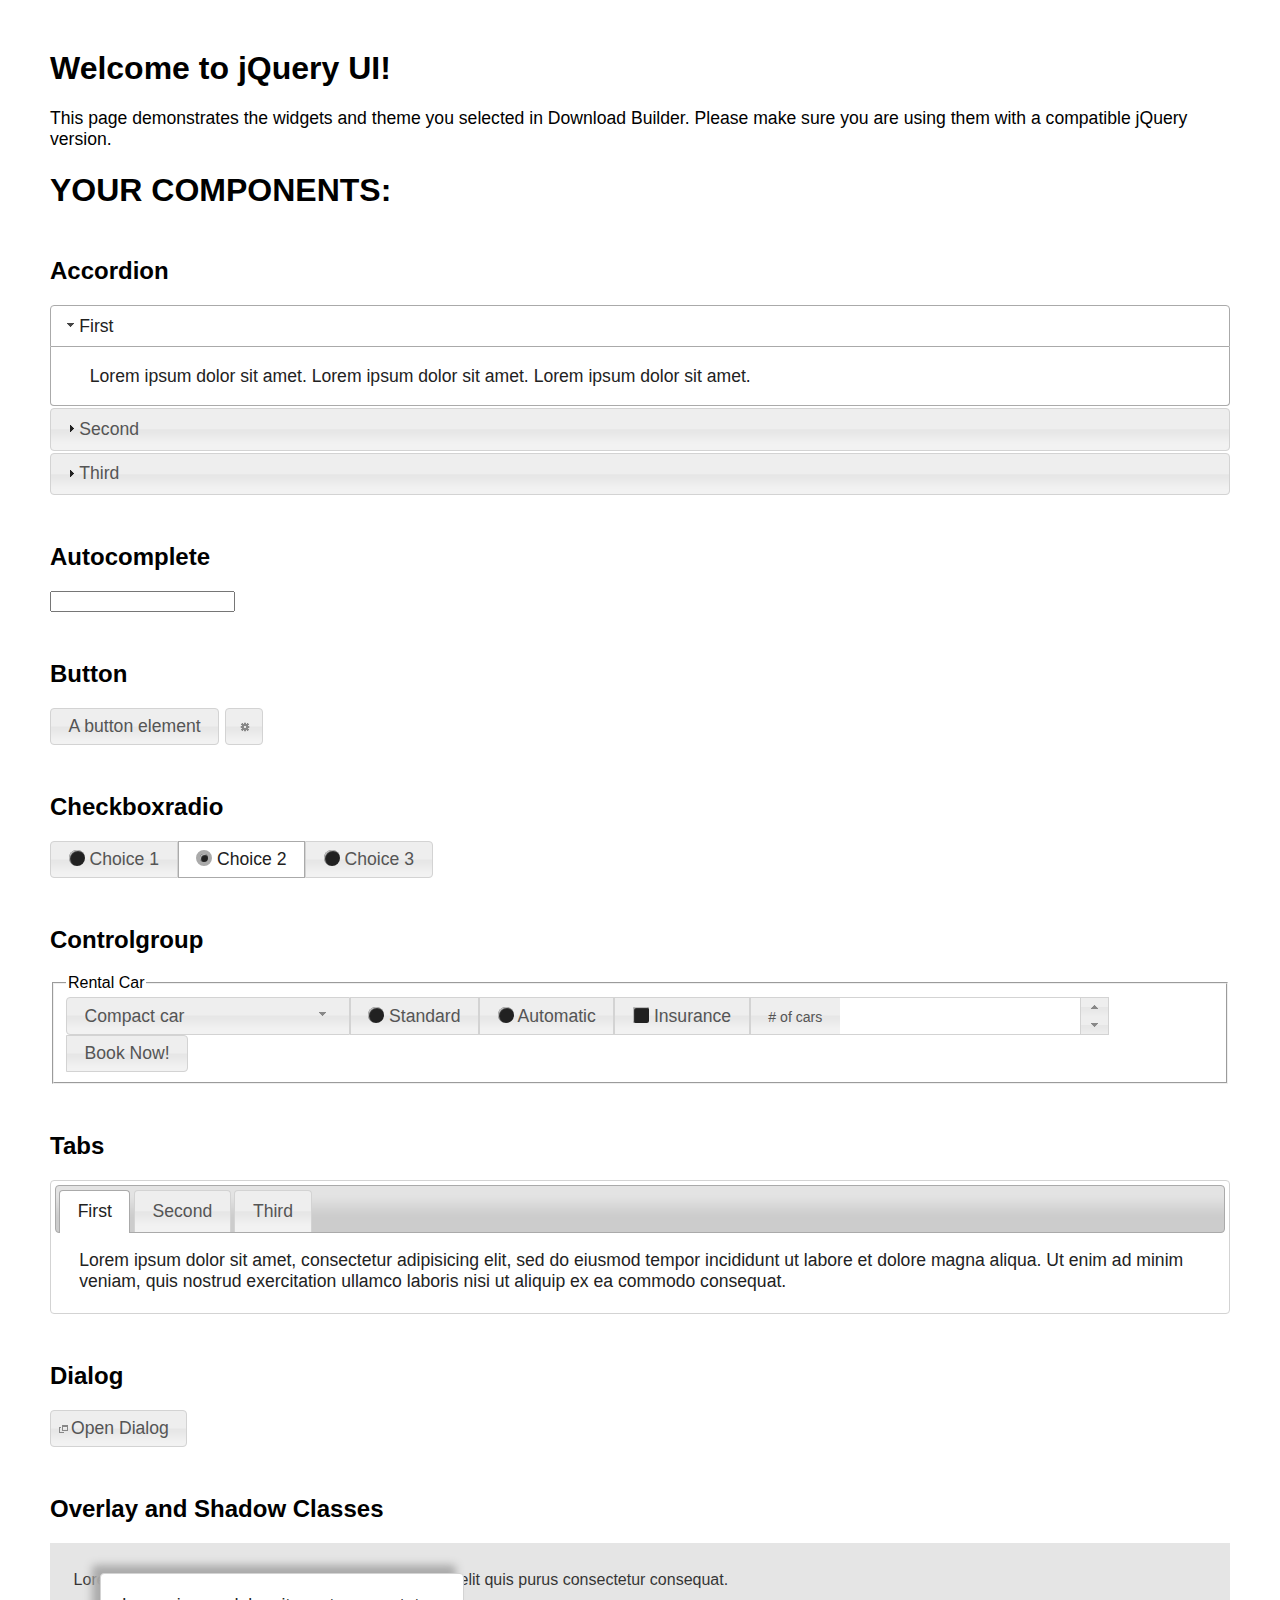
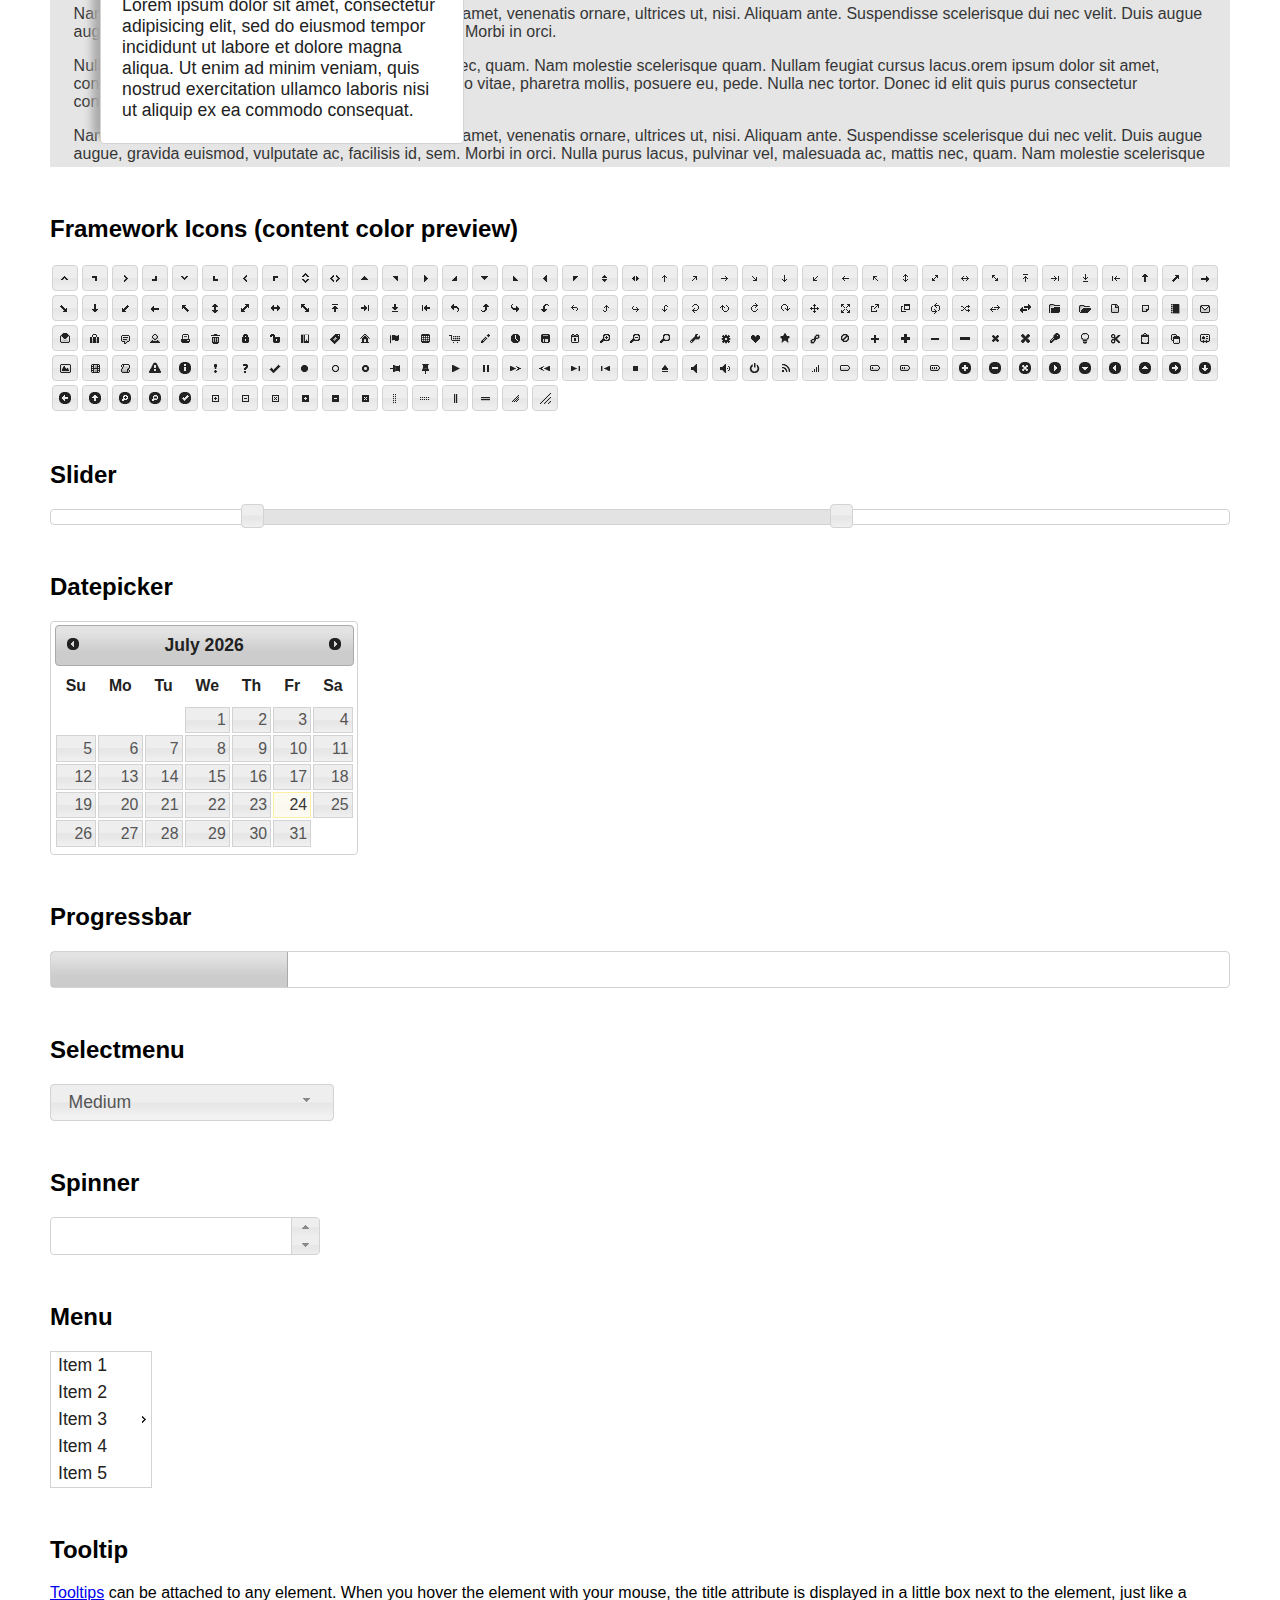
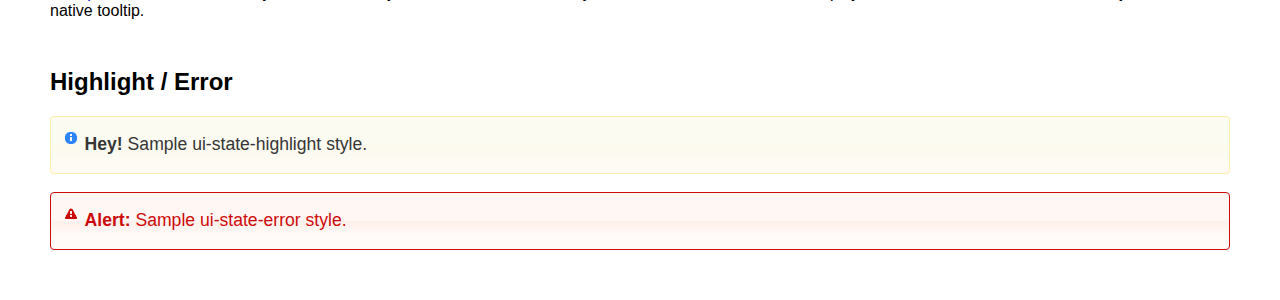
<file: app/assets/jquery-ui-1.12.1.custom/index.html>
<!doctype html>
<html lang="us">
<head>
	<meta charset="utf-8">
	<title>jQuery UI Example Page</title>
	<link href="jquery-ui.css" rel="stylesheet">
	<style>
	body{
		font-family: "Trebuchet MS", sans-serif;
		margin: 50px;
	}
	.demoHeaders {
		margin-top: 2em;
	}
	#dialog-link {
		padding: .4em 1em .4em 20px;
		text-decoration: none;
		position: relative;
	}
	#dialog-link span.ui-icon {
		margin: 0 5px 0 0;
		position: absolute;
		left: .2em;
		top: 50%;
		margin-top: -8px;
	}
	#icons {
		margin: 0;
		padding: 0;
	}
	#icons li {
		margin: 2px;
		position: relative;
		padding: 4px 0;
		cursor: pointer;
		float: left;
		list-style: none;
	}
	#icons span.ui-icon {
		float: left;
		margin: 0 4px;
	}
	.fakewindowcontain .ui-widget-overlay {
		position: absolute;
	}
	select {
		width: 200px;
	}
	</style>
</head>
<body>

<h1>Welcome to jQuery UI!</h1>

<div class="ui-widget">
	<p>This page demonstrates the widgets and theme you selected in Download Builder. Please make sure you are using them with a compatible jQuery version.</p>
</div>

<h1>YOUR COMPONENTS:</h1>


<!-- Accordion -->
<h2 class="demoHeaders">Accordion</h2>
<div id="accordion">
	<h3>First</h3>
	<div>Lorem ipsum dolor sit amet. Lorem ipsum dolor sit amet. Lorem ipsum dolor sit amet.</div>
	<h3>Second</h3>
	<div>Phasellus mattis tincidunt nibh.</div>
	<h3>Third</h3>
	<div>Nam dui erat, auctor a, dignissim quis.</div>
</div>



<!-- Autocomplete -->
<h2 class="demoHeaders">Autocomplete</h2>
<div>
	<input id="autocomplete" title="type &quot;a&quot;">
</div>



<!-- Button -->
<h2 class="demoHeaders">Button</h2>
<button id="button">A button element</button>
<button id="button-icon">An icon-only button</button>



<!-- Checkboxradio -->
<h2 class="demoHeaders">Checkboxradio</h2>
<form style="margin-top: 1em;">
	<div id="radioset">
		<input type="radio" id="radio1" name="radio"><label for="radio1">Choice 1</label>
		<input type="radio" id="radio2" name="radio" checked="checked"><label for="radio2">Choice 2</label>
		<input type="radio" id="radio3" name="radio"><label for="radio3">Choice 3</label>
	</div>
</form>



<!-- Controlgroup -->
<h2 class="demoHeaders">Controlgroup</h2>
<fieldset>
	<legend>Rental Car</legend>
	<div id="controlgroup">
		<select id="car-type">
			<option>Compact car</option>
			<option>Midsize car</option>
			<option>Full size car</option>
			<option>SUV</option>
			<option>Luxury</option>
			<option>Truck</option>
			<option>Van</option>
		</select>
		<label for="transmission-standard">Standard</label>
		<input type="radio" name="transmission" id="transmission-standard">
		<label for="transmission-automatic">Automatic</label>
		<input type="radio" name="transmission" id="transmission-automatic">
		<label for="insurance">Insurance</label>
		<input type="checkbox" name="insurance" id="insurance">
		<label for="horizontal-spinner" class="ui-controlgroup-label"># of cars</label>
		<input id="horizontal-spinner" class="ui-spinner-input">
		<button>Book Now!</button>
	</div>
</fieldset>



<!-- Tabs -->
<h2 class="demoHeaders">Tabs</h2>
<div id="tabs">
	<ul>
		<li><a href="#tabs-1">First</a></li>
		<li><a href="#tabs-2">Second</a></li>
		<li><a href="#tabs-3">Third</a></li>
	</ul>
	<div id="tabs-1">Lorem ipsum dolor sit amet, consectetur adipisicing elit, sed do eiusmod tempor incididunt ut labore et dolore magna aliqua. Ut enim ad minim veniam, quis nostrud exercitation ullamco laboris nisi ut aliquip ex ea commodo consequat.</div>
	<div id="tabs-2">Phasellus mattis tincidunt nibh. Cras orci urna, blandit id, pretium vel, aliquet ornare, felis. Maecenas scelerisque sem non nisl. Fusce sed lorem in enim dictum bibendum.</div>
	<div id="tabs-3">Nam dui erat, auctor a, dignissim quis, sollicitudin eu, felis. Pellentesque nisi urna, interdum eget, sagittis et, consequat vestibulum, lacus. Mauris porttitor ullamcorper augue.</div>
</div>



<h2 class="demoHeaders">Dialog</h2>
<p>
	<button id="dialog-link" class="ui-button ui-corner-all ui-widget">
		<span class="ui-icon ui-icon-newwin"></span>Open Dialog
	</button>
</p>

<h2 class="demoHeaders">Overlay and Shadow Classes</h2>
<div style="position: relative; width: 96%; height: 200px; padding:1% 2%; overflow:hidden;" class="fakewindowcontain">
	<p>Lorem ipsum dolor sit amet,  Nulla nec tortor. Donec id elit quis purus consectetur consequat. </p><p>Nam congue semper tellus. Sed erat dolor, dapibus sit amet, venenatis ornare, ultrices ut, nisi. Aliquam ante. Suspendisse scelerisque dui nec velit. Duis augue augue, gravida euismod, vulputate ac, facilisis id, sem. Morbi in orci. </p><p>Nulla purus lacus, pulvinar vel, malesuada ac, mattis nec, quam. Nam molestie scelerisque quam. Nullam feugiat cursus lacus.orem ipsum dolor sit amet, consectetur adipiscing elit. Donec libero risus, commodo vitae, pharetra mollis, posuere eu, pede. Nulla nec tortor. Donec id elit quis purus consectetur consequat. </p><p>Nam congue semper tellus. Sed erat dolor, dapibus sit amet, venenatis ornare, ultrices ut, nisi. Aliquam ante. Suspendisse scelerisque dui nec velit. Duis augue augue, gravida euismod, vulputate ac, facilisis id, sem. Morbi in orci. Nulla purus lacus, pulvinar vel, malesuada ac, mattis nec, quam. Nam molestie scelerisque quam. </p><p>Nullam feugiat cursus lacus.orem ipsum dolor sit amet, consectetur adipiscing elit. Donec libero risus, commodo vitae, pharetra mollis, posuere eu, pede. Nulla nec tortor. Donec id elit quis purus consectetur consequat. Nam congue semper tellus. Sed erat dolor, dapibus sit amet, venenatis ornare, ultrices ut, nisi. Aliquam ante. </p><p>Suspendisse scelerisque dui nec velit. Duis augue augue, gravida euismod, vulputate ac, facilisis id, sem. Morbi in orci. Nulla purus lacus, pulvinar vel, malesuada ac, mattis nec, quam. Nam molestie scelerisque quam. Nullam feugiat cursus lacus.orem ipsum dolor sit amet, consectetur adipiscing elit. Donec libero risus, commodo vitae, pharetra mollis, posuere eu, pede. Nulla nec tortor. Donec id elit quis purus consectetur consequat. Nam congue semper tellus. Sed erat dolor, dapibus sit amet, venenatis ornare, ultrices ut, nisi. </p>

	<!-- ui-dialog -->
	<div class="ui-widget-overlay ui-front"></div>
	<div style="position: absolute; width: 320px; left: 50px; top: 30px; padding: 1.2em" class="ui-widget ui-front ui-widget-content ui-corner-all ui-widget-shadow">
		Lorem ipsum dolor sit amet, consectetur adipisicing elit, sed do eiusmod tempor incididunt ut labore et dolore magna aliqua. Ut enim ad minim veniam, quis nostrud exercitation ullamco laboris nisi ut aliquip ex ea commodo consequat.
	</div>

</div>

<!-- ui-dialog -->
<div id="dialog" title="Dialog Title">
	<p>Lorem ipsum dolor sit amet, consectetur adipisicing elit, sed do eiusmod tempor incididunt ut labore et dolore magna aliqua. Ut enim ad minim veniam, quis nostrud exercitation ullamco laboris nisi ut aliquip ex ea commodo consequat.</p>
</div>



<h2 class="demoHeaders">Framework Icons (content color preview)</h2>
<ul id="icons" class="ui-widget ui-helper-clearfix">
	<li class="ui-state-default ui-corner-all" title=".ui-icon-caret-1-n"><span class="ui-icon ui-icon-caret-1-n"></span></li>
	<li class="ui-state-default ui-corner-all" title=".ui-icon-caret-1-ne"><span class="ui-icon ui-icon-caret-1-ne"></span></li>
	<li class="ui-state-default ui-corner-all" title=".ui-icon-caret-1-e"><span class="ui-icon ui-icon-caret-1-e"></span></li>
	<li class="ui-state-default ui-corner-all" title=".ui-icon-caret-1-se"><span class="ui-icon ui-icon-caret-1-se"></span></li>
	<li class="ui-state-default ui-corner-all" title=".ui-icon-caret-1-s"><span class="ui-icon ui-icon-caret-1-s"></span></li>
	<li class="ui-state-default ui-corner-all" title=".ui-icon-caret-1-sw"><span class="ui-icon ui-icon-caret-1-sw"></span></li>
	<li class="ui-state-default ui-corner-all" title=".ui-icon-caret-1-w"><span class="ui-icon ui-icon-caret-1-w"></span></li>
	<li class="ui-state-default ui-corner-all" title=".ui-icon-caret-1-nw"><span class="ui-icon ui-icon-caret-1-nw"></span></li>
	<li class="ui-state-default ui-corner-all" title=".ui-icon-caret-2-n-s"><span class="ui-icon ui-icon-caret-2-n-s"></span></li>
	<li class="ui-state-default ui-corner-all" title=".ui-icon-caret-2-e-w"><span class="ui-icon ui-icon-caret-2-e-w"></span></li>
	<li class="ui-state-default ui-corner-all" title=".ui-icon-triangle-1-n"><span class="ui-icon ui-icon-triangle-1-n"></span></li>
	<li class="ui-state-default ui-corner-all" title=".ui-icon-triangle-1-ne"><span class="ui-icon ui-icon-triangle-1-ne"></span></li>
	<li class="ui-state-default ui-corner-all" title=".ui-icon-triangle-1-e"><span class="ui-icon ui-icon-triangle-1-e"></span></li>
	<li class="ui-state-default ui-corner-all" title=".ui-icon-triangle-1-se"><span class="ui-icon ui-icon-triangle-1-se"></span></li>
	<li class="ui-state-default ui-corner-all" title=".ui-icon-triangle-1-s"><span class="ui-icon ui-icon-triangle-1-s"></span></li>
	<li class="ui-state-default ui-corner-all" title=".ui-icon-triangle-1-sw"><span class="ui-icon ui-icon-triangle-1-sw"></span></li>
	<li class="ui-state-default ui-corner-all" title=".ui-icon-triangle-1-w"><span class="ui-icon ui-icon-triangle-1-w"></span></li>
	<li class="ui-state-default ui-corner-all" title=".ui-icon-triangle-1-nw"><span class="ui-icon ui-icon-triangle-1-nw"></span></li>
	<li class="ui-state-default ui-corner-all" title=".ui-icon-triangle-2-n-s"><span class="ui-icon ui-icon-triangle-2-n-s"></span></li>
	<li class="ui-state-default ui-corner-all" title=".ui-icon-triangle-2-e-w"><span class="ui-icon ui-icon-triangle-2-e-w"></span></li>
	<li class="ui-state-default ui-corner-all" title=".ui-icon-arrow-1-n"><span class="ui-icon ui-icon-arrow-1-n"></span></li>
	<li class="ui-state-default ui-corner-all" title=".ui-icon-arrow-1-ne"><span class="ui-icon ui-icon-arrow-1-ne"></span></li>
	<li class="ui-state-default ui-corner-all" title=".ui-icon-arrow-1-e"><span class="ui-icon ui-icon-arrow-1-e"></span></li>
	<li class="ui-state-default ui-corner-all" title=".ui-icon-arrow-1-se"><span class="ui-icon ui-icon-arrow-1-se"></span></li>
	<li class="ui-state-default ui-corner-all" title=".ui-icon-arrow-1-s"><span class="ui-icon ui-icon-arrow-1-s"></span></li>
	<li class="ui-state-default ui-corner-all" title=".ui-icon-arrow-1-sw"><span class="ui-icon ui-icon-arrow-1-sw"></span></li>
	<li class="ui-state-default ui-corner-all" title=".ui-icon-arrow-1-w"><span class="ui-icon ui-icon-arrow-1-w"></span></li>
	<li class="ui-state-default ui-corner-all" title=".ui-icon-arrow-1-nw"><span class="ui-icon ui-icon-arrow-1-nw"></span></li>
	<li class="ui-state-default ui-corner-all" title=".ui-icon-arrow-2-n-s"><span class="ui-icon ui-icon-arrow-2-n-s"></span></li>
	<li class="ui-state-default ui-corner-all" title=".ui-icon-arrow-2-ne-sw"><span class="ui-icon ui-icon-arrow-2-ne-sw"></span></li>
	<li class="ui-state-default ui-corner-all" title=".ui-icon-arrow-2-e-w"><span class="ui-icon ui-icon-arrow-2-e-w"></span></li>
	<li class="ui-state-default ui-corner-all" title=".ui-icon-arrow-2-se-nw"><span class="ui-icon ui-icon-arrow-2-se-nw"></span></li>
	<li class="ui-state-default ui-corner-all" title=".ui-icon-arrowstop-1-n"><span class="ui-icon ui-icon-arrowstop-1-n"></span></li>
	<li class="ui-state-default ui-corner-all" title=".ui-icon-arrowstop-1-e"><span class="ui-icon ui-icon-arrowstop-1-e"></span></li>
	<li class="ui-state-default ui-corner-all" title=".ui-icon-arrowstop-1-s"><span class="ui-icon ui-icon-arrowstop-1-s"></span></li>
	<li class="ui-state-default ui-corner-all" title=".ui-icon-arrowstop-1-w"><span class="ui-icon ui-icon-arrowstop-1-w"></span></li>
	<li class="ui-state-default ui-corner-all" title=".ui-icon-arrowthick-1-n"><span class="ui-icon ui-icon-arrowthick-1-n"></span></li>
	<li class="ui-state-default ui-corner-all" title=".ui-icon-arrowthick-1-ne"><span class="ui-icon ui-icon-arrowthick-1-ne"></span></li>
	<li class="ui-state-default ui-corner-all" title=".ui-icon-arrowthick-1-e"><span class="ui-icon ui-icon-arrowthick-1-e"></span></li>
	<li class="ui-state-default ui-corner-all" title=".ui-icon-arrowthick-1-se"><span class="ui-icon ui-icon-arrowthick-1-se"></span></li>
	<li class="ui-state-default ui-corner-all" title=".ui-icon-arrowthick-1-s"><span class="ui-icon ui-icon-arrowthick-1-s"></span></li>
	<li class="ui-state-default ui-corner-all" title=".ui-icon-arrowthick-1-sw"><span class="ui-icon ui-icon-arrowthick-1-sw"></span></li>
	<li class="ui-state-default ui-corner-all" title=".ui-icon-arrowthick-1-w"><span class="ui-icon ui-icon-arrowthick-1-w"></span></li>
	<li class="ui-state-default ui-corner-all" title=".ui-icon-arrowthick-1-nw"><span class="ui-icon ui-icon-arrowthick-1-nw"></span></li>
	<li class="ui-state-default ui-corner-all" title=".ui-icon-arrowthick-2-n-s"><span class="ui-icon ui-icon-arrowthick-2-n-s"></span></li>
	<li class="ui-state-default ui-corner-all" title=".ui-icon-arrowthick-2-ne-sw"><span class="ui-icon ui-icon-arrowthick-2-ne-sw"></span></li>
	<li class="ui-state-default ui-corner-all" title=".ui-icon-arrowthick-2-e-w"><span class="ui-icon ui-icon-arrowthick-2-e-w"></span></li>
	<li class="ui-state-default ui-corner-all" title=".ui-icon-arrowthick-2-se-nw"><span class="ui-icon ui-icon-arrowthick-2-se-nw"></span></li>
	<li class="ui-state-default ui-corner-all" title=".ui-icon-arrowthickstop-1-n"><span class="ui-icon ui-icon-arrowthickstop-1-n"></span></li>
	<li class="ui-state-default ui-corner-all" title=".ui-icon-arrowthickstop-1-e"><span class="ui-icon ui-icon-arrowthickstop-1-e"></span></li>
	<li class="ui-state-default ui-corner-all" title=".ui-icon-arrowthickstop-1-s"><span class="ui-icon ui-icon-arrowthickstop-1-s"></span></li>
	<li class="ui-state-default ui-corner-all" title=".ui-icon-arrowthickstop-1-w"><span class="ui-icon ui-icon-arrowthickstop-1-w"></span></li>
	<li class="ui-state-default ui-corner-all" title=".ui-icon-arrowreturnthick-1-w"><span class="ui-icon ui-icon-arrowreturnthick-1-w"></span></li>
	<li class="ui-state-default ui-corner-all" title=".ui-icon-arrowreturnthick-1-n"><span class="ui-icon ui-icon-arrowreturnthick-1-n"></span></li>
	<li class="ui-state-default ui-corner-all" title=".ui-icon-arrowreturnthick-1-e"><span class="ui-icon ui-icon-arrowreturnthick-1-e"></span></li>
	<li class="ui-state-default ui-corner-all" title=".ui-icon-arrowreturnthick-1-s"><span class="ui-icon ui-icon-arrowreturnthick-1-s"></span></li>
	<li class="ui-state-default ui-corner-all" title=".ui-icon-arrowreturn-1-w"><span class="ui-icon ui-icon-arrowreturn-1-w"></span></li>
	<li class="ui-state-default ui-corner-all" title=".ui-icon-arrowreturn-1-n"><span class="ui-icon ui-icon-arrowreturn-1-n"></span></li>
	<li class="ui-state-default ui-corner-all" title=".ui-icon-arrowreturn-1-e"><span class="ui-icon ui-icon-arrowreturn-1-e"></span></li>
	<li class="ui-state-default ui-corner-all" title=".ui-icon-arrowreturn-1-s"><span class="ui-icon ui-icon-arrowreturn-1-s"></span></li>
	<li class="ui-state-default ui-corner-all" title=".ui-icon-arrowrefresh-1-w"><span class="ui-icon ui-icon-arrowrefresh-1-w"></span></li>
	<li class="ui-state-default ui-corner-all" title=".ui-icon-arrowrefresh-1-n"><span class="ui-icon ui-icon-arrowrefresh-1-n"></span></li>
	<li class="ui-state-default ui-corner-all" title=".ui-icon-arrowrefresh-1-e"><span class="ui-icon ui-icon-arrowrefresh-1-e"></span></li>
	<li class="ui-state-default ui-corner-all" title=".ui-icon-arrowrefresh-1-s"><span class="ui-icon ui-icon-arrowrefresh-1-s"></span></li>
	<li class="ui-state-default ui-corner-all" title=".ui-icon-arrow-4"><span class="ui-icon ui-icon-arrow-4"></span></li>
	<li class="ui-state-default ui-corner-all" title=".ui-icon-arrow-4-diag"><span class="ui-icon ui-icon-arrow-4-diag"></span></li>
	<li class="ui-state-default ui-corner-all" title=".ui-icon-extlink"><span class="ui-icon ui-icon-extlink"></span></li>
	<li class="ui-state-default ui-corner-all" title=".ui-icon-newwin"><span class="ui-icon ui-icon-newwin"></span></li>
	<li class="ui-state-default ui-corner-all" title=".ui-icon-refresh"><span class="ui-icon ui-icon-refresh"></span></li>
	<li class="ui-state-default ui-corner-all" title=".ui-icon-shuffle"><span class="ui-icon ui-icon-shuffle"></span></li>
	<li class="ui-state-default ui-corner-all" title=".ui-icon-transfer-e-w"><span class="ui-icon ui-icon-transfer-e-w"></span></li>
	<li class="ui-state-default ui-corner-all" title=".ui-icon-transferthick-e-w"><span class="ui-icon ui-icon-transferthick-e-w"></span></li>
	<li class="ui-state-default ui-corner-all" title=".ui-icon-folder-collapsed"><span class="ui-icon ui-icon-folder-collapsed"></span></li>
	<li class="ui-state-default ui-corner-all" title=".ui-icon-folder-open"><span class="ui-icon ui-icon-folder-open"></span></li>
	<li class="ui-state-default ui-corner-all" title=".ui-icon-document"><span class="ui-icon ui-icon-document"></span></li>
	<li class="ui-state-default ui-corner-all" title=".ui-icon-document-b"><span class="ui-icon ui-icon-document-b"></span></li>
	<li class="ui-state-default ui-corner-all" title=".ui-icon-note"><span class="ui-icon ui-icon-note"></span></li>
	<li class="ui-state-default ui-corner-all" title=".ui-icon-mail-closed"><span class="ui-icon ui-icon-mail-closed"></span></li>
	<li class="ui-state-default ui-corner-all" title=".ui-icon-mail-open"><span class="ui-icon ui-icon-mail-open"></span></li>
	<li class="ui-state-default ui-corner-all" title=".ui-icon-suitcase"><span class="ui-icon ui-icon-suitcase"></span></li>
	<li class="ui-state-default ui-corner-all" title=".ui-icon-comment"><span class="ui-icon ui-icon-comment"></span></li>
	<li class="ui-state-default ui-corner-all" title=".ui-icon-person"><span class="ui-icon ui-icon-person"></span></li>
	<li class="ui-state-default ui-corner-all" title=".ui-icon-print"><span class="ui-icon ui-icon-print"></span></li>
	<li class="ui-state-default ui-corner-all" title=".ui-icon-trash"><span class="ui-icon ui-icon-trash"></span></li>
	<li class="ui-state-default ui-corner-all" title=".ui-icon-locked"><span class="ui-icon ui-icon-locked"></span></li>
	<li class="ui-state-default ui-corner-all" title=".ui-icon-unlocked"><span class="ui-icon ui-icon-unlocked"></span></li>
	<li class="ui-state-default ui-corner-all" title=".ui-icon-bookmark"><span class="ui-icon ui-icon-bookmark"></span></li>
	<li class="ui-state-default ui-corner-all" title=".ui-icon-tag"><span class="ui-icon ui-icon-tag"></span></li>
	<li class="ui-state-default ui-corner-all" title=".ui-icon-home"><span class="ui-icon ui-icon-home"></span></li>
	<li class="ui-state-default ui-corner-all" title=".ui-icon-flag"><span class="ui-icon ui-icon-flag"></span></li>
	<li class="ui-state-default ui-corner-all" title=".ui-icon-calculator"><span class="ui-icon ui-icon-calculator"></span></li>
	<li class="ui-state-default ui-corner-all" title=".ui-icon-cart"><span class="ui-icon ui-icon-cart"></span></li>
	<li class="ui-state-default ui-corner-all" title=".ui-icon-pencil"><span class="ui-icon ui-icon-pencil"></span></li>
	<li class="ui-state-default ui-corner-all" title=".ui-icon-clock"><span class="ui-icon ui-icon-clock"></span></li>
	<li class="ui-state-default ui-corner-all" title=".ui-icon-disk"><span class="ui-icon ui-icon-disk"></span></li>
	<li class="ui-state-default ui-corner-all" title=".ui-icon-calendar"><span class="ui-icon ui-icon-calendar"></span></li>
	<li class="ui-state-default ui-corner-all" title=".ui-icon-zoomin"><span class="ui-icon ui-icon-zoomin"></span></li>
	<li class="ui-state-default ui-corner-all" title=".ui-icon-zoomout"><span class="ui-icon ui-icon-zoomout"></span></li>
	<li class="ui-state-default ui-corner-all" title=".ui-icon-search"><span class="ui-icon ui-icon-search"></span></li>
	<li class="ui-state-default ui-corner-all" title=".ui-icon-wrench"><span class="ui-icon ui-icon-wrench"></span></li>
	<li class="ui-state-default ui-corner-all" title=".ui-icon-gear"><span class="ui-icon ui-icon-gear"></span></li>
	<li class="ui-state-default ui-corner-all" title=".ui-icon-heart"><span class="ui-icon ui-icon-heart"></span></li>
	<li class="ui-state-default ui-corner-all" title=".ui-icon-star"><span class="ui-icon ui-icon-star"></span></li>
	<li class="ui-state-default ui-corner-all" title=".ui-icon-link"><span class="ui-icon ui-icon-link"></span></li>
	<li class="ui-state-default ui-corner-all" title=".ui-icon-cancel"><span class="ui-icon ui-icon-cancel"></span></li>
	<li class="ui-state-default ui-corner-all" title=".ui-icon-plus"><span class="ui-icon ui-icon-plus"></span></li>
	<li class="ui-state-default ui-corner-all" title=".ui-icon-plusthick"><span class="ui-icon ui-icon-plusthick"></span></li>
	<li class="ui-state-default ui-corner-all" title=".ui-icon-minus"><span class="ui-icon ui-icon-minus"></span></li>
	<li class="ui-state-default ui-corner-all" title=".ui-icon-minusthick"><span class="ui-icon ui-icon-minusthick"></span></li>
	<li class="ui-state-default ui-corner-all" title=".ui-icon-close"><span class="ui-icon ui-icon-close"></span></li>
	<li class="ui-state-default ui-corner-all" title=".ui-icon-closethick"><span class="ui-icon ui-icon-closethick"></span></li>
	<li class="ui-state-default ui-corner-all" title=".ui-icon-key"><span class="ui-icon ui-icon-key"></span></li>
	<li class="ui-state-default ui-corner-all" title=".ui-icon-lightbulb"><span class="ui-icon ui-icon-lightbulb"></span></li>
	<li class="ui-state-default ui-corner-all" title=".ui-icon-scissors"><span class="ui-icon ui-icon-scissors"></span></li>
	<li class="ui-state-default ui-corner-all" title=".ui-icon-clipboard"><span class="ui-icon ui-icon-clipboard"></span></li>
	<li class="ui-state-default ui-corner-all" title=".ui-icon-copy"><span class="ui-icon ui-icon-copy"></span></li>
	<li class="ui-state-default ui-corner-all" title=".ui-icon-contact"><span class="ui-icon ui-icon-contact"></span></li>
	<li class="ui-state-default ui-corner-all" title=".ui-icon-image"><span class="ui-icon ui-icon-image"></span></li>
	<li class="ui-state-default ui-corner-all" title=".ui-icon-video"><span class="ui-icon ui-icon-video"></span></li>
	<li class="ui-state-default ui-corner-all" title=".ui-icon-script"><span class="ui-icon ui-icon-script"></span></li>
	<li class="ui-state-default ui-corner-all" title=".ui-icon-alert"><span class="ui-icon ui-icon-alert"></span></li>
	<li class="ui-state-default ui-corner-all" title=".ui-icon-info"><span class="ui-icon ui-icon-info"></span></li>
	<li class="ui-state-default ui-corner-all" title=".ui-icon-notice"><span class="ui-icon ui-icon-notice"></span></li>
	<li class="ui-state-default ui-corner-all" title=".ui-icon-help"><span class="ui-icon ui-icon-help"></span></li>
	<li class="ui-state-default ui-corner-all" title=".ui-icon-check"><span class="ui-icon ui-icon-check"></span></li>
	<li class="ui-state-default ui-corner-all" title=".ui-icon-bullet"><span class="ui-icon ui-icon-bullet"></span></li>
	<li class="ui-state-default ui-corner-all" title=".ui-icon-radio-off"><span class="ui-icon ui-icon-radio-off"></span></li>
	<li class="ui-state-default ui-corner-all" title=".ui-icon-radio-on"><span class="ui-icon ui-icon-radio-on"></span></li>
	<li class="ui-state-default ui-corner-all" title=".ui-icon-pin-w"><span class="ui-icon ui-icon-pin-w"></span></li>
	<li class="ui-state-default ui-corner-all" title=".ui-icon-pin-s"><span class="ui-icon ui-icon-pin-s"></span></li>
	<li class="ui-state-default ui-corner-all" title=".ui-icon-play"><span class="ui-icon ui-icon-play"></span></li>
	<li class="ui-state-default ui-corner-all" title=".ui-icon-pause"><span class="ui-icon ui-icon-pause"></span></li>
	<li class="ui-state-default ui-corner-all" title=".ui-icon-seek-next"><span class="ui-icon ui-icon-seek-next"></span></li>
	<li class="ui-state-default ui-corner-all" title=".ui-icon-seek-prev"><span class="ui-icon ui-icon-seek-prev"></span></li>
	<li class="ui-state-default ui-corner-all" title=".ui-icon-seek-end"><span class="ui-icon ui-icon-seek-end"></span></li>
	<li class="ui-state-default ui-corner-all" title=".ui-icon-seek-first"><span class="ui-icon ui-icon-seek-first"></span></li>
	<li class="ui-state-default ui-corner-all" title=".ui-icon-stop"><span class="ui-icon ui-icon-stop"></span></li>
	<li class="ui-state-default ui-corner-all" title=".ui-icon-eject"><span class="ui-icon ui-icon-eject"></span></li>
	<li class="ui-state-default ui-corner-all" title=".ui-icon-volume-off"><span class="ui-icon ui-icon-volume-off"></span></li>
	<li class="ui-state-default ui-corner-all" title=".ui-icon-volume-on"><span class="ui-icon ui-icon-volume-on"></span></li>
	<li class="ui-state-default ui-corner-all" title=".ui-icon-power"><span class="ui-icon ui-icon-power"></span></li>
	<li class="ui-state-default ui-corner-all" title=".ui-icon-signal-diag"><span class="ui-icon ui-icon-signal-diag"></span></li>
	<li class="ui-state-default ui-corner-all" title=".ui-icon-signal"><span class="ui-icon ui-icon-signal"></span></li>
	<li class="ui-state-default ui-corner-all" title=".ui-icon-battery-0"><span class="ui-icon ui-icon-battery-0"></span></li>
	<li class="ui-state-default ui-corner-all" title=".ui-icon-battery-1"><span class="ui-icon ui-icon-battery-1"></span></li>
	<li class="ui-state-default ui-corner-all" title=".ui-icon-battery-2"><span class="ui-icon ui-icon-battery-2"></span></li>
	<li class="ui-state-default ui-corner-all" title=".ui-icon-battery-3"><span class="ui-icon ui-icon-battery-3"></span></li>
	<li class="ui-state-default ui-corner-all" title=".ui-icon-circle-plus"><span class="ui-icon ui-icon-circle-plus"></span></li>
	<li class="ui-state-default ui-corner-all" title=".ui-icon-circle-minus"><span class="ui-icon ui-icon-circle-minus"></span></li>
	<li class="ui-state-default ui-corner-all" title=".ui-icon-circle-close"><span class="ui-icon ui-icon-circle-close"></span></li>
	<li class="ui-state-default ui-corner-all" title=".ui-icon-circle-triangle-e"><span class="ui-icon ui-icon-circle-triangle-e"></span></li>
	<li class="ui-state-default ui-corner-all" title=".ui-icon-circle-triangle-s"><span class="ui-icon ui-icon-circle-triangle-s"></span></li>
	<li class="ui-state-default ui-corner-all" title=".ui-icon-circle-triangle-w"><span class="ui-icon ui-icon-circle-triangle-w"></span></li>
	<li class="ui-state-default ui-corner-all" title=".ui-icon-circle-triangle-n"><span class="ui-icon ui-icon-circle-triangle-n"></span></li>
	<li class="ui-state-default ui-corner-all" title=".ui-icon-circle-arrow-e"><span class="ui-icon ui-icon-circle-arrow-e"></span></li>
	<li class="ui-state-default ui-corner-all" title=".ui-icon-circle-arrow-s"><span class="ui-icon ui-icon-circle-arrow-s"></span></li>
	<li class="ui-state-default ui-corner-all" title=".ui-icon-circle-arrow-w"><span class="ui-icon ui-icon-circle-arrow-w"></span></li>
	<li class="ui-state-default ui-corner-all" title=".ui-icon-circle-arrow-n"><span class="ui-icon ui-icon-circle-arrow-n"></span></li>
	<li class="ui-state-default ui-corner-all" title=".ui-icon-circle-zoomin"><span class="ui-icon ui-icon-circle-zoomin"></span></li>
	<li class="ui-state-default ui-corner-all" title=".ui-icon-circle-zoomout"><span class="ui-icon ui-icon-circle-zoomout"></span></li>
	<li class="ui-state-default ui-corner-all" title=".ui-icon-circle-check"><span class="ui-icon ui-icon-circle-check"></span></li>
	<li class="ui-state-default ui-corner-all" title=".ui-icon-circlesmall-plus"><span class="ui-icon ui-icon-circlesmall-plus"></span></li>
	<li class="ui-state-default ui-corner-all" title=".ui-icon-circlesmall-minus"><span class="ui-icon ui-icon-circlesmall-minus"></span></li>
	<li class="ui-state-default ui-corner-all" title=".ui-icon-circlesmall-close"><span class="ui-icon ui-icon-circlesmall-close"></span></li>
	<li class="ui-state-default ui-corner-all" title=".ui-icon-squaresmall-plus"><span class="ui-icon ui-icon-squaresmall-plus"></span></li>
	<li class="ui-state-default ui-corner-all" title=".ui-icon-squaresmall-minus"><span class="ui-icon ui-icon-squaresmall-minus"></span></li>
	<li class="ui-state-default ui-corner-all" title=".ui-icon-squaresmall-close"><span class="ui-icon ui-icon-squaresmall-close"></span></li>
	<li class="ui-state-default ui-corner-all" title=".ui-icon-grip-dotted-vertical"><span class="ui-icon ui-icon-grip-dotted-vertical"></span></li>
	<li class="ui-state-default ui-corner-all" title=".ui-icon-grip-dotted-horizontal"><span class="ui-icon ui-icon-grip-dotted-horizontal"></span></li>
	<li class="ui-state-default ui-corner-all" title=".ui-icon-grip-solid-vertical"><span class="ui-icon ui-icon-grip-solid-vertical"></span></li>
	<li class="ui-state-default ui-corner-all" title=".ui-icon-grip-solid-horizontal"><span class="ui-icon ui-icon-grip-solid-horizontal"></span></li>
	<li class="ui-state-default ui-corner-all" title=".ui-icon-gripsmall-diagonal-se"><span class="ui-icon ui-icon-gripsmall-diagonal-se"></span></li>
	<li class="ui-state-default ui-corner-all" title=".ui-icon-grip-diagonal-se"><span class="ui-icon ui-icon-grip-diagonal-se"></span></li>
</ul>


<!-- Slider -->
<h2 class="demoHeaders">Slider</h2>
<div id="slider"></div>



<!-- Datepicker -->
<h2 class="demoHeaders">Datepicker</h2>
<div id="datepicker"></div>



<!-- Progressbar -->
<h2 class="demoHeaders">Progressbar</h2>
<div id="progressbar"></div>



<!-- Progressbar -->
<h2 class="demoHeaders">Selectmenu</h2>
<select id="selectmenu">
	<option>Slower</option>
	<option>Slow</option>
	<option selected="selected">Medium</option>
	<option>Fast</option>
	<option>Faster</option>
</select>



<!-- Spinner -->
<h2 class="demoHeaders">Spinner</h2>
<input id="spinner">



<!-- Menu -->
<h2 class="demoHeaders">Menu</h2>
<ul style="width:100px;" id="menu">
	<li><div>Item 1</div></li>
	<li><div>Item 2</div></li>
	<li><div>Item 3</div>
		<ul>
			<li><div>Item 3-1</div></li>
			<li><div>Item 3-2</div></li>
			<li><div>Item 3-3</div></li>
			<li><div>Item 3-4</div></li>
			<li><div>Item 3-5</div></li>
		</ul>
	</li>
	<li><div>Item 4</div></li>
	<li><div>Item 5</div></li>
</ul>



<!-- Tooltip -->
<h2 class="demoHeaders">Tooltip</h2>
<p id="tooltip">
	<a href="#" title="That&apos;s what this widget is">Tooltips</a> can be attached to any element. When you hover
the element with your mouse, the title attribute is displayed in a little box next to the element, just like a native tooltip.
</p>


<!-- Highlight / Error -->
<h2 class="demoHeaders">Highlight / Error</h2>
<div class="ui-widget">
	<div class="ui-state-highlight ui-corner-all" style="margin-top: 20px; padding: 0 .7em;">
		<p><span class="ui-icon ui-icon-info" style="float: left; margin-right: .3em;"></span>
		<strong>Hey!</strong> Sample ui-state-highlight style.</p>
	</div>
</div>
<br>
<div class="ui-widget">
	<div class="ui-state-error ui-corner-all" style="padding: 0 .7em;">
		<p><span class="ui-icon ui-icon-alert" style="float: left; margin-right: .3em;"></span>
		<strong>Alert:</strong> Sample ui-state-error style.</p>
	</div>
</div>

<script src="external/jquery/jquery.js"></script>
<script src="jquery-ui.js"></script>
<script>

$( "#accordion" ).accordion();



var availableTags = [
	"ActionScript",
	"AppleScript",
	"Asp",
	"BASIC",
	"C",
	"C++",
	"Clojure",
	"COBOL",
	"ColdFusion",
	"Erlang",
	"Fortran",
	"Groovy",
	"Haskell",
	"Java",
	"JavaScript",
	"Lisp",
	"Perl",
	"PHP",
	"Python",
	"Ruby",
	"Scala",
	"Scheme"
];
$( "#autocomplete" ).autocomplete({
	source: availableTags
});



$( "#button" ).button();
$( "#button-icon" ).button({
	icon: "ui-icon-gear",
	showLabel: false
});



$( "#radioset" ).buttonset();



$( "#controlgroup" ).controlgroup();



$( "#tabs" ).tabs();



$( "#dialog" ).dialog({
	autoOpen: false,
	width: 400,
	buttons: [
		{
			text: "Ok",
			click: function() {
				$( this ).dialog( "close" );
			}
		},
		{
			text: "Cancel",
			click: function() {
				$( this ).dialog( "close" );
			}
		}
	]
});

// Link to open the dialog
$( "#dialog-link" ).click(function( event ) {
	$( "#dialog" ).dialog( "open" );
	event.preventDefault();
});



$( "#datepicker" ).datepicker({
	inline: true
});



$( "#slider" ).slider({
	range: true,
	values: [ 17, 67 ]
});



$( "#progressbar" ).progressbar({
	value: 20
});



$( "#spinner" ).spinner();



$( "#menu" ).menu();



$( "#tooltip" ).tooltip();



$( "#selectmenu" ).selectmenu();


// Hover states on the static widgets
$( "#dialog-link, #icons li" ).hover(
	function() {
		$( this ).addClass( "ui-state-hover" );
	},
	function() {
		$( this ).removeClass( "ui-state-hover" );
	}
);
</script>
</body>
</html>
</file>
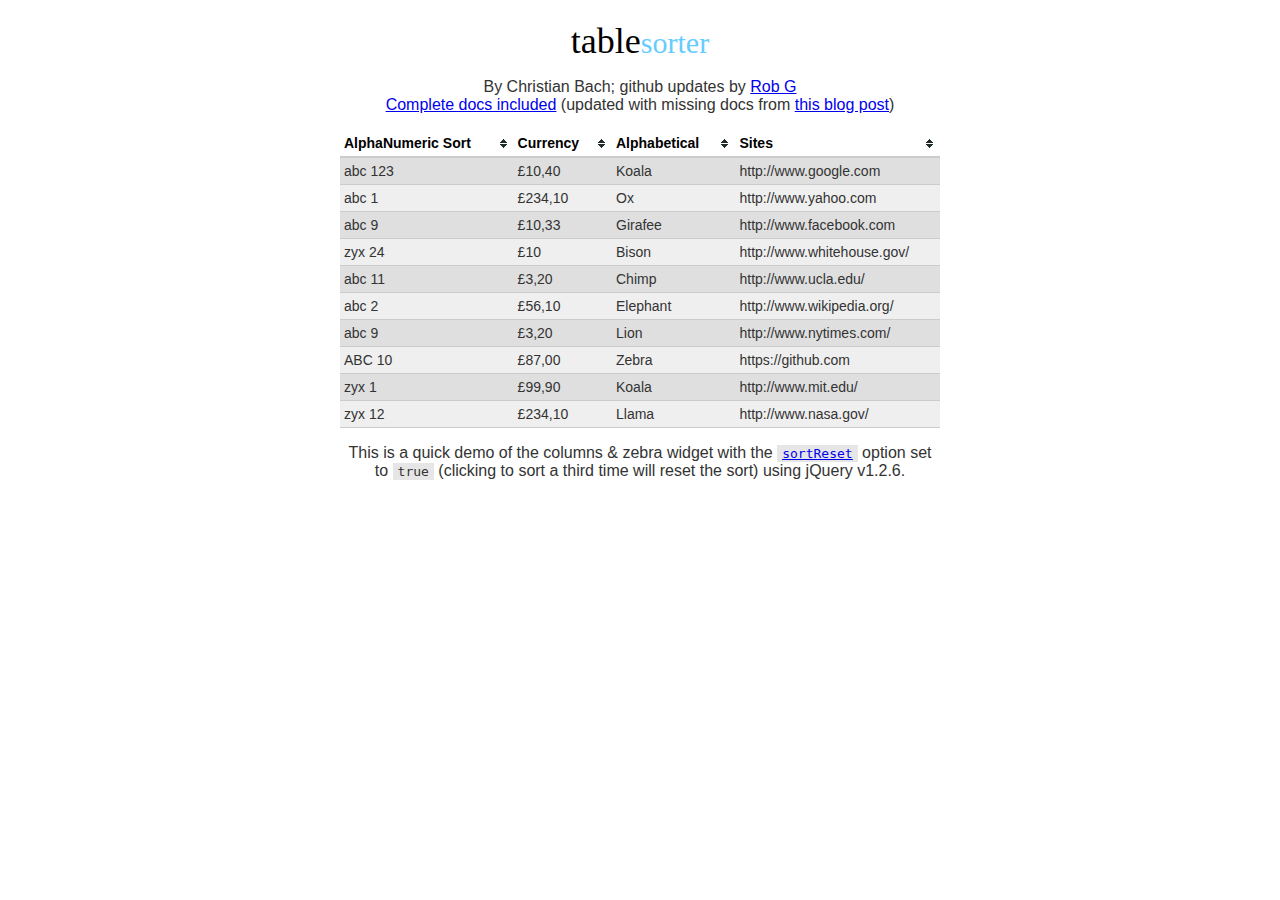
<file: app/assets/tablesorter/index.html>
<!DOCTYPE html>
<html>
<head>
	<meta charset="utf-8">
	<title>Basic Tablesorter Demo</title>

	<!-- Demo styling -->
	<link href="docs/css/jq.css" rel="stylesheet">

	<!-- jQuery: required (tablesorter works with jQuery 1.2.3+) -->
	<script src="docs/js/jquery-1.2.6.min.js"></script>

	<!-- Pick a theme, load the plugin & initialize plugin -->
	<link href="dist/css/theme.default.min.css" rel="stylesheet">
	<script src="dist/js/jquery.tablesorter.min.js"></script>
	<script src="dist/js/jquery.tablesorter.widgets.min.js"></script>
	<script>
	$(function(){
		$('table').tablesorter({
			widgets        : ['zebra', 'columns'],
			usNumberFormat : false,
			sortReset      : true,
			sortRestart    : true
		});
	});
	</script>

</head>
<body>
<div class="demo">
	<h1><a href="https://github.com/Mottie/tablesorter">table<em>sorter</em></a></h1>
	<p>By Christian Bach; github updates by <a href="https://github.com/Mottie/">Rob G</a><br>
		<a href="docs/index.html">Complete docs included</a> (updated with missing docs from <a href="http://wowmotty.blogspot.com/2011/06/jquery-tablesorter-missing-docs.html">this blog post</a>)
	</p>

	<table class="tablesorter">
		<thead>
			<tr>
				<th>AlphaNumeric Sort</th>
				<th>Currency</th>
				<th>Alphabetical</th>
				<th>Sites</th>
			</tr>
		</thead>
		<tbody>
			<tr><td>abc 123</td><td>&#163;10,40</td><td>Koala</td><td>http://www.google.com</td></tr>
			<tr><td>abc 1</td><td>&#163;234,10</td><td>Ox</td><td>http://www.yahoo.com</td></tr>
			<tr><td>abc 9</td><td>&#163;10,33</td><td>Girafee</td><td>http://www.facebook.com</td></tr>
			<tr><td>zyx 24</td><td>&#163;10</td><td>Bison</td><td>http://www.whitehouse.gov/</td></tr>
			<tr><td>abc 11</td><td>&#163;3,20</td><td>Chimp</td><td>http://www.ucla.edu/</td></tr>
			<tr><td>abc 2</td><td>&#163;56,10</td><td>Elephant</td><td>http://www.wikipedia.org/</td></tr>
			<tr><td>abc 9</td><td>&#163;3,20</td><td>Lion</td><td>http://www.nytimes.com/</td></tr>
			<tr><td>ABC 10</td><td>&#163;87,00</td><td>Zebra</td><td>https://github.com</td></tr>
			<tr><td>zyx 1</td><td>&#163;99,90</td><td>Koala</td><td>http://www.mit.edu/</td></tr>
			<tr><td>zyx 12</td><td>&#163;234,10</td><td>Llama</td><td>http://www.nasa.gov/</td></tr>
		</tbody>
	</table>

	<p>This is a quick demo of the columns & zebra widget with the <a href="docs/index.html#sortreset"><code>sortReset</code></a> option set to <code>true</code> (clicking to sort a third time will reset the sort) using jQuery v1.2.6.</p>

</div>
</body></html>
</file>
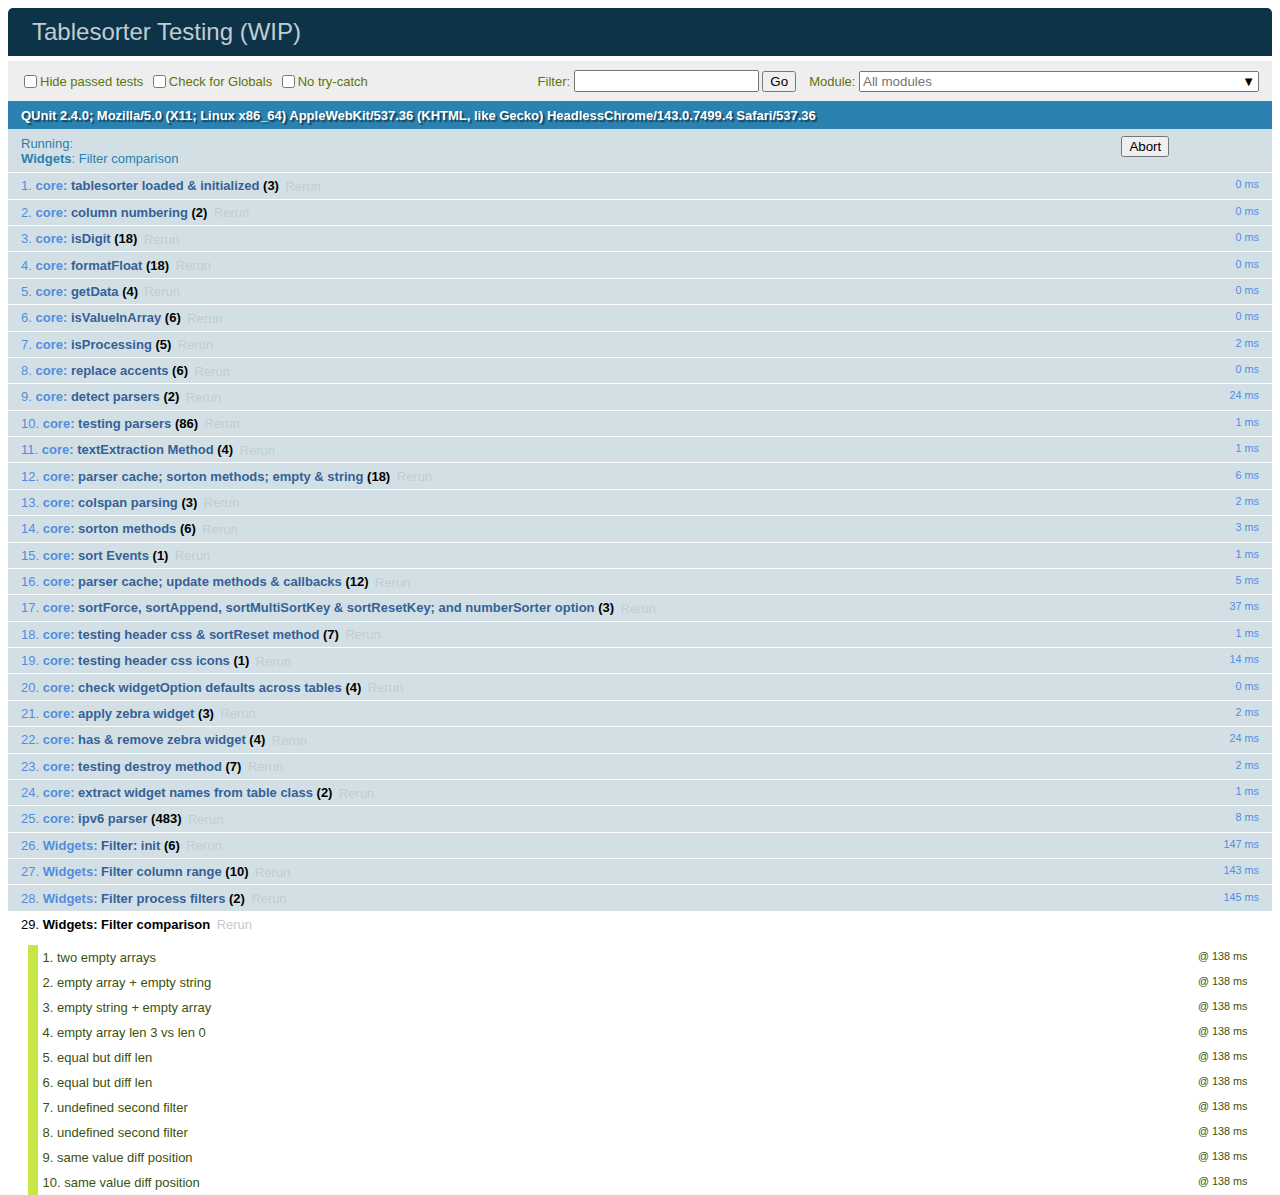
<file: app/assets/tablesorter/test.html>
<!DOCTYPE html>
<html>
<head>
	<meta charset="utf-8">
	<title>Tablesorter Testing (WIP)</title>
	<link rel="stylesheet" href="testing/qunit-2.4.0.css">
	<link rel="stylesheet" href="testing/testing.css">

	<script src="testing/qunit-2.4.0.js"></script>
	<script src="docs/js/jquery-latest.min.js"></script>
	<script src="js/jquery.tablesorter.js"></script>
	<script src="js/widgets/widget-filter.js"></script>

	<script src="js/parsers/parser-network.js"></script>
	<script src="js/extras/jquery.metadata.js"></script>

	<script src="testing/testing.js"></script>
	<script src="testing/testing-ipv6.js"></script>
	<script src="testing/testing-widgets.js"></script>

	</head>
	<body>
		<div id="qunit"></div>
		<div id="qunit-fixture"></div>

		<h3>This is a work-in-progress. It does not yet comprehensively test all sorting methods. The following are on the to do list:</h3>
		<ul class="notes">
			<li>Core tests:
				<ul>
					<li>Test each option, event & callback</li>
					<li><del>Sorting empty cells</del>.</li>
					<li><del>Sorting strings in numeric columns</del>.</li>
					<li>Internal rendering, caching &amp; indexing utilities.</li>
					<li><del>Update methods</del>.</li>
				</ul>
			</li>
			<li>All widgets.</li>
			<li>Pager plugin.</li>
			<li>Include <a href="https://github.com/overset/javascript-natural-sort">natural sort</a> unit tests?</li>
		</ul>

		<table id="table1" class="tester" data-text-extraction="basic">
			<thead>
				<tr><th class="{sortValue:'zzz', poe:'nevermore'}">test-head</th><th>xnum</th></tr>
			</thead>
			<tfoot>
				<tr><th>test-foot</th><th>txt</th></tr>
			</tfoot>
			<tbody>
				<tr><td data-text="test2">ignored</td><td>x2</td></tr>
				<tr><td data-text="test1">ignored</td><td>x3</td></tr>
				<tr><td data-text="test3">ignored</td><td>x1</td></tr>
			</tbody>
			<tbody class="tablesorter-infoOnly">
				<tr><td colspan="2">Info</td></tr>
			</tbody>
			<tbody>
				<tr><td data-text="">ignored</td><td>x0</td></tr>
				<tr><td>testB</td><td>x5</td></tr>
				<tr><td>testC</td><td>x4</td></tr>
				<tr><td>testA</td><td>x6</td></tr>
			</tbody>
		</table>

		<table id="table2" class="tester">
			<thead>
				<tr> <!-- all headers set to sorter false; jQuery data > meta > headers option > header class name -->
					<th data-sorter="false" class="{sorter:'digit'} sorter-text">1</th> <!-- jQuery data -->
					<th class="{sorter:false} sorter-text">2</th> <!-- metadata -->
					<th class="sorter-text">3</th> <!-- headers option -->
					<th class="sorter-false">4</th> <!-- class name -->
				</tr>
			</thead>
			<tbody>
				<tr><td>a</td><td>b</td><td>c</td><td>d</td></tr>
				<tr><td>z</td><td>y</td><td>x</td><td>w</td></tr>
			</tbody>
		</table>

		<table id="table3" class="tester" data-text-extraction="x">
			<thead>
				<tr>
					<th>1</th>
					<th>2</th>
					<th>3</th>
					<th>4</th>
				</tr>
			</thead>
			<tbody>
				<tr><td data-text="x43">A43</td><td>-35</td><td>01</td><td>-.1</td></tr>
				<tr><td>A255</td><td>33</td><td>02</td><td>N/A #1</td></tr>
				<tr><td>A33</td><td>2</td><td>03</td><td>N/A #2</td></tr>
				<tr><td>A1</td><td>-5</td><td>04</td><td>-8.4</td></tr>
				<tr><td>A102</td><td>NR</td><td>05</td><td>-2.2</td></tr>
				<tr><td>A10</td><td>-1</td><td>06</td><td>97.4</td></tr>
				<tr><td>A02</td><td>1</td><td>07</td><td>23.6</td></tr>
				<tr><td>A55</td><td>44</td><td></td><td>11.4</td></tr>
				<tr><td>A87</td><td>04</td><td>NR</td><td>5.2</td></tr>
				<tr><td></td><td></td><td>NR</td><td></td></tr>
			</tbody>
		</table>

		<table id="table4" class="tester">
			<thead>
				<tr><th>1</th><th class="te-test">2</th><th>3</th><th>4</th><th>5</th><th>6</th><th class="parser-false">7</th></tr>
			</thead>
			<tbody>
				<tr><td>F01</td><td>x<span>F11</span></td><td>x<span>A21</span></td><td>01</td><td>ZZS</td><td>WA</td><td>x</td></tr>
				<tr><td>F01</td><td>g<span>F11</span></td><td>g<span>A21</span></td><td>02</td><td>ZY</td><td>WB</td><td>x</td></tr>
				<tr><td>F02</td><td>z<span>F12</span></td><td>z<span>A22</span></td><td>03</td><td>ZZ</td><td>WA</td><td>x</td></tr>
				<tr><td>F02</td><td>b<span>F12</span></td><td>b<span>A22</span></td><td>04</td><td>ZZ</td><td>WB</td><td>x</td></tr>
				<tr><td>F02</td><td>d<span>F12</span></td><td>d<span>A23</span></td><td>05</td><td>ZY</td><td>WA</td><td>x</td></tr>
				<tr><td>F02</td><td>f<span>F12</span></td><td>f<span>A23</span></td><td>06</td><td>ZX</td><td>WB</td><td>x</td></tr>
				<tr><td>F02</td><td>h<span>F12</span></td><td>h<span>A23</span></td><td>07</td><td>ZX</td><td>WA</td><td>x</td></tr>
				<tr><td>F02</td><td>a<span>F13</span></td><td>a<span>A23</span></td><td>08</td><td>ZZ</td><td>WB</td><td>x</td></tr>
				<tr><td>F03</td><td>c<span>F13</span></td><td>c<span>A24</span></td><td>09</td><td>ZZ</td><td>WA</td><td>x</td></tr>
				<tr><td>F03</td><td>e<span>F13</span></td><td>e<span>A24</span></td><td>10</td><td>ZZ</td><td>WB</td><td>x</td></tr>
			</tbody>
		</table>

		<!-- empty table -->
		<table id="table5" class="tester">
			<thead>
				<tr><th>1</th></tr>
			</thead>
			<tbody>
			</tbody>
		</table>

	<table id="table6" class="tester">
		<thead>
			<tr>
				<th rowspan="2" colspan="2">Index</th>
				<th colspan="4">Sort All Columns</th>
			</tr>
			<tr>
				<th>Product ID</th>
				<th>Numeric</th>
				<th id="test">Animals</th>
				<th >Url</th>
			</tr>
		</thead>
		<tbody>
			<tr><td>G1</td><td>6</td><td>a9</td><td>155</td><td>L</td><td>nytimes</td></tr>
			<tr><td>G1</td><td>2</td><td colspan="4">z1 957 K mit</td></tr>
			<tr><td>G3</td><td>0</td><td>a13</td><td colspan="2">17 K</td><td>google</td></tr>
			<tr><td>G2</td><td>8</td><td>z9</td><td>10</td><td>G</td><td>facebook</td></tr>
			<tr><td>G1</td><td>3</td><td colspan="2">z24 67</td><td>B</td><td>whitehouse</td></tr>
			<tr><td>G4</td><td colspan="2">7 A10</td><td>87</td><td>Z</td><td>google</td></tr>
			<tr><td>G3</td><td>9</td><td>z12</td><td>0</td><td colspan="2">K nasa</td></tr>
		</tbody>
	</table>

		<div id="testblock" class="tester"></div>
		<div id="testblock2" class="tester"></div>

	</body>
</html>
</file>
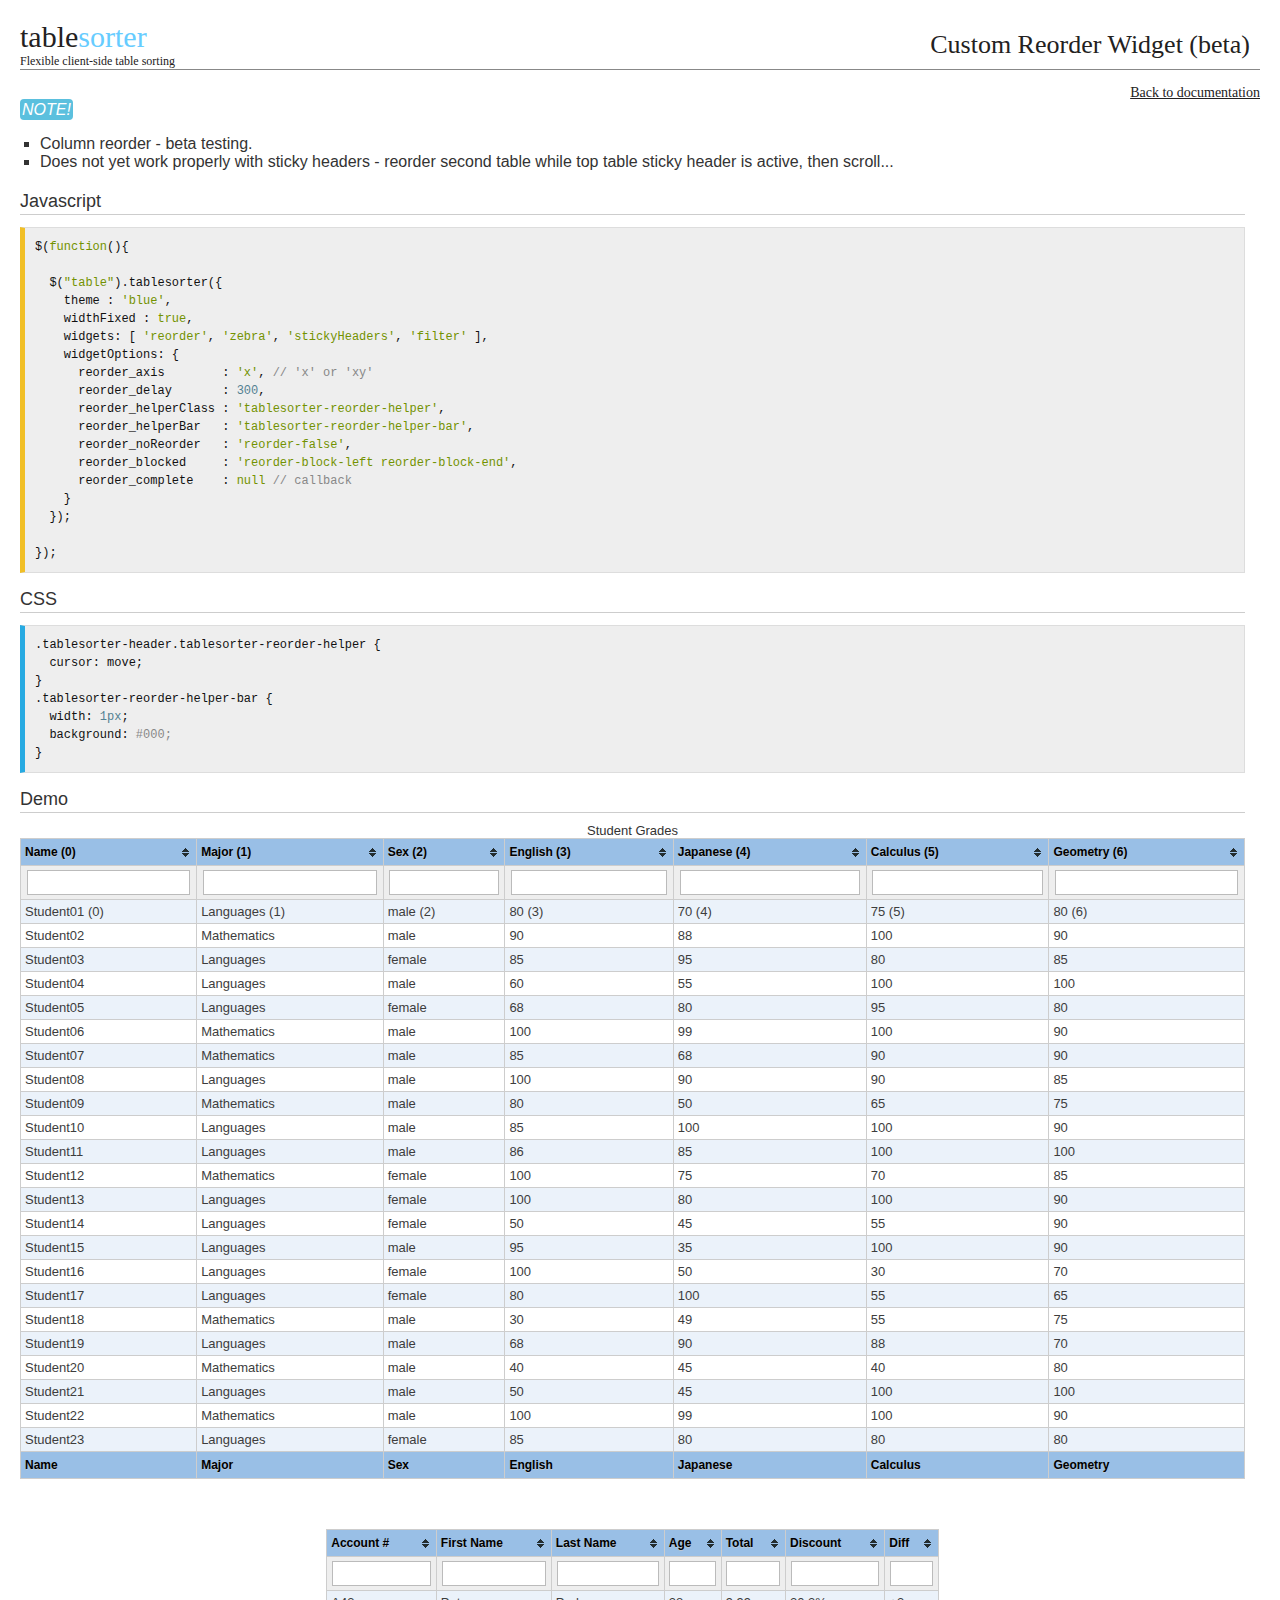
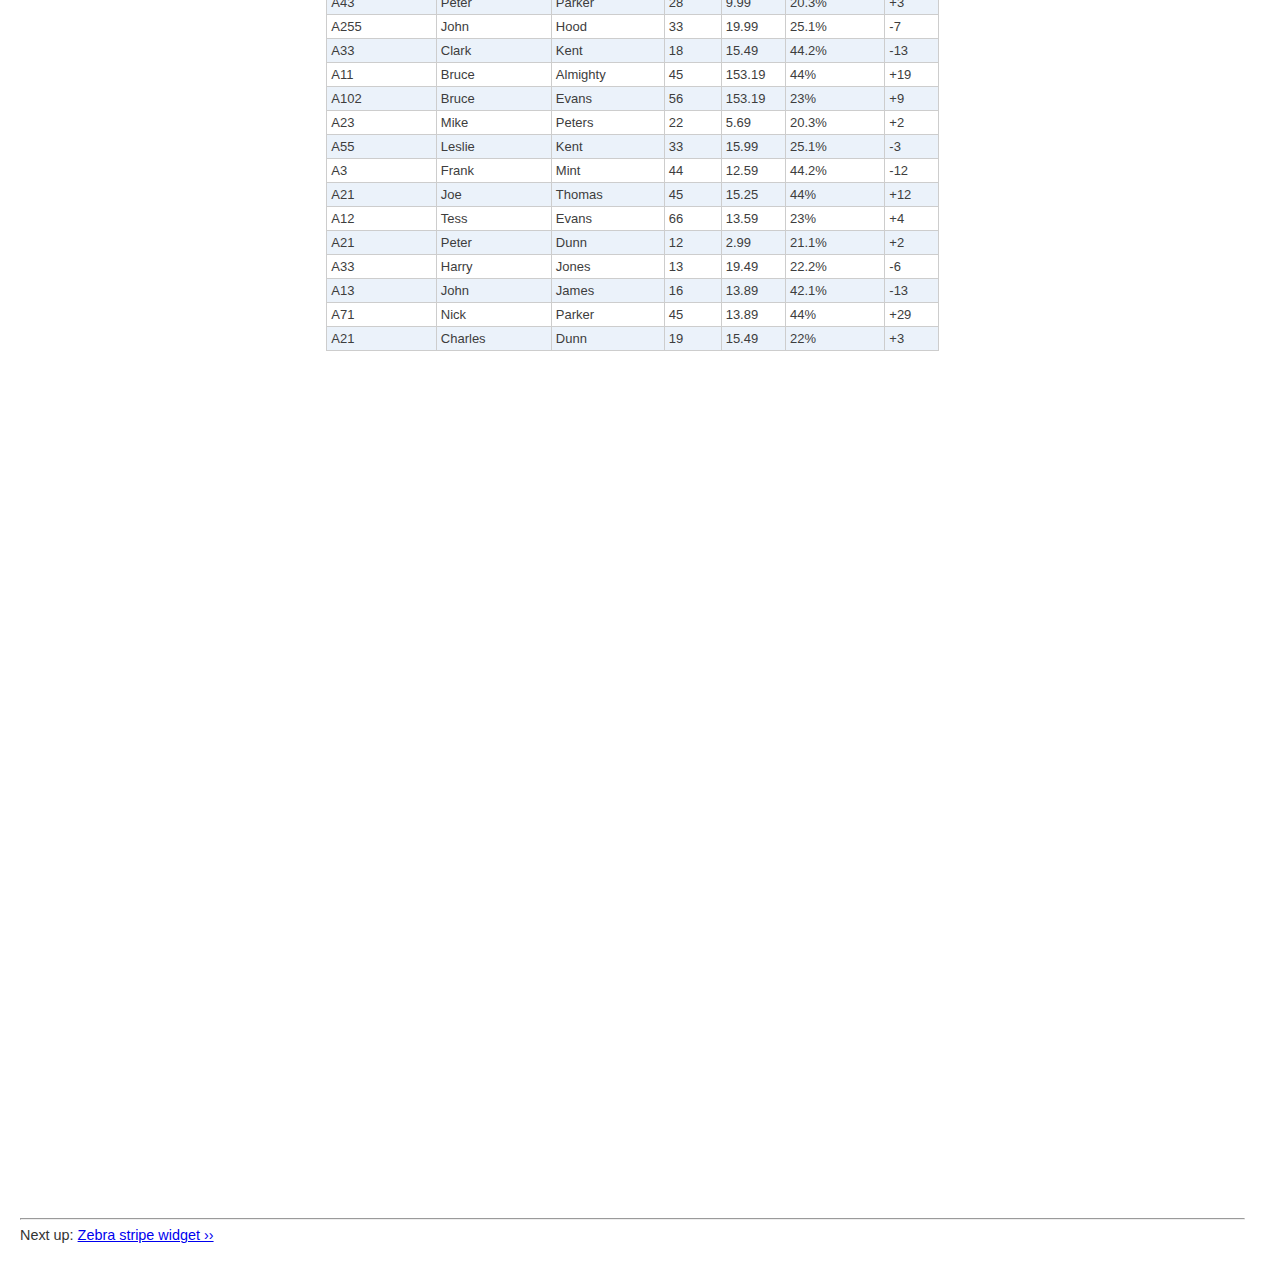
<file: app/assets/tablesorter/beta-testing/example-widget-column-reorder.html>
<!DOCTYPE html>
<html>
<head>
	<meta charset="utf-8">
	<title>jQuery tablesorter 2.0 - Column reorder Widget</title>

	<!-- jQuery -->
	<script src="../docs/js/jquery-latest.min.js"></script>

	<!-- Demo stuff -->
	<link rel="stylesheet" href="../docs/css/jq.css">
	<link href="../docs/css/prettify.css" rel="stylesheet">
	<script src="../docs/js/prettify.js"></script>
	<script src="../docs/js/docs.js"></script>

	<!-- Tablesorter: theme -->
	<link class="theme" rel="stylesheet" href="../css/theme.blue.css">

	<style id="css">.tablesorter-header.tablesorter-reorder-helper {
	cursor: move;
}
.tablesorter-reorder-helper-bar {
	width: 1px;
	background: #000;
}</style>

	<!-- Tablesorter script: required -->
	<script src="../js/jquery.tablesorter.js"></script>
	<script src="../js/jquery.tablesorter.widgets.js"></script>

	<script src="widget-reorder.js"></script>

	<script id="js">$(function(){

	$("table").tablesorter({
		theme : 'blue',
		widthFixed : true,
		widgets: [ 'reorder', 'zebra', 'stickyHeaders', 'filter' ],
		widgetOptions: {
			reorder_axis        : 'x', // 'x' or 'xy'
			reorder_delay       : 300,
			reorder_helperClass : 'tablesorter-reorder-helper',
			reorder_helperBar   : 'tablesorter-reorder-helper-bar',
			reorder_noReorder   : 'reorder-false',
			reorder_blocked     : 'reorder-block-left reorder-block-end',
			reorder_complete    : null // callback
		}
	});

}); </script>

</head>
<body>

<div id="banner">
	<h1>table<em>sorter</em></h1>
	<h2>Custom Reorder Widget (beta)</h2>
	<h3>Flexible client-side table sorting</h3>
	<a href="../docs/index.html">Back to documentation</a>
</div>

<div id="main">

	<p class="tip">
		<em>NOTE!</em>
		<ul>
			<li>Column reorder - beta testing.</li>
			<li>Does not yet work properly with sticky headers - reorder second table while top table sticky header is active, then scroll...</li>
		</ul>
	</p>

	<h1>Javascript</h1>
	<div id="javascript">
		<pre class="prettyprint lang-javascript"></pre>
	</div>

	<h1>CSS</h1>
	<div id="css">
		<pre class="prettyprint lang-css"></pre>
	</div>

	<h1>Demo</h1>

	<table class="tablesorter">
	<caption>Student Grades</caption>
	<thead>
		<tr>
			<th class="reorder-false reorder-block-left">Name (0)</th>
			<th>Major (1)</th>
			<th>Sex (2)</th>
			<th>English (3)</th>
			<th>Japanese (4)</th>
			<th>Calculus (5)</th>
			<th class="reorder-block-end">Geometry (6)</th>
		</tr>
	</thead>
	<tfoot>
		<tr><th>Name</th><th>Major</th><th>Sex</th><th>English</th><th>Japanese</th><th>Calculus</th><th>Geometry</th></tr>
	</tfoot>
	<tbody>
		<tr><td>Student01 (0)</td><td>Languages (1)</td><td>male (2)</td><td>80 (3)</td><td>70 (4)</td><td>75 (5)</td><td>80 (6)</td></tr>
		<tr><td>Student02</td><td>Mathematics</td><td>male</td><td>90</td><td>88</td><td>100</td><td>90</td></tr>
		<tr><td>Student03</td><td>Languages</td><td>female</td><td>85</td><td>95</td><td>80</td><td>85</td></tr>
		<tr><td>Student04</td><td>Languages</td><td>male</td><td>60</td><td>55</td><td>100</td><td>100</td></tr>
		<tr><td>Student05</td><td>Languages</td><td>female</td><td>68</td><td>80</td><td>95</td><td>80</td></tr>
		<tr><td>Student06</td><td>Mathematics</td><td>male</td><td>100</td><td>99</td><td>100</td><td>90</td></tr>
		<tr><td>Student07</td><td>Mathematics</td><td>male</td><td>85</td><td>68</td><td>90</td><td>90</td></tr>
		<tr><td>Student08</td><td>Languages</td><td>male</td><td>100</td><td>90</td><td>90</td><td>85</td></tr>
		<tr><td>Student09</td><td>Mathematics</td><td>male</td><td>80</td><td>50</td><td>65</td><td>75</td></tr>
		<tr><td>Student10</td><td>Languages</td><td>male</td><td>85</td><td>100</td><td>100</td><td>90</td></tr>
		<tr><td>Student11</td><td>Languages</td><td>male</td><td>86</td><td>85</td><td>100</td><td>100</td></tr>
		<tr><td>Student12</td><td>Mathematics</td><td>female</td><td>100</td><td>75</td><td>70</td><td>85</td></tr>
		<tr><td>Student13</td><td>Languages</td><td>female</td><td>100</td><td>80</td><td>100</td><td>90</td></tr>
		<tr><td>Student14</td><td>Languages</td><td>female</td><td>50</td><td>45</td><td>55</td><td>90</td></tr>
		<tr><td>Student15</td><td>Languages</td><td>male</td><td>95</td><td>35</td><td>100</td><td>90</td></tr>
		<tr><td>Student16</td><td>Languages</td><td>female</td><td>100</td><td>50</td><td>30</td><td>70</td></tr>
		<tr><td>Student17</td><td>Languages</td><td>female</td><td>80</td><td>100</td><td>55</td><td>65</td></tr>
		<tr><td>Student18</td><td>Mathematics</td><td>male</td><td>30</td><td>49</td><td>55</td><td>75</td></tr>
		<tr><td>Student19</td><td>Languages</td><td>male</td><td>68</td><td>90</td><td>88</td><td>70</td></tr>
		<tr><td>Student20</td><td>Mathematics</td><td>male</td><td>40</td><td>45</td><td>40</td><td>80</td></tr>
		<tr><td>Student21</td><td>Languages</td><td>male</td><td>50</td><td>45</td><td>100</td><td>100</td></tr>
		<tr><td>Student22</td><td>Mathematics</td><td>male</td><td>100</td><td>99</td><td>100</td><td>90</td></tr>
		<tr><td>Student23</td><td>Languages</td><td>female</td><td>85</td><td>80</td><td>80</td><td>80</td></tr>
<!--
		<tr><td>student23</td><td>Mathematics</td><td>male</td><td>82</td><td>77</td><td>0</td><td>79</td></tr>
		<tr><td>student24</td><td>Languages</td><td>female</td><td>100</td><td>91</td><td>13</td><td>82</td></tr>
		<tr><td>student25</td><td>Mathematics</td><td>male</td><td>22</td><td>96</td><td>82</td><td>53</td></tr>
		<tr><td>student26</td><td>Languages</td><td>female</td><td>37</td><td>29</td><td>56</td><td>59</td></tr>
		<tr><td>student27</td><td>Mathematics</td><td>male</td><td>86</td><td>82</td><td>69</td><td>23</td></tr>
		<tr><td>student28</td><td>Languages</td><td>female</td><td>44</td><td>25</td><td>43</td><td>1</td></tr>
		<tr><td>student29</td><td>Mathematics</td><td>male</td><td>77</td><td>47</td><td>22</td><td>38</td></tr>
		<tr><td>student30</td><td>Languages</td><td>female</td><td>19</td><td>35</td><td>23</td><td>10</td></tr>
		<tr><td>student31</td><td>Mathematics</td><td>male</td><td>90</td><td>27</td><td>17</td><td>50</td></tr>
		<tr><td>student32</td><td>Languages</td><td>female</td><td>60</td><td>75</td><td>33</td><td>38</td></tr>
		<tr><td>student33</td><td>Mathematics</td><td>male</td><td>4</td><td>31</td><td>37</td><td>15</td></tr>
		<tr><td>student34</td><td>Languages</td><td>female</td><td>77</td><td>97</td><td>81</td><td>44</td></tr>
		<tr><td>student35</td><td>Mathematics</td><td>male</td><td>5</td><td>81</td><td>51</td><td>95</td></tr>
		<tr><td>student36</td><td>Languages</td><td>female</td><td>70</td><td>61</td><td>70</td><td>94</td></tr>
		<tr><td>student37</td><td>Mathematics</td><td>male</td><td>60</td><td>3</td><td>61</td><td>84</td></tr>
		<tr><td>student38</td><td>Languages</td><td>female</td><td>63</td><td>39</td><td>0</td><td>11</td></tr>
		<tr><td>student39</td><td>Mathematics</td><td>male</td><td>50</td><td>46</td><td>32</td><td>38</td></tr>
		<tr><td>student40</td><td>Languages</td><td>female</td><td>51</td><td>75</td><td>25</td><td>3</td></tr>
		<tr><td>student41</td><td>Mathematics</td><td>male</td><td>43</td><td>34</td><td>28</td><td>78</td></tr>
		<tr><td>student42</td><td>Languages</td><td>female</td><td>11</td><td>89</td><td>60</td><td>95</td></tr>
		<tr><td>student43</td><td>Mathematics</td><td>male</td><td>48</td><td>92</td><td>18</td><td>88</td></tr>
		<tr><td>student44</td><td>Languages</td><td>female</td><td>82</td><td>2</td><td>59</td><td>73</td></tr>
		<tr><td>student45</td><td>Mathematics</td><td>male</td><td>91</td><td>73</td><td>37</td><td>39</td></tr>
		<tr><td>student46</td><td>Languages</td><td>female</td><td>4</td><td>8</td><td>12</td><td>10</td></tr>
		<tr><td>student47</td><td>Mathematics</td><td>male</td><td>89</td><td>10</td><td>6</td><td>11</td></tr>
		<tr><td>student48</td><td>Languages</td><td>female</td><td>90</td><td>32</td><td>21</td><td>18</td></tr>
		<tr><td>student49</td><td>Mathematics</td><td>male</td><td>42</td><td>49</td><td>49</td><td>72</td></tr>
		<tr><td>student50</td><td>Languages</td><td>female</td><td>56</td><td>37</td><td>67</td><td>54</td></tr>
-->
	</tbody>
	</table>

	<div class="narrow-block">
	<table class="tablesorter">
		<thead>
			<tr><th>Account #</th><th>First Name</th><th>Last Name</th><th>Age</th><th>Total</th><th>Discount</th><th>Diff</th></tr>
		</thead>
		<tbody>
			<tr><td>A43</td><td>Peter</td><td>Parker</td><td>28</td><td>9.99</td><td>20.3%</td><td>+3</td></tr>
			<tr><td>A255</td><td>John</td><td>Hood</td><td>33</td><td>19.99</td><td>25.1%</td><td>-7</td></tr>
			<tr><td>A33</td><td>Clark</td><td>Kent</td><td>18</td><td>15.49</td><td>44.2%</td><td>-13</td></tr>
			<tr><td>A11</td><td>Bruce</td><td>Almighty</td><td>45</td><td>153.19</td><td>44%</td><td>+19</td></tr>
			<tr><td>A102</td><td>Bruce</td><td>Evans</td><td>56</td><td>153.19</td><td>23%</td><td>+9</td></tr>
			<tr><td>A23</td><td>Mike</td><td>Peters</td><td>22</td><td>5.69</td><td>20.3%</td><td>+2</td></tr>
			<tr><td>A55</td><td>Leslie</td><td>Kent</td><td>33</td><td>15.99</td><td>25.1%</td><td>-3</td></tr>
			<tr><td>A3</td><td>Frank</td><td>Mint</td><td>44</td><td>12.59</td><td>44.2%</td><td>-12</td></tr>
			<tr><td>A21</td><td>Joe</td><td>Thomas</td><td>45</td><td>15.25</td><td>44%</td><td>+12</td></tr>
			<tr><td>A12</td><td>Tess</td><td>Evans</td><td>66</td><td>13.59</td><td>23%</td><td>+4</td></tr>
			<tr><td>A21</td><td>Peter</td><td>Dunn</td><td>12</td><td>2.99</td><td>21.1%</td><td>+2</td></tr>
			<tr><td>A33</td><td>Harry</td><td>Jones</td><td>13</td><td>19.49</td><td>22.2%</td><td>-6</td></tr>
			<tr><td>A13</td><td>John</td><td>James</td><td>16</td><td>13.89</td><td>42.1%</td><td>-13</td></tr>
			<tr><td>A71</td><td>Nick</td><td>Parker</td><td>45</td><td>13.89</td><td>44%</td><td>+29</td></tr>
			<tr><td>A21</td><td>Charles</td><td>Dunn</td><td>19</td><td>15.49</td><td>22%</td><td>+3</td></tr>
		</tbody>
	</table>
	</div>

	<div class="spacer"></div>
	<div class="next-up">
		<hr />
		Next up: <a href="example-widget-zebra.html">Zebra stripe widget &rsaquo;&rsaquo;</a>
	</div>

</div>

</body>
</html>
</file>
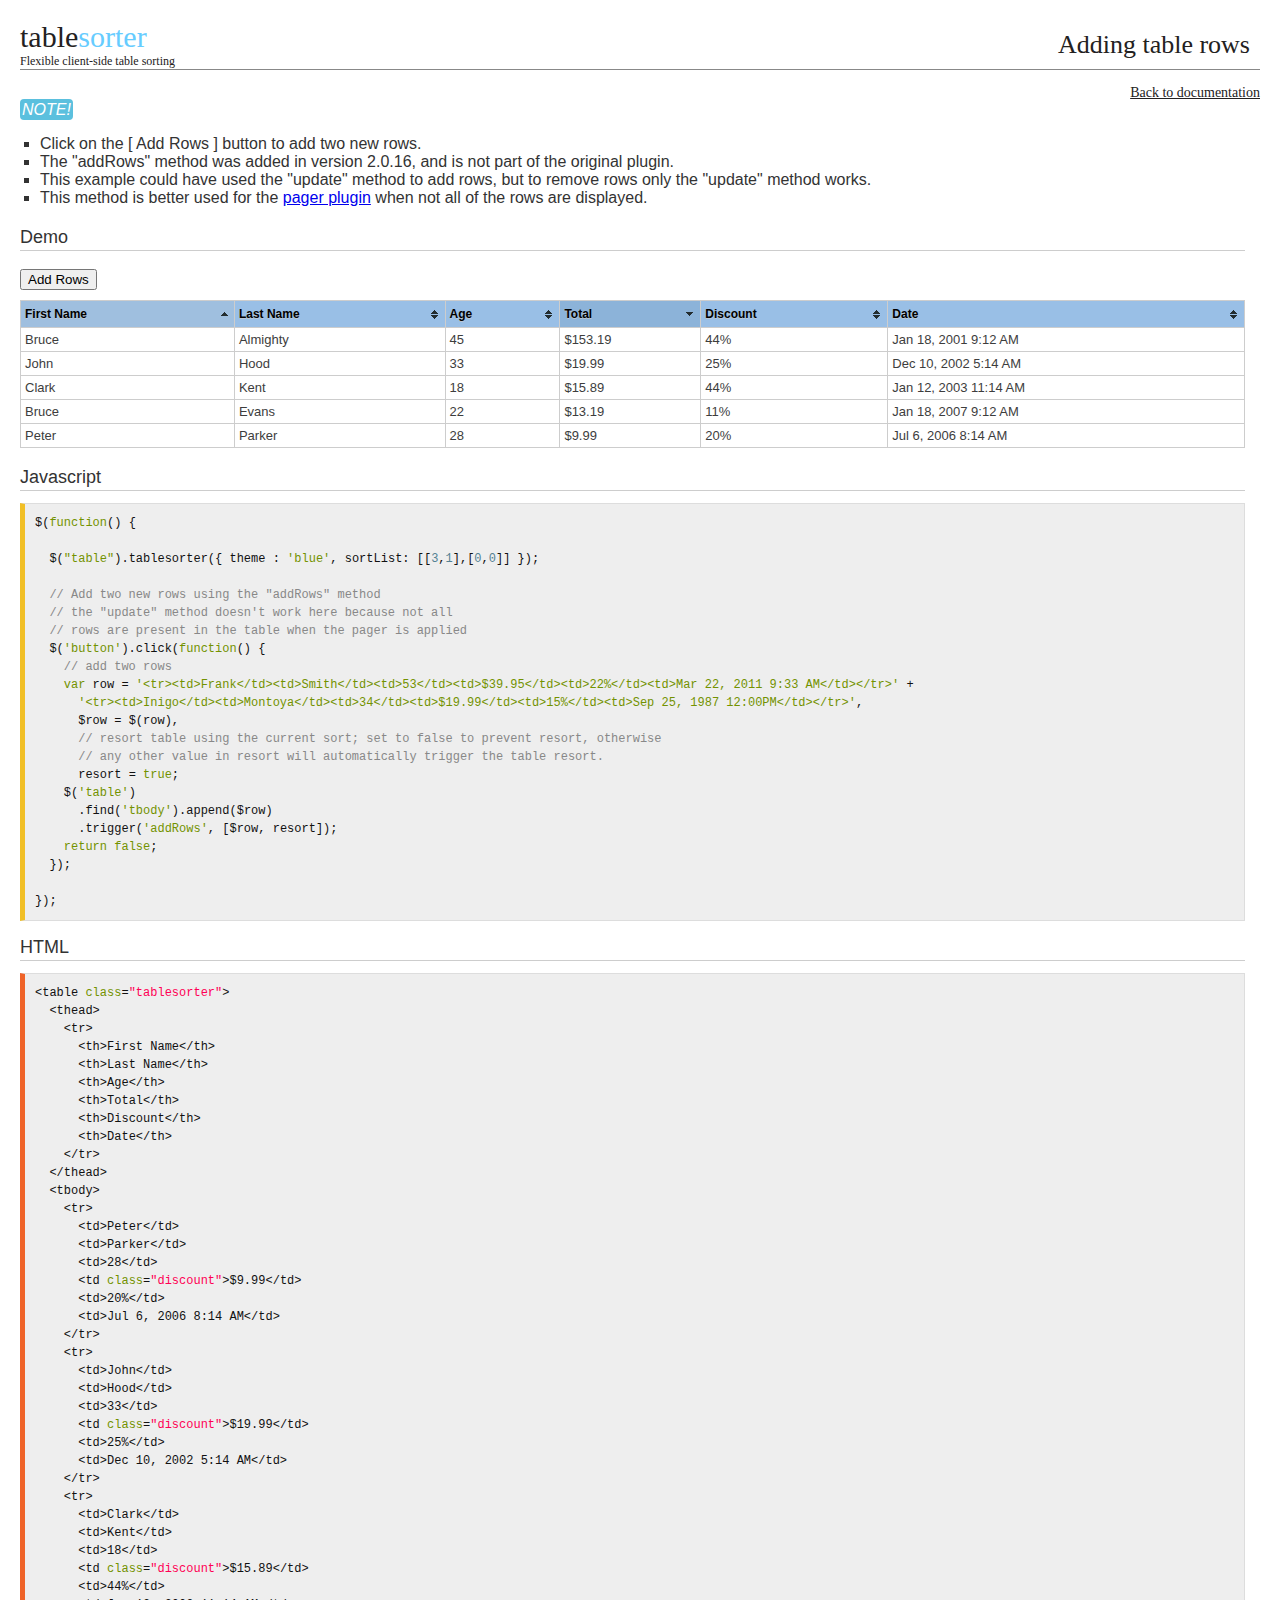
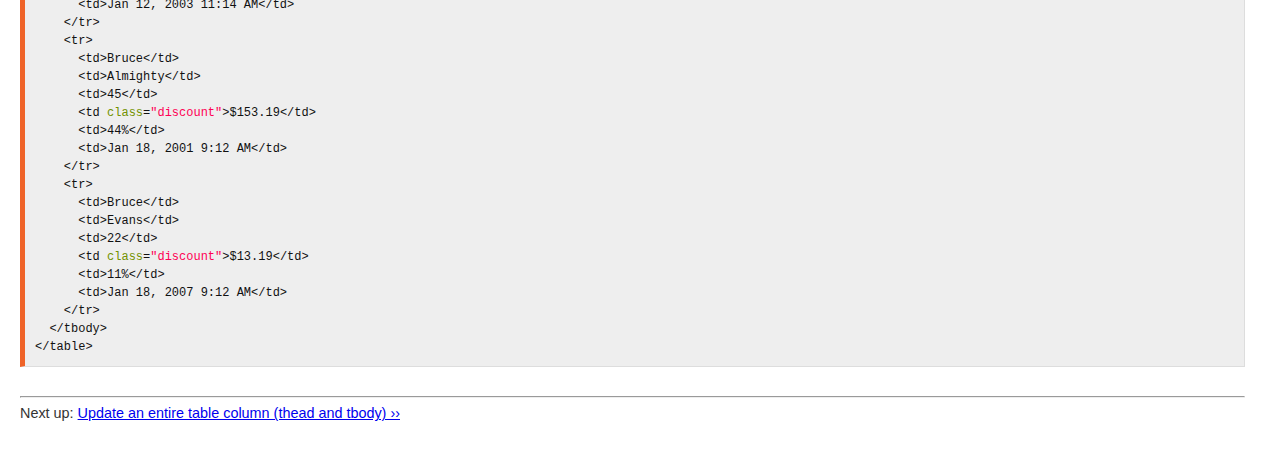
<file: app/assets/tablesorter/docs/example-add-rows.html>
<!DOCTYPE html>
<html>
<head>
	<meta charset="utf-8">
	<title>jQuery tablesorter 2.0 - Adding a table row</title>

	<!-- jQuery -->
	<script src="js/jquery-latest.min.js"></script>

	<!-- Demo stuff -->
	<link rel="stylesheet" href="css/jq.css">
	<link href="css/prettify.css" rel="stylesheet">
	<script src="js/prettify.js"></script>
	<script src="js/docs.js"></script>

	<!-- Tablesorter: required -->
	<link rel="stylesheet" href="../css/theme.blue.css">
	<script src="../js/jquery.tablesorter.js"></script>

	<style>
		.discount { cursor: pointer; }
	</style>

	<script id="js">$(function() {

	$("table").tablesorter({ theme : 'blue', sortList: [[3,1],[0,0]] });

	// Add two new rows using the "addRows" method
	// the "update" method doesn't work here because not all
	// rows are present in the table when the pager is applied
	$('button').click(function() {
		// add two rows
		var row = '<tr><td>Frank</td><td>Smith</td><td>53</td><td>$39.95</td><td>22%</td><td>Mar 22, 2011 9:33 AM</td></tr>' +
			'<tr><td>Inigo</td><td>Montoya</td><td>34</td><td>$19.99</td><td>15%</td><td>Sep 25, 1987 12:00PM</td></tr>',
			$row = $(row),
			// resort table using the current sort; set to false to prevent resort, otherwise
			// any other value in resort will automatically trigger the table resort.
			resort = true;
		$('table')
			.find('tbody').append($row)
			.trigger('addRows', [$row, resort]);
		return false;
	});

});</script>
</head>
<body>

<div id="banner">
	<h1>table<em>sorter</em></h1>
	<h2>Adding table rows</h2>
	<h3>Flexible client-side table sorting</h3>
	<a href="index.html">Back to documentation</a>
</div>

<div id="main">

	<p class="tip">
		<em>NOTE!</em>
	</p>
	<ul>
		<li>Click on the [ Add Rows ] button to add two new rows.</li>
		<li>The "addRows" method was added in version 2.0.16, and is not part of the original plugin.</li>
		<li>This example could have used the "update" method to add rows, but to remove rows only the "update" method works.</li>
		<li>This method is better used for the <a href="example-pager.html">pager plugin</a> when not all of the rows are displayed.</li>
	</ul>

	<h1>Demo</h1>
	<br>
	<button type="button">Add Rows</button>
	<br>
	<div id="demo"><table class="tablesorter">
	<thead>
		<tr>
			<th>First Name</th>
			<th>Last Name</th>
			<th>Age</th>
			<th>Total</th>
			<th>Discount</th>
			<th>Date</th>
		</tr>
	</thead>
	<tbody>
		<tr>
			<td>Peter</td>
			<td>Parker</td>
			<td>28</td>
			<td class="discount">$9.99</td>
			<td>20%</td>
			<td>Jul 6, 2006 8:14 AM</td>
		</tr>
		<tr>
			<td>John</td>
			<td>Hood</td>
			<td>33</td>
			<td class="discount">$19.99</td>
			<td>25%</td>
			<td>Dec 10, 2002 5:14 AM</td>
		</tr>
		<tr>
			<td>Clark</td>
			<td>Kent</td>
			<td>18</td>
			<td class="discount">$15.89</td>
			<td>44%</td>
			<td>Jan 12, 2003 11:14 AM</td>
		</tr>
		<tr>
			<td>Bruce</td>
			<td>Almighty</td>
			<td>45</td>
			<td class="discount">$153.19</td>
			<td>44%</td>
			<td>Jan 18, 2001 9:12 AM</td>
		</tr>
		<tr>
			<td>Bruce</td>
			<td>Evans</td>
			<td>22</td>
			<td class="discount">$13.19</td>
			<td>11%</td>
			<td>Jan 18, 2007 9:12 AM</td>
		</tr>
	</tbody>
</table></div>

	<h1>Javascript</h1>
	<div id="javascript">
		<pre class="prettyprint lang-javascript"></pre>
	</div>
	<h1>HTML</h1>
	<div id="html">
		<pre class="prettyprint lang-html"></pre>
	</div>

<div class="next-up">
	<hr />
	Next up: <a href="example-update-all.html">Update an entire table column (thead and tbody) &rsaquo;&rsaquo;</a>
</div>

</div>

</body>
</html>
</file>
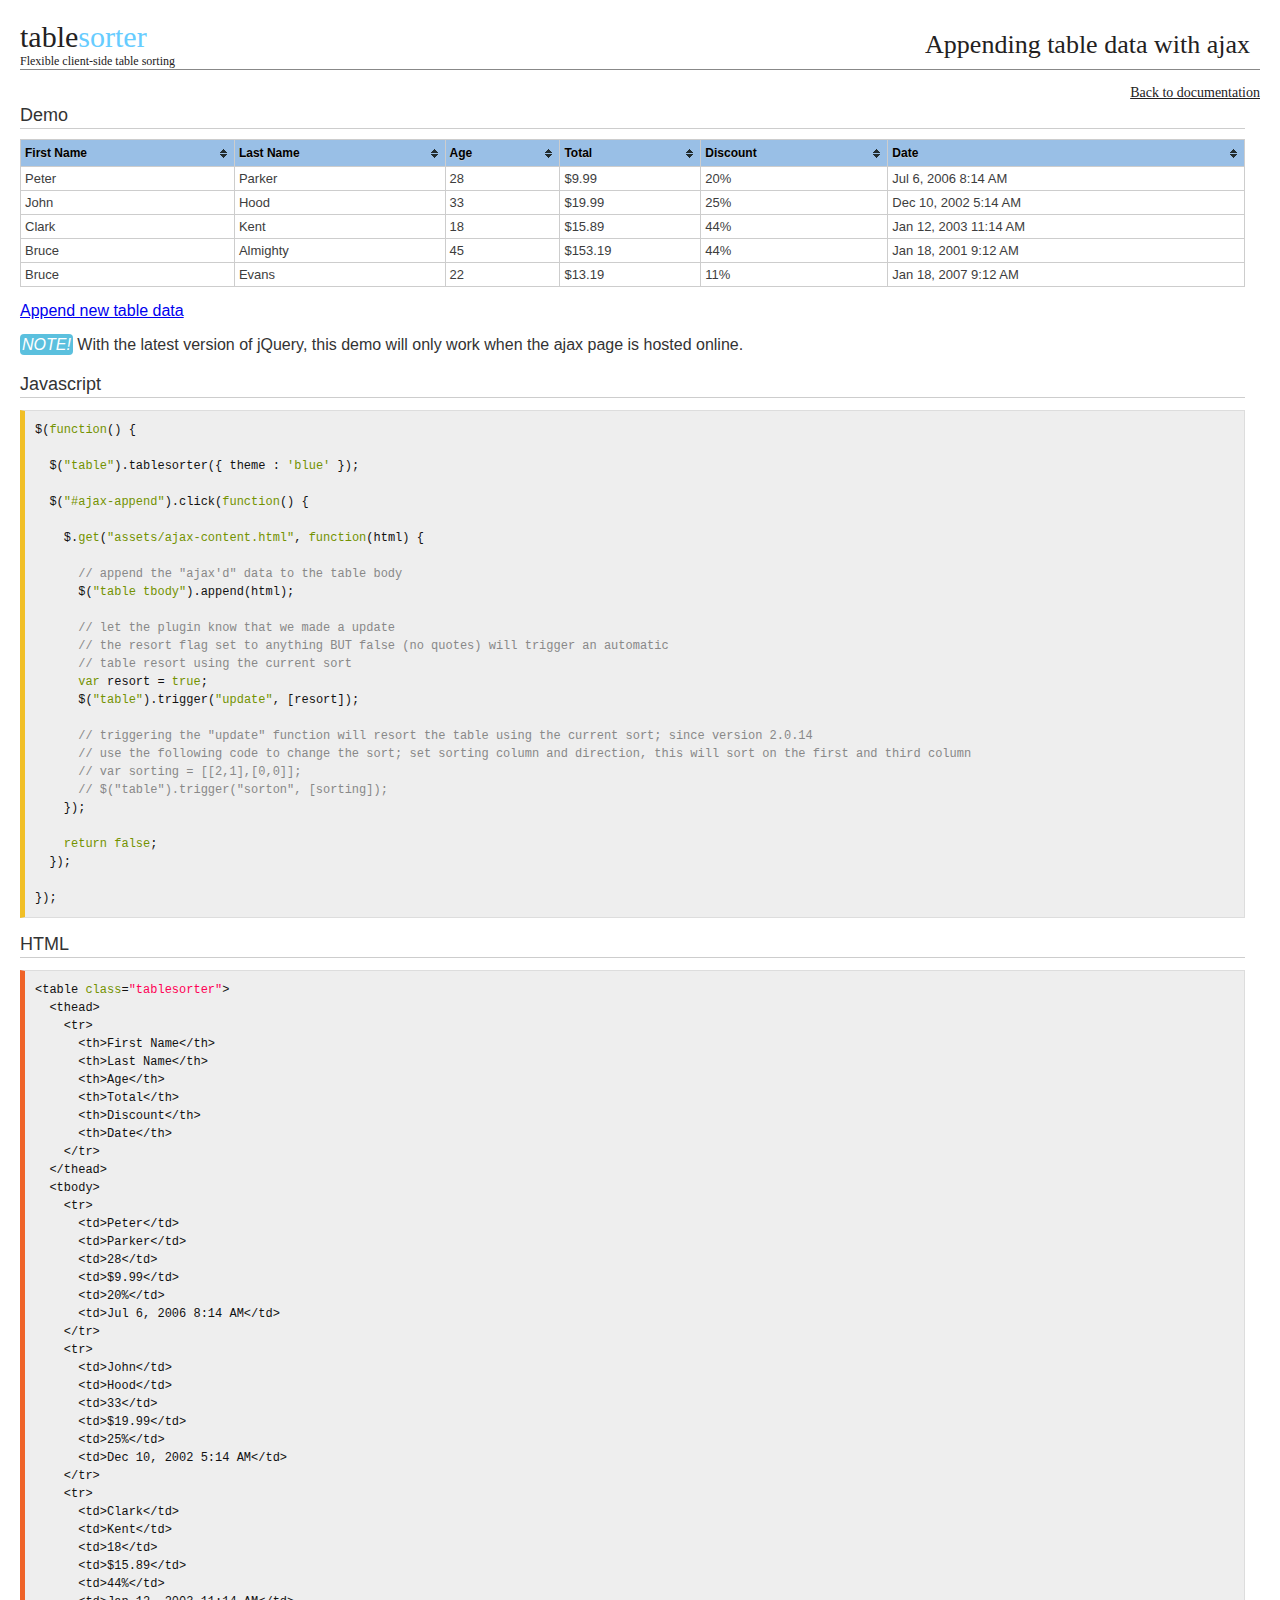
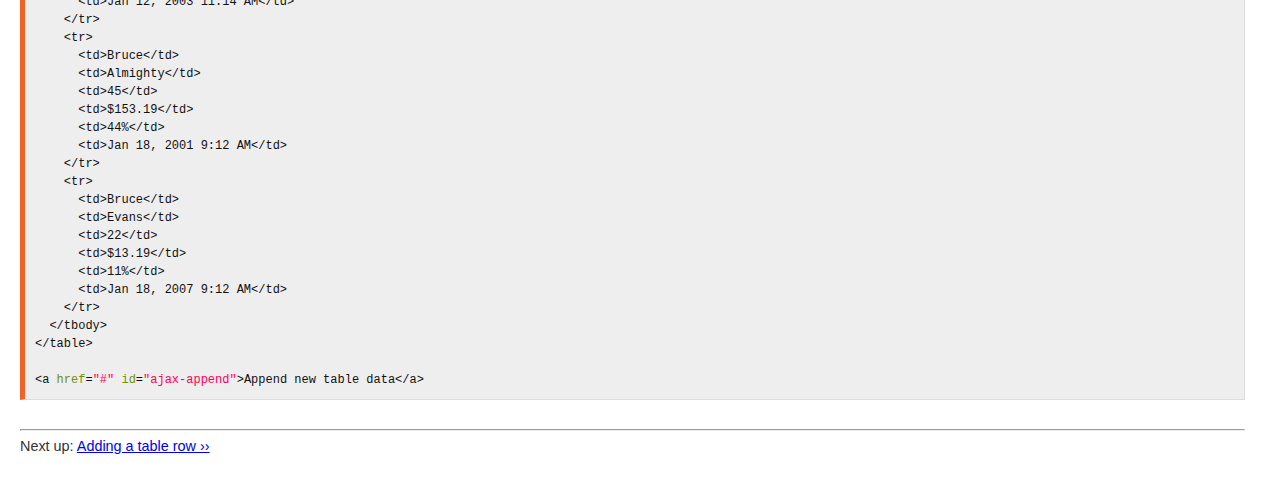
<file: app/assets/tablesorter/docs/example-ajax.html>
<!DOCTYPE html>
<html>
<head>
	<meta charset="utf-8">
	<title>jQuery tablesorter 2.0 - Appending table data with ajax</title>

	<!-- jQuery -->
	<script src="js/jquery-latest.min.js"></script>

	<!-- Demo stuff -->
	<link rel="stylesheet" href="css/jq.css">
	<link href="css/prettify.css" rel="stylesheet">
	<script src="js/prettify.js"></script>
	<script src="js/docs.js"></script>

	<!-- Tablesorter: required -->
	<link rel="stylesheet" href="../css/theme.blue.css">
	<script src="../js/jquery.tablesorter.js"></script>

	<script id="js">$(function() {

	$("table").tablesorter({ theme : 'blue' });

	$("#ajax-append").click(function() {

		$.get("assets/ajax-content.html", function(html) {

			// append the "ajax'd" data to the table body
			$("table tbody").append(html);

			// let the plugin know that we made a update
			// the resort flag set to anything BUT false (no quotes) will trigger an automatic
			// table resort using the current sort
			var resort = true;
			$("table").trigger("update", [resort]);

			// triggering the "update" function will resort the table using the current sort; since version 2.0.14
			// use the following code to change the sort; set sorting column and direction, this will sort on the first and third column
			// var sorting = [[2,1],[0,0]];
			// $("table").trigger("sorton", [sorting]);
		});

		return false;
	});

});</script>
</head>
<body>

<div id="banner">
	<h1>table<em>sorter</em></h1>
	<h2>Appending table data with ajax</h2>
	<h3>Flexible client-side table sorting</h3>
	<a href="index.html">Back to documentation</a>
</div>

<div id="main">

	<h1>Demo</h1>
	<div id="demo"><table class="tablesorter">
	<thead>
		<tr>
			<th>First Name</th>
			<th>Last Name</th>
			<th>Age</th>
			<th>Total</th>
			<th>Discount</th>
			<th>Date</th>
		</tr>
	</thead>
	<tbody>
		<tr>
			<td>Peter</td>
			<td>Parker</td>
			<td>28</td>
			<td>$9.99</td>
			<td>20%</td>
			<td>Jul 6, 2006 8:14 AM</td>
		</tr>
		<tr>
			<td>John</td>
			<td>Hood</td>
			<td>33</td>
			<td>$19.99</td>
			<td>25%</td>
			<td>Dec 10, 2002 5:14 AM</td>
		</tr>
		<tr>
			<td>Clark</td>
			<td>Kent</td>
			<td>18</td>
			<td>$15.89</td>
			<td>44%</td>
			<td>Jan 12, 2003 11:14 AM</td>
		</tr>
		<tr>
			<td>Bruce</td>
			<td>Almighty</td>
			<td>45</td>
			<td>$153.19</td>
			<td>44%</td>
			<td>Jan 18, 2001 9:12 AM</td>
		</tr>
		<tr>
			<td>Bruce</td>
			<td>Evans</td>
			<td>22</td>
			<td>$13.19</td>
			<td>11%</td>
			<td>Jan 18, 2007 9:12 AM</td>
		</tr>
	</tbody>
</table>

<a href="#" id="ajax-append">Append new table data</a></div>

	<p class="tip">
		<em>NOTE!</em> With the latest version of jQuery, this demo will only work when the ajax page is hosted online.
	</p>

	<h1>Javascript</h1>
	<div id="javascript">
		<pre class="prettyprint lang-javascript"></pre>
	</div>
	<h1>HTML</h1>
	<div id="html">
		<pre class="prettyprint lang-html"></pre>
	</div>

<div class="next-up">
	<hr />
	Next up: <a href="example-add-rows.html">Adding a table row &rsaquo;&rsaquo;</a>
</div>

</div>

</body>
</html>
</file>
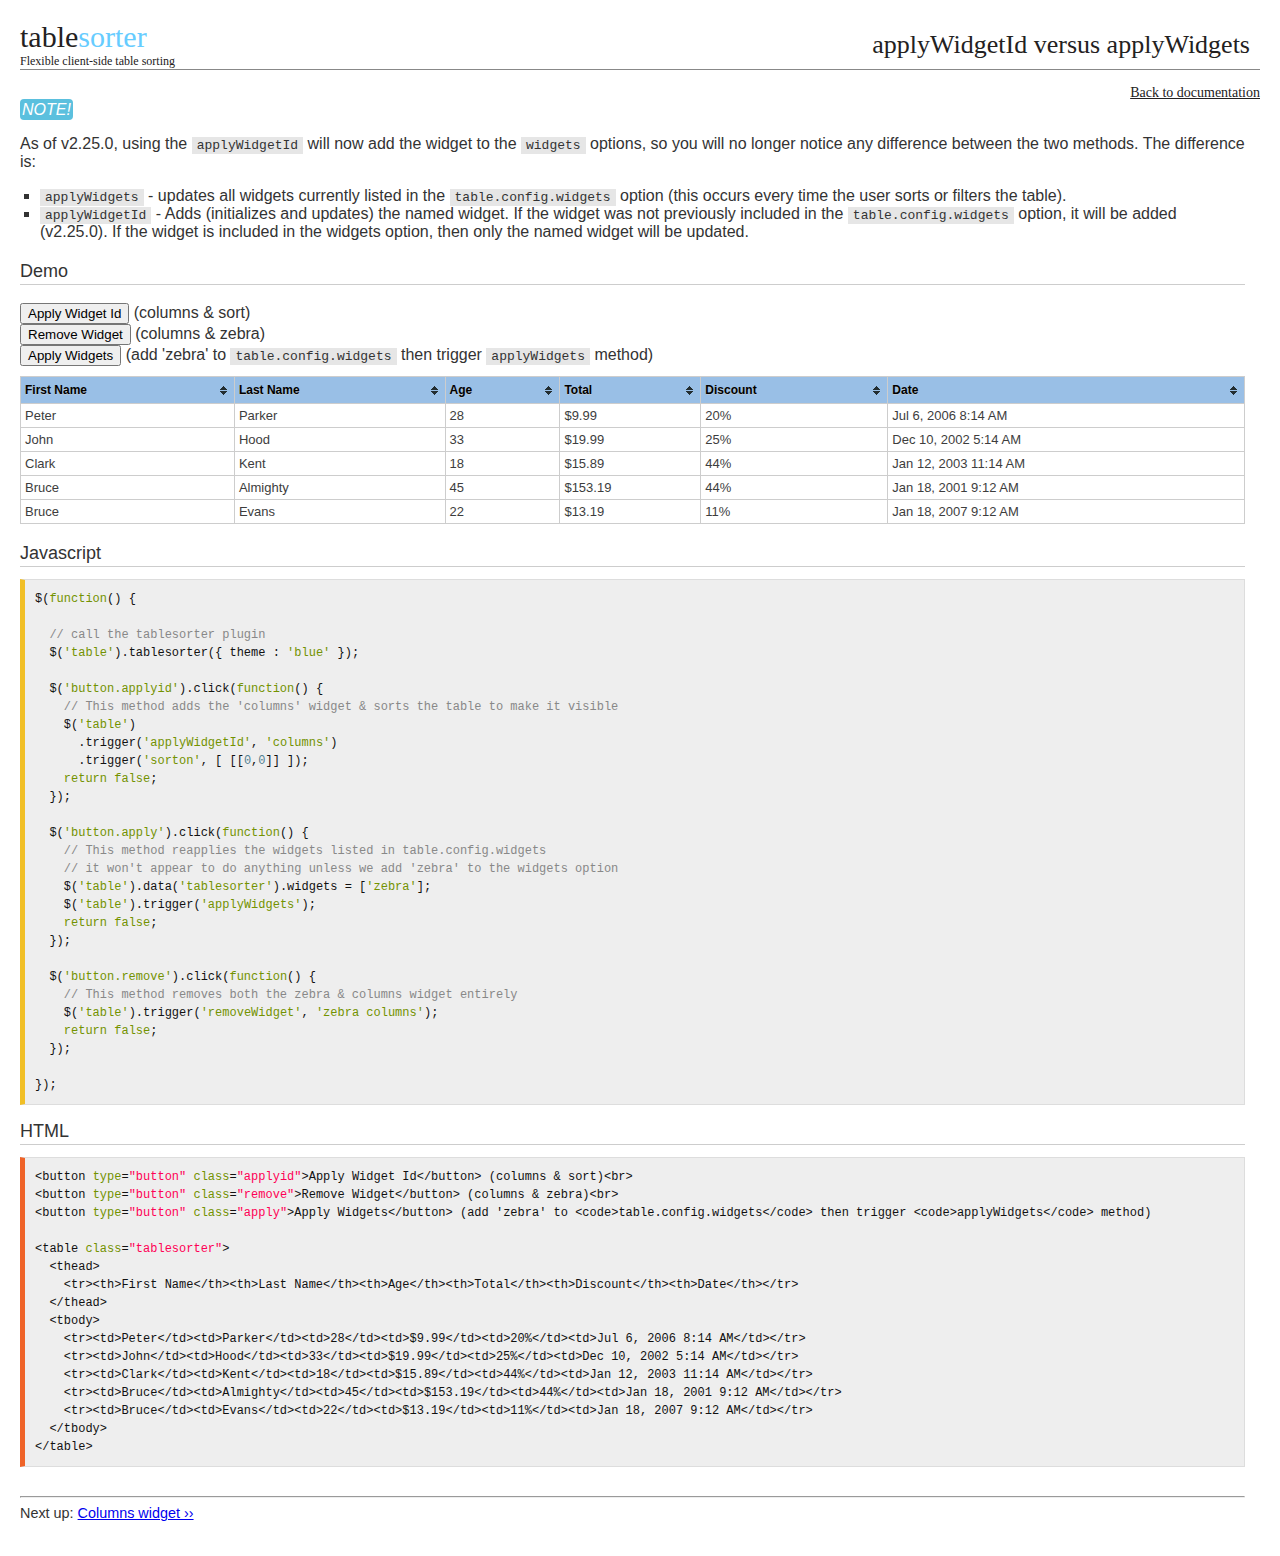
<file: app/assets/tablesorter/docs/example-apply-widget.html>
<!DOCTYPE html>
<html>
<head>
	<meta charset="utf-8">
	<title>jQuery tablesorter 2.0 - applyWidgetId vs. applyWidgets</title>

	<!-- jQuery -->
	<script src="js/jquery-latest.min.js"></script>

	<!-- Demo stuff -->
	<link rel="stylesheet" href="css/jq.css">
	<link href="css/prettify.css" rel="stylesheet">
	<script src="js/prettify.js"></script>
	<script src="js/docs.js"></script>

	<!-- Tablesorter: required -->
	<link rel="stylesheet" href="../css/theme.blue.css">
	<script src="../js/jquery.tablesorter.js"></script>
	<script src="../js/jquery.tablesorter.widgets.js"></script>

	<script id="js">$(function() {

	// call the tablesorter plugin
	$('table').tablesorter({ theme : 'blue' });

	$('button.applyid').click(function() {
		// This method adds the 'columns' widget & sorts the table to make it visible
		$('table')
			.trigger('applyWidgetId', 'columns')
			.trigger('sorton', [ [[0,0]] ]);
		return false;
	});

	$('button.apply').click(function() {
		// This method reapplies the widgets listed in table.config.widgets
		// it won't appear to do anything unless we add 'zebra' to the widgets option
		$('table').data('tablesorter').widgets = ['zebra'];
		$('table').trigger('applyWidgets');
		return false;
	});

	$('button.remove').click(function() {
		// This method removes both the zebra & columns widget entirely
		$('table').trigger('removeWidget', 'zebra columns');
		return false;
	});

});</script>
</head>
<body>
<div id="banner">
	<h1>table<em>sorter</em></h1>
	<h2>applyWidgetId versus applyWidgets</h2>
	<h3>Flexible client-side table sorting</h3>
	<a href="index.html">Back to documentation</a>
</div>
<div id="main">

	<p class="tip">
		<em>NOTE!</em>
		<p>As of <span class="version updated">v2.25.0</span>, using the <code>applyWidgetId</code> will now add the widget to the <code>widgets</code> options, so you will no longer notice any difference between the two methods. The difference is:</p>
		<ul>
			<li><code>applyWidgets</code> - updates all widgets currently listed in the <code>table.config.widgets</code> option (this occurs every time the user sorts or filters the table).</li>
			<li><code>applyWidgetId</code> - Adds (initializes and updates) the named widget. If the widget was not previously included in the <code>table.config.widgets</code> option, it will be added (<span class="version updated">v2.25.0</span>). If the widget is included in the widgets option, then only the named widget will be updated.</li>
		</ul>
	</p>

	<h1>Demo</h1>
	<br>
	<div id="demo"><button type="button" class="applyid">Apply Widget Id</button> (columns & sort)<br>
<button type="button" class="remove">Remove Widget</button> (columns &amp; zebra)<br>
<button type="button" class="apply">Apply Widgets</button> (add 'zebra' to <code>table.config.widgets</code> then trigger <code>applyWidgets</code> method)

<table class="tablesorter">
	<thead>
		<tr><th>First Name</th><th>Last Name</th><th>Age</th><th>Total</th><th>Discount</th><th>Date</th></tr>
	</thead>
	<tbody>
		<tr><td>Peter</td><td>Parker</td><td>28</td><td>$9.99</td><td>20%</td><td>Jul 6, 2006 8:14 AM</td></tr>
		<tr><td>John</td><td>Hood</td><td>33</td><td>$19.99</td><td>25%</td><td>Dec 10, 2002 5:14 AM</td></tr>
		<tr><td>Clark</td><td>Kent</td><td>18</td><td>$15.89</td><td>44%</td><td>Jan 12, 2003 11:14 AM</td></tr>
		<tr><td>Bruce</td><td>Almighty</td><td>45</td><td>$153.19</td><td>44%</td><td>Jan 18, 2001 9:12 AM</td></tr>
		<tr><td>Bruce</td><td>Evans</td><td>22</td><td>$13.19</td><td>11%</td><td>Jan 18, 2007 9:12 AM</td></tr>
	</tbody>
</table></div>

	<h1>Javascript</h1>
	<div id="javascript">
		<pre class="prettyprint lang-javascript"></pre>
	</div>
	<h1>HTML</h1>
	<div id="html">
		<pre class="prettyprint lang-html"></pre>
	</div>

<div class="next-up">
	<hr />
	Next up: <a href="example-widget-columns.html">Columns widget &rsaquo;&rsaquo;</a>
</div>

</div>

</body>
</html>
</file>
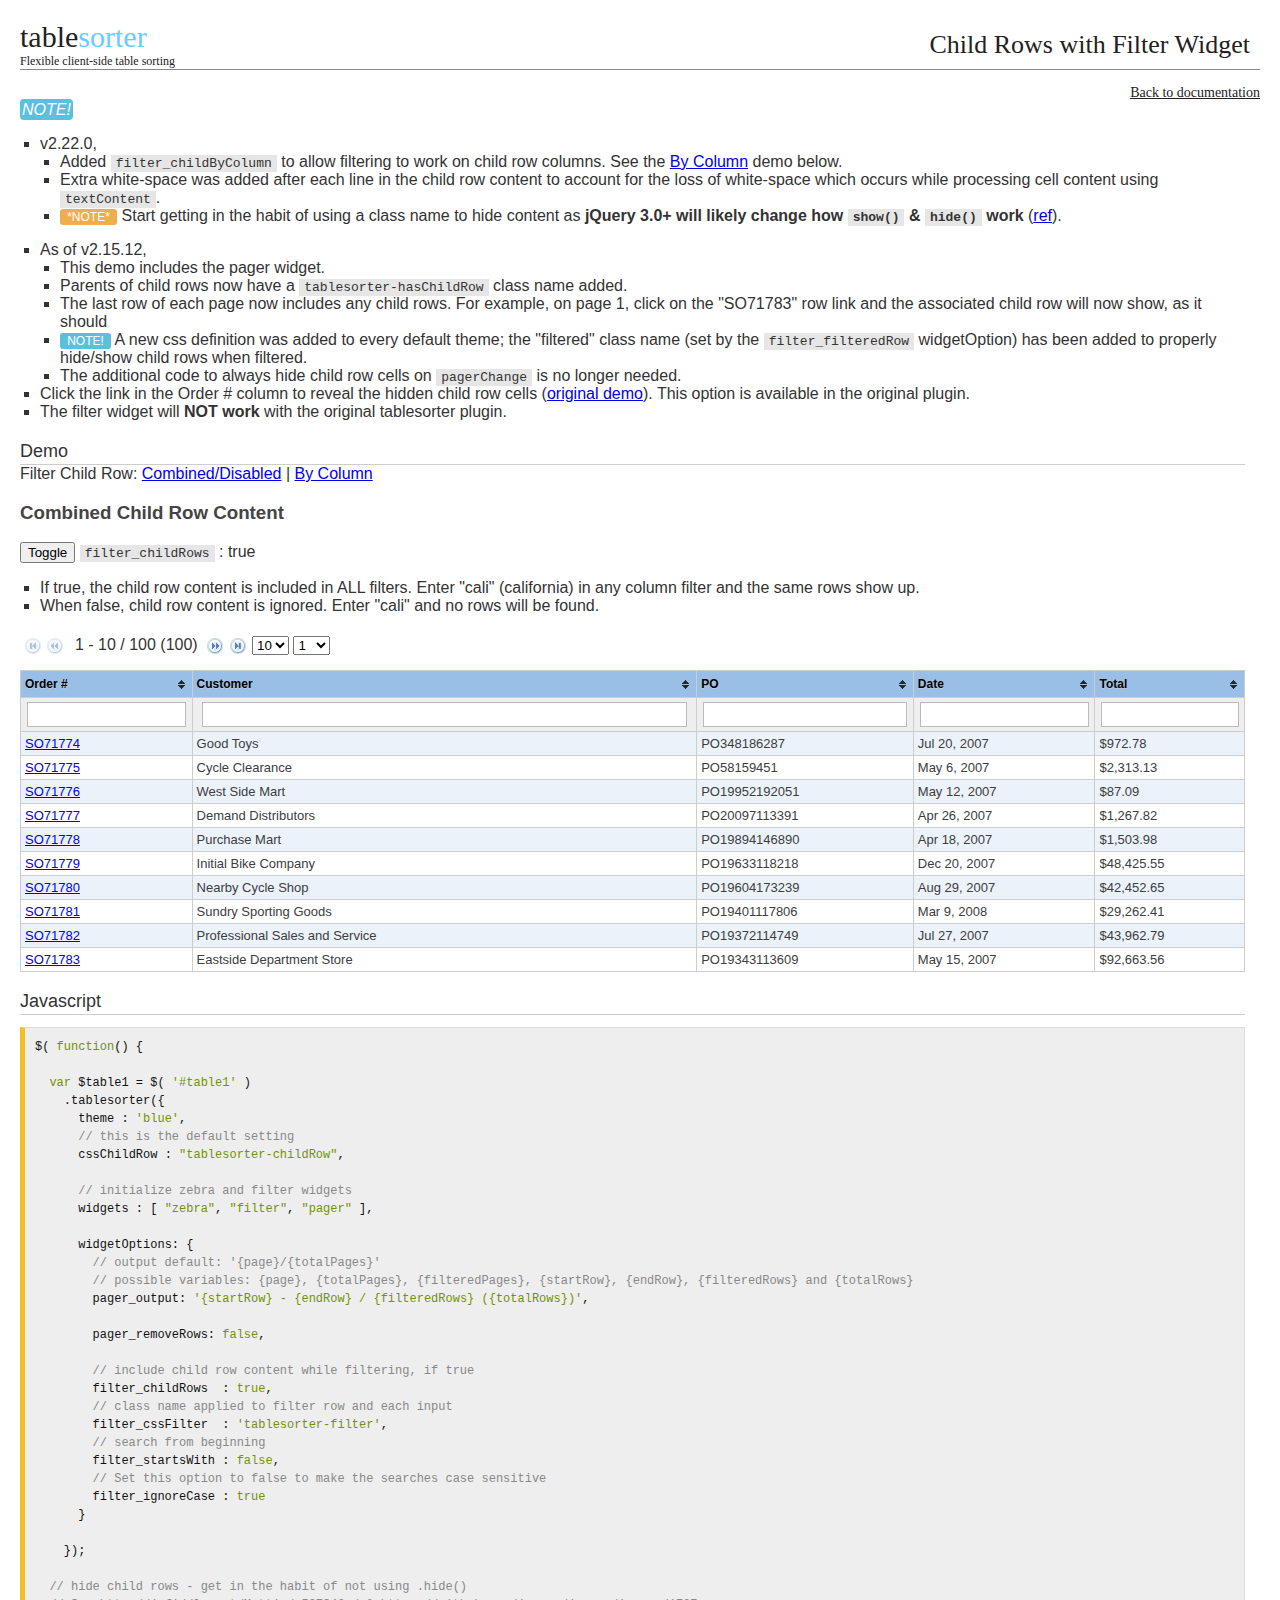
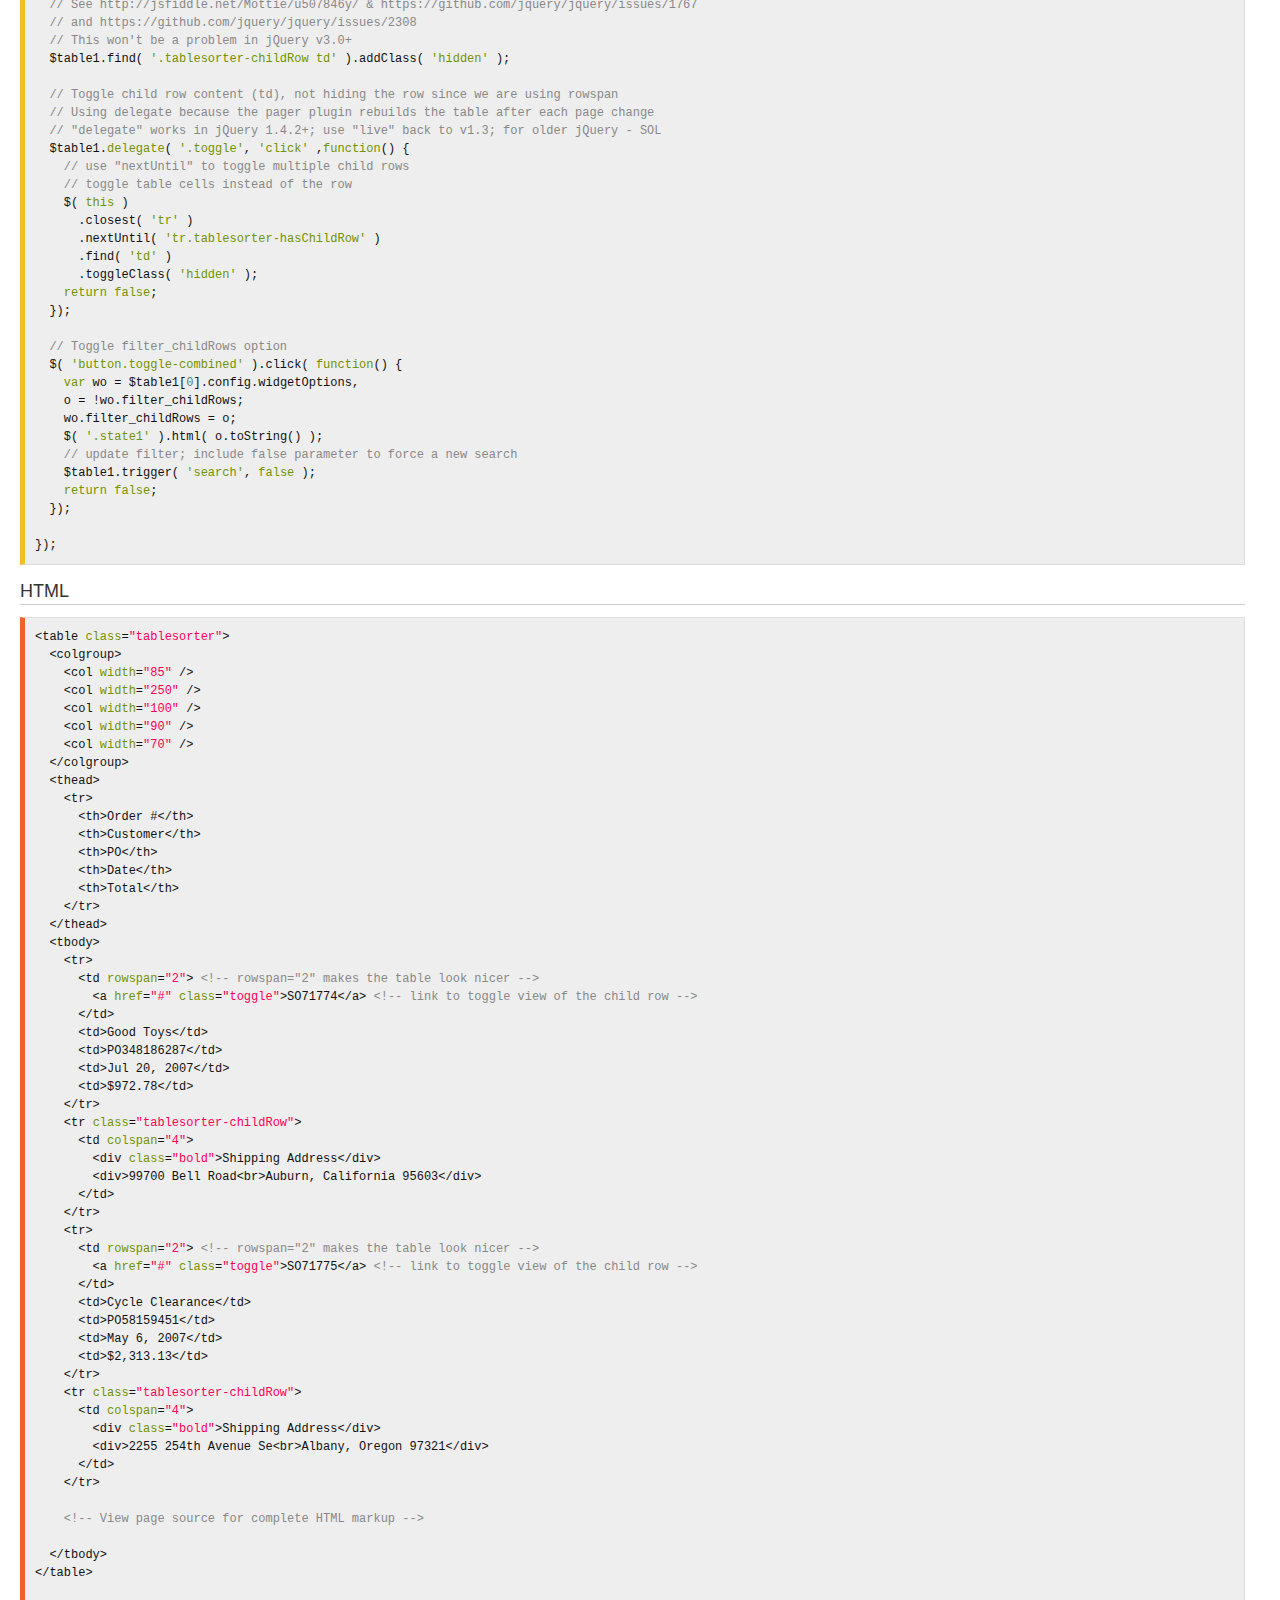
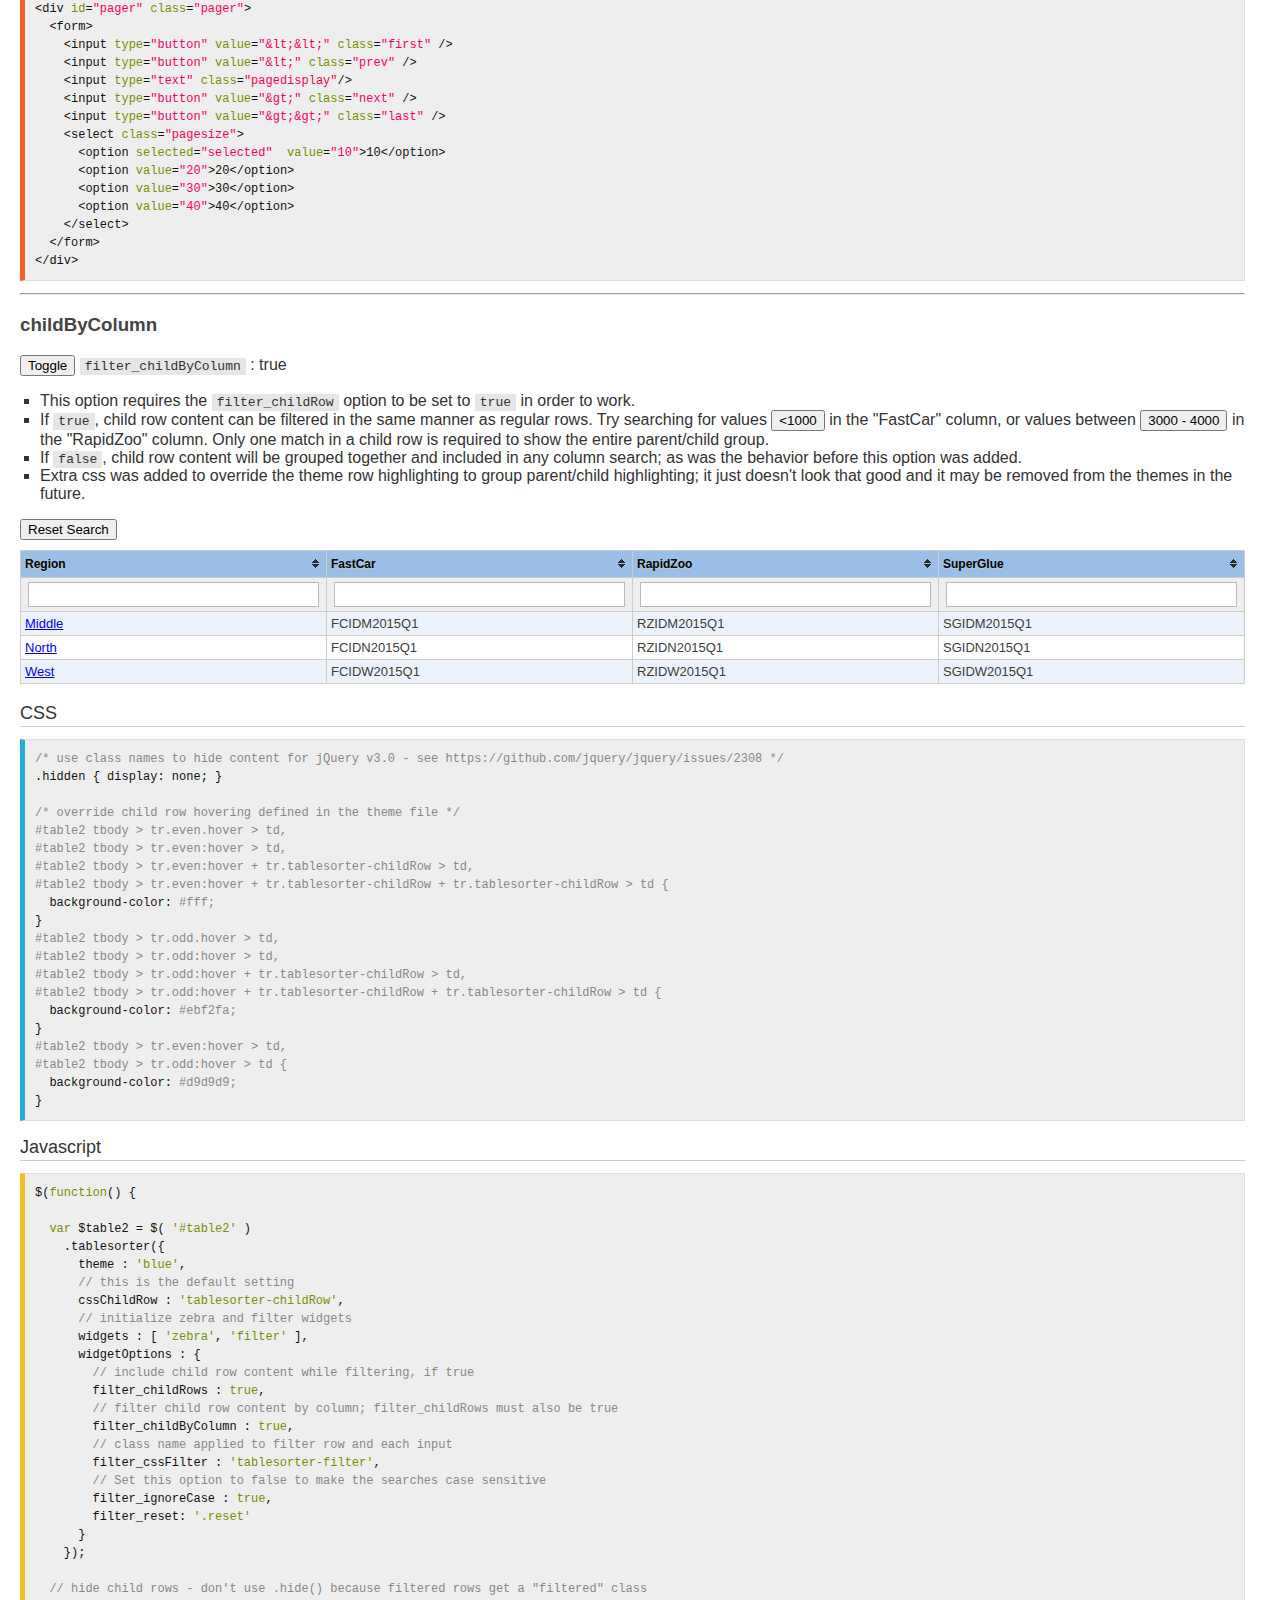
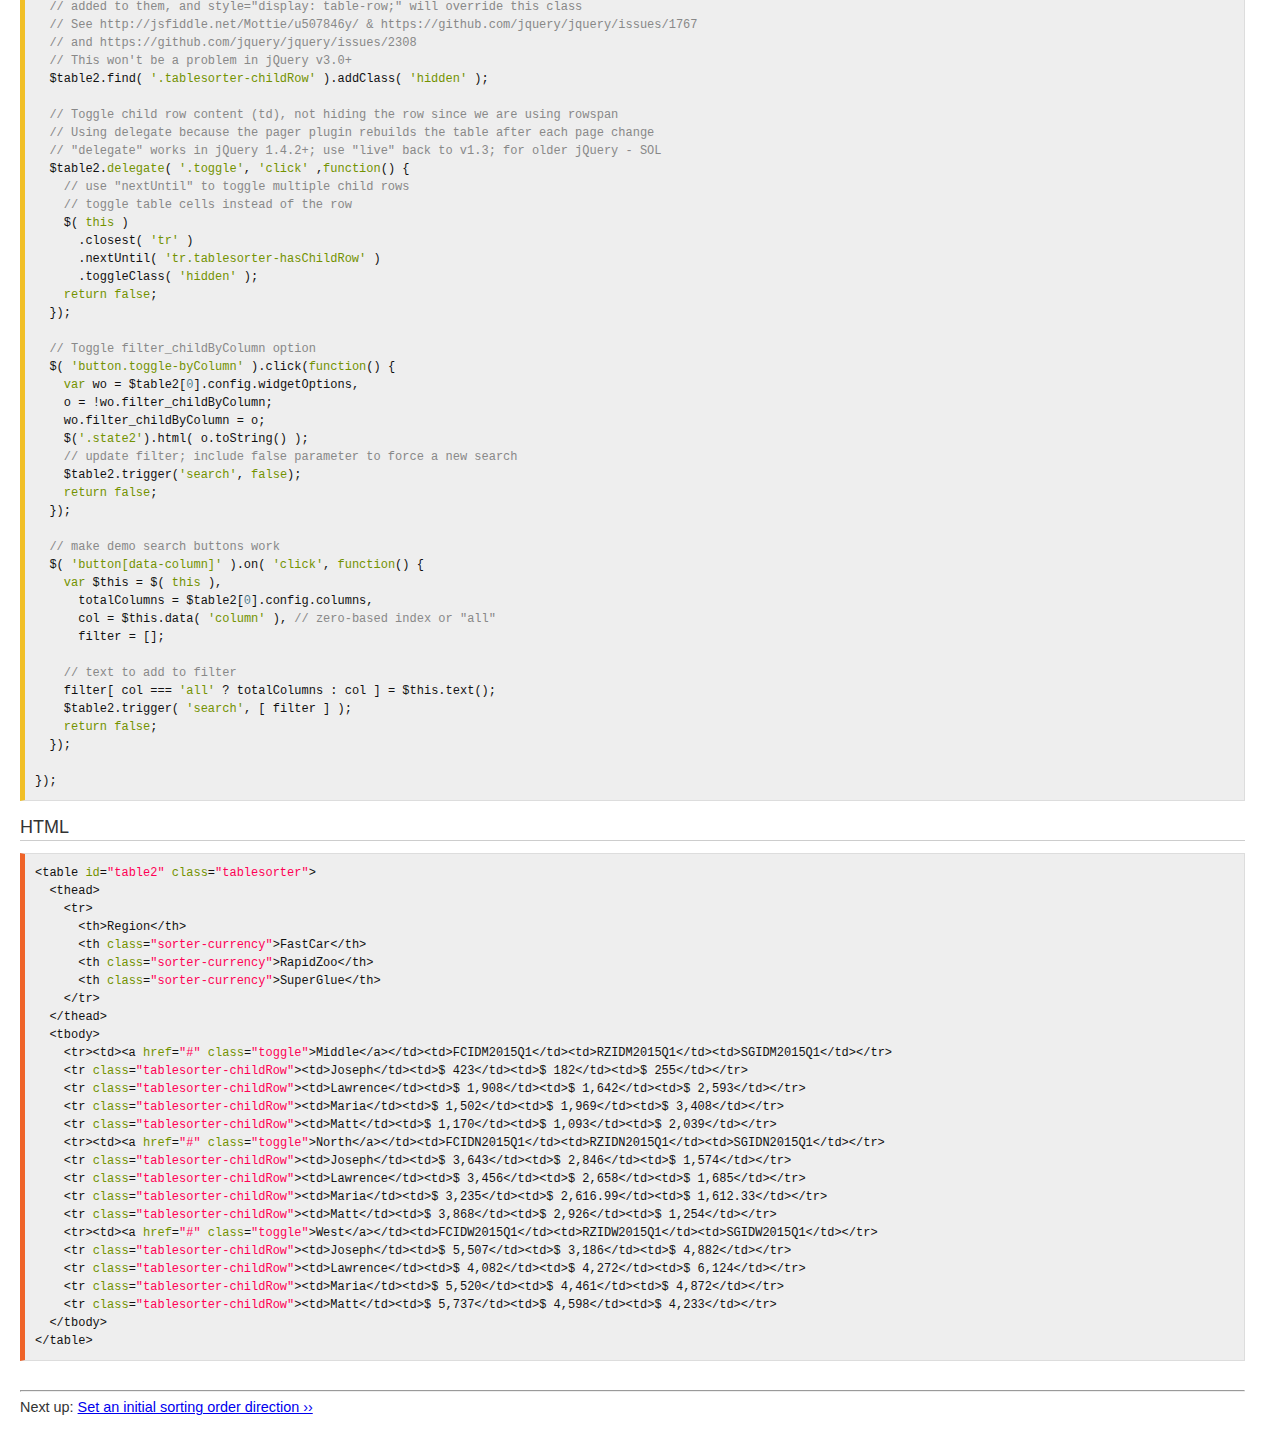
<file: app/assets/tablesorter/docs/example-child-rows-filtered.html>
<!DOCTYPE html>
<html>
<head>
	<meta charset="utf-8">
	<title>jQuery tablesorter 2.0 - Child Rows with Filter Widget</title>

	<!-- jQuery -->
	<script src="js/jquery-latest.min.js"></script>

	<!-- Demo stuff -->
	<link rel="stylesheet" href="css/jq.css">
	<link href="css/prettify.css" rel="stylesheet">
	<script src="js/prettify.js"></script>
	<script src="js/docs.js"></script>

	<!-- Tablesorter: required -->
	<link rel="stylesheet" href="../css/theme.blue.css">
	<script src="../js/jquery.tablesorter.js"></script>
	<!-- <script src="../js/jquery.tablesorter.widgets.js"></script> -->
	<script src="../js/widgets/widget-storage.js"></script>
	<script src="../js/widgets/widget-filter.js"></script>

	<!-- Tablesorter: pager -->
	<link rel="stylesheet" href="../addons/pager/jquery.tablesorter.pager.css">
	<script src="../js/widgets/widget-pager.js"></script>

	<style id="css">/* use class names to hide content for jQuery v3.0 - see https://github.com/jquery/jquery/issues/2308 */
.hidden { display: none; }

/* override child row hovering defined in the theme file */
#table2 tbody > tr.even.hover > td,
#table2 tbody > tr.even:hover > td,
#table2 tbody > tr.even:hover + tr.tablesorter-childRow > td,
#table2 tbody > tr.even:hover + tr.tablesorter-childRow + tr.tablesorter-childRow > td {
	background-color: #fff;
}
#table2 tbody > tr.odd.hover > td,
#table2 tbody > tr.odd:hover > td,
#table2 tbody > tr.odd:hover + tr.tablesorter-childRow > td,
#table2 tbody > tr.odd:hover + tr.tablesorter-childRow + tr.tablesorter-childRow > td {
	background-color: #ebf2fa;
}
#table2 tbody > tr.even:hover > td,
#table2 tbody > tr.odd:hover > td {
	background-color: #d9d9d9;
}
</style>

	<script id="js">$( function() {

	var $table1 = $( '#table1' )
		.tablesorter({
			theme : 'blue',
			// this is the default setting
			cssChildRow : "tablesorter-childRow",

			// initialize zebra and filter widgets
			widgets : [ "zebra", "filter", "pager" ],

			widgetOptions: {
				// output default: '{page}/{totalPages}'
				// possible variables: {page}, {totalPages}, {filteredPages}, {startRow}, {endRow}, {filteredRows} and {totalRows}
				pager_output: '{startRow} - {endRow} / {filteredRows} ({totalRows})',

				pager_removeRows: false,

				// include child row content while filtering, if true
				filter_childRows  : true,
				// class name applied to filter row and each input
				filter_cssFilter  : 'tablesorter-filter',
				// search from beginning
				filter_startsWith : false,
				// Set this option to false to make the searches case sensitive
				filter_ignoreCase : true
			}

		});

	// hide child rows - get in the habit of not using .hide()
	// See http://jsfiddle.net/Mottie/u507846y/ & https://github.com/jquery/jquery/issues/1767
	// and https://github.com/jquery/jquery/issues/2308
	// This won't be a problem in jQuery v3.0+
	$table1.find( '.tablesorter-childRow td' ).addClass( 'hidden' );

	// Toggle child row content (td), not hiding the row since we are using rowspan
	// Using delegate because the pager plugin rebuilds the table after each page change
	// "delegate" works in jQuery 1.4.2+; use "live" back to v1.3; for older jQuery - SOL
	$table1.delegate( '.toggle', 'click' ,function() {
		// use "nextUntil" to toggle multiple child rows
		// toggle table cells instead of the row
		$( this )
			.closest( 'tr' )
			.nextUntil( 'tr.tablesorter-hasChildRow' )
			.find( 'td' )
			.toggleClass( 'hidden' );
		return false;
	});

	// Toggle filter_childRows option
	$( 'button.toggle-combined' ).click( function() {
		var wo = $table1[0].config.widgetOptions,
		o = !wo.filter_childRows;
		wo.filter_childRows = o;
		$( '.state1' ).html( o.toString() );
		// update filter; include false parameter to force a new search
		$table1.trigger( 'search', false );
		return false;
	});

});</script>
<script id="js2">$(function() {

	var $table2 = $( '#table2' )
		.tablesorter({
			theme : 'blue',
			// this is the default setting
			cssChildRow : 'tablesorter-childRow',
			// initialize zebra and filter widgets
			widgets : [ 'zebra', 'filter' ],
			widgetOptions : {
				// include child row content while filtering, if true
				filter_childRows : true,
				// filter child row content by column; filter_childRows must also be true
				filter_childByColumn : true,
				// class name applied to filter row and each input
				filter_cssFilter : 'tablesorter-filter',
				// Set this option to false to make the searches case sensitive
				filter_ignoreCase : true,
				filter_reset: '.reset'
			}
		});

	// hide child rows - don't use .hide() because filtered rows get a "filtered" class
	// added to them, and style="display: table-row;" will override this class
	// See http://jsfiddle.net/Mottie/u507846y/ & https://github.com/jquery/jquery/issues/1767
	// and https://github.com/jquery/jquery/issues/2308
	// This won't be a problem in jQuery v3.0+
	$table2.find( '.tablesorter-childRow' ).addClass( 'hidden' );

	// Toggle child row content (td), not hiding the row since we are using rowspan
	// Using delegate because the pager plugin rebuilds the table after each page change
	// "delegate" works in jQuery 1.4.2+; use "live" back to v1.3; for older jQuery - SOL
	$table2.delegate( '.toggle', 'click' ,function() {
		// use "nextUntil" to toggle multiple child rows
		// toggle table cells instead of the row
		$( this )
			.closest( 'tr' )
			.nextUntil( 'tr.tablesorter-hasChildRow' )
			.toggleClass( 'hidden' );
		return false;
	});

	// Toggle filter_childByColumn option
	$( 'button.toggle-byColumn' ).click(function() {
		var wo = $table2[0].config.widgetOptions,
		o = !wo.filter_childByColumn;
		wo.filter_childByColumn = o;
		$('.state2').html( o.toString() );
		// update filter; include false parameter to force a new search
		$table2.trigger('search', false);
		return false;
	});

	// make demo search buttons work
	$( 'button[data-column]' ).on( 'click', function() {
		var $this = $( this ),
			totalColumns = $table2[0].config.columns,
			col = $this.data( 'column' ), // zero-based index or "all"
			filter = [];

		// text to add to filter
		filter[ col === 'all' ? totalColumns : col ] = $this.text();
		$table2.trigger( 'search', [ filter ] );
		return false;
	});

});</script>
</head>
<body>

<div id="banner">
	<h1>table<em>sorter</em></h1>
	<h2>Child Rows with Filter Widget</h2>
	<h3>Flexible client-side table sorting</h3>
	<a href="index.html">Back to documentation</a>
</div>

<div id="main">

	<div class="tip">
		<p><em>NOTE!</em></p>
		<ul>
			<li><span class="version">v2.22.0</span>,
				<ul>
					<li>Added <code>filter_childByColumn</code> to allow filtering to work on child row columns. See the <a href="#child-by-column">By Column</a> demo below.</li>
					<li>Extra white-space was added after each line in the child row content to account for the loss of white-space which occurs while processing cell content using <code>textContent</code>.</li>
					<li><span class="label warning">*NOTE*</span> Start getting in the habit of using a class name to hide content as <strong>jQuery 3.0+ will likely change how <code>show()</code> &amp; <code>hide()</code> work</strong> (<a href="https://github.com/jquery/jquery/issues/2308">ref</a>).</li>
				</ul>
				<p></p>
			</li>
			<li>As of <span class="version updated">v2.15.12</span>,
				<ul>
					<li>This demo includes the pager widget.</li>
					<li>Parents of child rows now have a <code>tablesorter-hasChildRow</code> class name added.</li>
					<li>The last row of each page now includes any child rows. For example, on page 1, click on the "SO71783" row link and the associated child row will now show, as it should</li>
					<li><span class="label label-info">NOTE!</span> A new css definition was added to every default theme; the "filtered" class name (set by the <code>filter_filteredRow</code> widgetOption) has been added to properly hide/show child rows when filtered.</li>
					<li>The additional code to always hide child row cells on <code>pagerChange</code> is no longer needed.</li>
				</ul>
			</li>
			<li>Click the link in the Order # column to reveal the hidden child row cells (<a href="http://www.pengoworks.com/workshop/jquery/tablesorter/tablesorter.htm">original demo</a>). This option is available in the original plugin.</li>
			<li>The filter widget will <strong>NOT work</strong> with the original tablesorter plugin.</li>
		</ul>
	</div>

	<h1>Demo</h1>
	Filter Child Row: <a href="#combined">Combined/Disabled</a> | <a href="#child-by-column">By Column</a>
	<p></p>
	<h3 id="combined">Combined Child Row Content</h3>
	<button type="button" class="toggle-combined">Toggle</button> <code>filter_childRows</code> : <span class="state1">true</span>

	<ul>
		<li>If true, the child row content is included in ALL filters. Enter "cali" (california) in any column filter and the same rows show up.</li>
		<li>When false, child row content is ignored. Enter "cali" and no rows will be found.</li>
	</ul>

	<div class="pager">
		<img src="../addons/pager/icons/first.png" class="first" alt="First" />
		<img src="../addons/pager/icons/prev.png" class="prev" alt="Prev" />
		<span class="pagedisplay"></span> <!-- this can be any element, including an input -->
		<img src="../addons/pager/icons/next.png" class="next" alt="Next" />
		<img src="../addons/pager/icons/last.png" class="last" alt="Last" />
		<select class="pagesize" title="Select page size">
			<option value="10">10</option>
			<option value="20">20</option>
			<option value="30">30</option>
			<option value="40">40</option>
		</select>
		<select class="gotoPage" title="Select page number"></select>
	</div>

	<table id="table1">
	<colgroup>
		<col width="85" />
		<col width="250" />
		<col width="100" />
		<col width="90" />
		<col width="70" />
	</colgroup>
	<thead>
		<tr>
			<th>Order #</th>
			<th>Customer</th>
			<th>PO</th>
			<th>Date</th>
			<th>Total</th>
		</tr>
	</thead>
	<tbody>
		<!-- First row expanded to reveal the layout -->
		<tr>
			<td rowspan="2"> <!-- rowspan="2" makes the table look nicer -->
				<a href="#" class="toggle">SO71774</a> <!-- link to toggle view of the child row -->
			</td>
			<td>Good Toys</td>
			<td>PO348186287</td>
			<td>Jul 20, 2007</td>
			<td>$972.78</td>
		</tr>
		<tr class="tablesorter-childRow"><td colspan="4"><div class="bold">Shipping Address</div> <div>99700 Bell Road <br>Auburn, California 95603</div></td></tr>
		<tr><td rowspan="2"><a href="#" class="toggle">SO71775</a></td><td>Cycle Clearance</td><td>PO58159451</td><td>May 6, 2007</td><td>$2,313.13</td></tr>
		<tr class="tablesorter-childRow"><td colspan="4"><div class="bold">Shipping Address</div> <div>2255 254th Avenue Se <br>Albany, Oregon 97321</div></td></tr>
		<tr><td rowspan="2"><a href="#" class="toggle">SO71776</a></td><td>West Side Mart</td><td>PO19952192051</td><td>May 12, 2007</td><td>$87.09</td></tr>
		<tr class="tablesorter-childRow"><td colspan="4"><div class="bold">Shipping Address</div> <div>251 The Metro Center <br>Wokingham, England RG41 1QW</div></td></tr>
		<tr><td rowspan="3"><a href="#" class="toggle">SO71777</a></td><td>Demand Distributors</td><td>PO20097113391</td><td>Apr 26, 2007</td><td>$1,267.82</td></tr>
		<tr class="tablesorter-childRow"><td colspan="4"><div class="bold">Comment</div> <div>Please send ATTN: Judy</div></td></tr>
		<tr class="tablesorter-childRow"><td colspan="4"><div class="bold">Shipping Address</div> <div>25102 Springwater <br>Wenatchee, Washington 98801</div></td></tr>
		<tr><td rowspan="2"><a href="#" class="toggle">SO71778</a></td><td>Purchase Mart</td><td>PO19894146890</td><td>Apr 18, 2007</td><td>$1,503.98</td></tr>
		<tr class="tablesorter-childRow"><td colspan="4"><div class="bold">Shipping Address</div> <div>Wrentham Village <br>Wrentham, Massachusetts 02093</div></td></tr>
		<tr><td rowspan="2"><a href="#" class="toggle">SO71779</a></td><td>Initial Bike Company</td><td>PO19633118218</td><td>Dec 20, 2007</td><td>$48,425.55</td></tr>
		<tr class="tablesorter-childRow"><td colspan="4"><div class="bold">Shipping Address</div> <div>789 West Alameda <br>Westminster, Colorado 80030</div></td></tr>
		<tr><td rowspan="2"><a href="#" class="toggle">SO71780</a></td><td>Nearby Cycle Shop</td><td>PO19604173239</td><td>Aug 29, 2007</td><td>$42,452.65</td></tr>
		<tr class="tablesorter-childRow"><td colspan="4"><div class="bold">Shipping Address</div> <div>Burgess Hill <br>Edward Way <br>West Sussex, England RH15 9UD</div></td></tr>
		<tr><td rowspan="3"><a href="#" class="toggle">SO71781</a></td><td>Sundry Sporting Goods</td><td>PO19401117806</td><td>Mar 9, 2008</td><td>$29,262.41</td></tr>
		<tr class="tablesorter-childRow"><td colspan="4"><div class="bold">Comment</div> <div>Please send ATTN: Rudolph</div></td></tr>
		<tr class="tablesorter-childRow"><td colspan="4"><div class="bold">Shipping Address</div> <div>595 Burning Street <br>Vancouver, British Columbia V7L 4J4</div></td></tr>
		<tr><td rowspan="2"><a href="#" class="toggle">SO71782</a></td><td>Professional Sales and Service</td><td>PO19372114749</td><td>Jul 27, 2007</td><td>$43,962.79</td></tr>
		<tr class="tablesorter-childRow"><td colspan="4"><div class="bold">Shipping Address</div> <div>57251 Serene Blvd <br>Van Nuys, California 91411</div></td></tr>
		<tr><td rowspan="2"><a href="#" class="toggle">SO71783</a></td><td>Eastside Department Store</td><td>PO19343113609</td><td>May 15, 2007</td><td>$92,663.56</td></tr>
		<tr class="tablesorter-childRow"><td colspan="4"><div class="bold">Shipping Address</div> <div>9992 Whipple Rd <br>Union City, California 94587</div></td></tr>
		<tr><td rowspan="2"><a href="#" class="toggle">SO71784</a></td><td>Action Bicycle Specialists</td><td>PO19285135919</td><td>Nov 30, 2007</td><td>$119,960.82</td></tr>
		<tr class="tablesorter-childRow"><td colspan="4"><div class="bold">Shipping Address</div> <div>Warrington Ldc Unit 25/2 <br>Woolston, England WA1 4SY</div></td></tr>
		<tr><td rowspan="3"><a href="#" class="toggle">SO71785</a></td><td>Metro Cycle Shop</td><td>PO19169115427</td><td>Feb 1, 2008</td><td>$39,805.12</td></tr>
		<tr class="tablesorter-childRow"><td colspan="4"><div class="bold">Comment</div> <div>Please send ATTN: Henry</div></td></tr>
		<tr class="tablesorter-childRow"><td colspan="4"><div class="bold">Shipping Address</div> <div>2507 Pacific Ave S <br>Tacoma, Washington 98403</div></td></tr>
		<tr><td rowspan="2"><a href="#" class="toggle">SO71786</a></td><td>Greater Bike Store</td><td>PO17690128583</td><td>Dec 7, 2007</td><td>$4,657.19</td></tr>
		<tr class="tablesorter-childRow"><td colspan="4"><div class="bold">Shipping Address</div> <div>55 Lakeshore Blvd East <br>Toronto, Ontario M4B 1V6</div></td></tr>
		<tr><td rowspan="2"><a href="#" class="toggle">SO71787</a></td><td>Fun Toys and Bikes</td><td>PO18038111279</td><td>Jun 1, 2007</td><td>$38,211.11</td></tr>
		<tr class="tablesorter-childRow"><td colspan="4"><div class="bold">Shipping Address</div> <div>6500 East Grant Road <br>Tucson, Arizona 85701</div></td></tr>
		<tr><td rowspan="2"><a href="#" class="toggle">SO71788</a></td><td>Reliable Retail Center</td><td>PO17951176595</td><td>Jul 10, 2007</td><td>$1,806.12</td></tr>
		<tr class="tablesorter-childRow"><td colspan="4"><div class="bold">Shipping Address</div> <div>609 Evans Avenue <br>Toronto, Ontario M4B 1V4</div></td></tr>
		<tr><td rowspan="3"><a href="#" class="toggle">SO71789</a></td><td>Eastside Parts Shop</td><td>PO17516128941</td><td>May 22, 2007</td><td>$143.50</td></tr>
		<tr class="tablesorter-childRow"><td colspan="4"><div class="bold">Comment</div> <div>Please send ATTN: Andrew</div></td></tr>
		<tr class="tablesorter-childRow"><td colspan="4"><div class="bold">Shipping Address</div> <div>7000 Victoria Park Avenue <br>Toronto, Ontario M4B 1V4</div></td></tr>
		<tr><td rowspan="2"><a href="#" class="toggle">SO71790</a></td><td>Successful Sales Company</td><td>PO17487184338</td><td>Apr 15, 2007</td><td>$5,306.48</td></tr>
		<tr class="tablesorter-childRow"><td colspan="4"><div class="bold">Shipping Address</div> <div>7009 Sw Hall Blvd. <br>Tigard, Oregon 97223</div></td></tr>
		<tr><td rowspan="2"><a href="#" class="toggle">SO71791</a></td><td>Convenient Sales and Service</td><td>PO17139191080</td><td>Nov 14, 2007</td><td>$26,692.85</td></tr>
		<tr class="tablesorter-childRow"><td colspan="4"><div class="bold">Shipping Address</div> <div>950 Gateway Street <br>Springfield, Oregon 97477</div></td></tr>
		<tr><td rowspan="2"><a href="#" class="toggle">SO71792</a></td><td>Corner Bicycle Supply</td><td>PO17545115036</td><td>Mar 17, 2008</td><td>$67,683.32</td></tr>
		<tr class="tablesorter-childRow"><td colspan="4"><div class="bold">Shipping Address</div> <div>2511 Baker Road <br>Toronto, Ontario M4B 1V7</div></td></tr>
		<tr><td rowspan="3"><a href="#" class="toggle">SO71793</a></td><td>Mountain Toy Store</td><td>PO17226152414</td><td>Sep 5, 2007</td><td>$1,943.93</td></tr>
		<tr class="tablesorter-childRow"><td colspan="4"><div class="bold">Comment</div> <div>Please send ATTN: Marvin</div></td></tr>
		<tr class="tablesorter-childRow"><td colspan="4"><div class="bold">Shipping Address</div> <div>First Colony Mall <br>Sugar Land, Texas 77478</div></td></tr>
		<tr><td rowspan="2"><a href="#" class="toggle">SO71794</a></td><td>Vigorous Exercise Company</td><td>PO17574111985</td><td>Dec 14, 2007</td><td>$87,770.74</td></tr>
		<tr class="tablesorter-childRow"><td colspan="4"><div class="bold">Shipping Address</div> <div>9950 Ferrand Drive, 9th Floor <br>Toronto, Ontario M4B 1V4</div></td></tr>
		<tr><td rowspan="2"><a href="#" class="toggle">SO71795</a></td><td>Bike Part Wholesalers</td><td>PO17371184627</td><td>Feb 6, 2008</td><td>$41,224.10</td></tr>
		<tr class="tablesorter-childRow"><td colspan="4"><div class="bold">Shipping Address</div> <div>254a Baker Street <br>Botany <br>Sydney, New South Wales 1002</div></td></tr>
		<tr><td rowspan="2"><a href="#" class="toggle">SO71796</a></td><td>Extreme Riding Supplies</td><td>PO17052159664</td><td>Jul 13, 2007</td><td>$63,686.27</td></tr>
		<tr class="tablesorter-childRow"><td colspan="4"><div class="bold">Shipping Address</div> <div>Riverside <br>Sherman Oaks, California 91403</div></td></tr>
		<tr><td rowspan="3"><a href="#" class="toggle">SO71797</a></td><td>Riding Cycles</td><td>PO16501134889</td><td>Dec 2, 2007</td><td>$86,222.81</td></tr>
		<tr class="tablesorter-childRow"><td colspan="4"><div class="bold">Comment</div> <div>Please send ATTN: Jon</div></td></tr>
		<tr class="tablesorter-childRow"><td colspan="4"><div class="bold">Shipping Address</div> <div>Galashiels <br>Liverpool, England L4 4HB</div></td></tr>
		<tr><td rowspan="2"><a href="#" class="toggle">SO71798</a></td><td>Work and Play Association</td><td>PO16994135863</td><td>Jan 20, 2008</td><td>$40,048.63</td></tr>
		<tr class="tablesorter-childRow"><td colspan="4"><div class="bold">Shipping Address</div> <div>2533 Eureka Rd. <br>Southgate, Michigan 48195</div></td></tr>
		<tr><td rowspan="2"><a href="#" class="toggle">SO71799</a></td><td>Metro Sports Equipment</td><td>PO15486196616</td><td>Oct 18, 2007</td><td>$23,080.67</td></tr>
		<tr class="tablesorter-childRow"><td colspan="4"><div class="bold">Shipping Address</div> <div>6, rue des Pyrenees <br>Saint Ouen, Loir et Cher 41100</div></td></tr>
		<tr><td rowspan="2"><a href="#" class="toggle">SO71800</a></td><td>Quick Parts and Service</td><td>PO15544127760</td><td>Feb 19, 2008</td><td>$37,253.44</td></tr>
		<tr class="tablesorter-childRow"><td colspan="4"><div class="bold">Shipping Address</div> <div>99954 Boul. Laurier, Local 060, Place <br>Sainte-Foy, Quebec G1W</div></td></tr>
		<tr><td rowspan="3"><a href="#" class="toggle">SO71801</a></td><td>Getaway Inn</td><td>PO15515173664</td><td>Mar 6, 2008</td><td>$47,720.54</td></tr>
		<tr class="tablesorter-childRow"><td colspan="4"><div class="bold">Comment</div> <div>Please send ATTN: Min</div></td></tr>
		<tr class="tablesorter-childRow"><td colspan="4"><div class="bold">Shipping Address</div> <div>54, avenue des Ternes <br>Saint Ouen, Loir et Cher 41100</div></td></tr>
		<tr><td rowspan="2"><a href="#" class="toggle">SO71802</a></td><td>Blue-Ribbon Bike Company</td><td>PO15457184141</td><td>Sep 22, 2007</td><td>$42,013.42</td></tr>
		<tr class="tablesorter-childRow"><td colspan="4"><div class="bold">Shipping Address</div> <div>790 Shelbyville Road <br>Saint Matthews, Kentucky 40207</div></td></tr>
		<tr><td rowspan="2"><a href="#" class="toggle">SO71803</a></td><td>World of Bikes</td><td>PO15341174104</td><td>Mar 1, 2008</td><td>$43,964.97</td></tr>
		<tr class="tablesorter-childRow"><td colspan="4"><div class="bold">Shipping Address</div> <div>660 Lindbergh <br>Saint Louis, Missouri 63103</div></td></tr>
		<tr><td rowspan="2"><a href="#" class="toggle">SO71804</a></td><td>Bikes for Two</td><td>PO14906114459</td><td>Aug 18, 2007</td><td>$2,431.21</td></tr>
		<tr class="tablesorter-childRow"><td colspan="4"><div class="bold">Shipping Address</div> <div>63 West Beaver Creek <br>Richmond Hill, Ontario L4E 3M5</div></td></tr>
		<tr><td rowspan="3"><a href="#" class="toggle">SO71805</a></td><td>Nationwide Supply</td><td>PO14703194514</td><td>Jun 27, 2007</td><td>$76,535.55</td></tr>
		<tr class="tablesorter-childRow"><td colspan="4"><div class="bold">Comment</div> <div>Please send ATTN: Pilar</div></td></tr>
		<tr class="tablesorter-childRow"><td colspan="4"><div class="bold">Shipping Address</div> <div>4250 Concord Road <br>Rhodes, New South Wales 2138</div></td></tr>
		<tr><td rowspan="2"><a href="#" class="toggle">SO71806</a></td><td>Valley Toy Store</td><td>PO14790111844</td><td>Jun 2, 2007</td><td>$20,261.90</td></tr>
		<tr class="tablesorter-childRow"><td colspan="4"><div class="bold">Shipping Address</div> <div>252851 Rowan Place <br>Richmond, British Columbia V6B 3P7</div></td></tr>
		<tr><td rowspan="2"><a href="#" class="toggle">SO71807</a></td><td>Courteous Bicycle Specialists</td><td>PO14935135211</td><td>Oct 28, 2007</td><td>$656.84</td></tr>
		<tr class="tablesorter-childRow"><td colspan="4"><div class="bold">Shipping Address</div> <div>995 Crescent <br>Richmond Hill, Ontario L4E 3M5</div></td></tr>
		<tr><td rowspan="2"><a href="#" class="toggle">SO71808</a></td><td>Odometers and Accessories Company</td><td>PO14761198562</td><td>Oct 28, 2007</td><td>$42,231.51</td></tr>
		<tr class="tablesorter-childRow"><td colspan="4"><div class="bold">Shipping Address</div> <div>253711 Mayfield Place, Unit 150 <br>Richmond, British Columbia V6B 3P7</div></td></tr>
		<tr><td rowspan="3"><a href="#" class="toggle">SO71809</a></td><td>Fitness Bike Accessories</td><td>PO14645153239</td><td>Jan 12, 2008</td><td>$3,743.42</td></tr>
		<tr class="tablesorter-childRow"><td colspan="4"><div class="bold">Comment</div> <div>Please send ATTN: John</div></td></tr>
		<tr class="tablesorter-childRow"><td colspan="4"><div class="bold">Shipping Address</div> <div>Level 7 <br>114 Albert Road <br>Rhodes, New South Wales 2138</div></td></tr>
		<tr><td rowspan="2"><a href="#" class="toggle">SO71810</a></td><td>Two-Seater Bikes</td><td>PO13804148315</td><td>May 27, 2007</td><td>$1,093.53</td></tr>
		<tr class="tablesorter-childRow"><td colspan="4"><div class="bold">Shipping Address</div> <div>5700 Legacy Dr <br>Plano, Texas 75074</div></td></tr>
		<tr><td rowspan="2"><a href="#" class="toggle">SO71811</a></td><td>Racing Toys</td><td>PO13717180066</td><td>Feb 26, 2008</td><td>$3,493.04</td></tr>
		<tr class="tablesorter-childRow"><td colspan="4"><div class="bold">Shipping Address</div> <div>9228 Via Del Sol <br>Phoenix, Arizona 85004</div></td></tr>
		<tr><td rowspan="2"><a href="#" class="toggle">SO71812</a></td><td>Fashionable Bikes and Accessories</td><td>PO13543115747</td><td>Apr 28, 2007</td><td>$35,146.04</td></tr>
		<tr class="tablesorter-childRow"><td colspan="4"><div class="bold">Shipping Address</div> <div>Sports Store At Park City <br>Park City, Utah 84098</div></td></tr>
		<tr><td rowspan="3"><a href="#" class="toggle">SO71813</a></td><td>Liquidation Sales</td><td>PO13630186295</td><td>Jan 17, 2008</td><td>$12,707.47</td></tr>
		<tr class="tablesorter-childRow"><td colspan="4"><div class="bold">Comment</div> <div>Please send ATTN: Jenny</div></td></tr>
		<tr class="tablesorter-childRow"><td colspan="4"><div class="bold">Shipping Address</div> <div>No. 6 <br>Millenium Court <br>Perth, South Australia 6006</div></td></tr>
		<tr><td rowspan="2"><a href="#" class="toggle">SO71814</a></td><td>Our Sporting Goods Store</td><td>PO12818173864</td><td>May 31, 2007</td><td>$7,517.54</td></tr>
		<tr class="tablesorter-childRow"><td colspan="4"><div class="bold">Shipping Address</div> <div>6030 Conroy Road <br>Ottawa, Ontario K4B 1S3</div></td></tr>
		<tr><td rowspan="2"><a href="#" class="toggle">SO71815</a></td><td>Thrifty Parts and Sales</td><td>PO13021155785</td><td>Jan 1, 2008</td><td>$1,261.44</td></tr>
		<tr class="tablesorter-childRow"><td colspan="4"><div class="bold">Shipping Address</div> <div>Oxnard Outlet <br>Oxnard, California 93030</div></td></tr>
		<tr><td rowspan="2"><a href="#" class="toggle">SO71816</a></td><td>Engineered Bike Systems</td><td>PO12992180445</td><td>Jul 29, 2007</td><td>$3,754.97</td></tr>
		<tr class="tablesorter-childRow"><td colspan="4"><div class="bold">Shipping Address</div> <div>123 Camelia Avenue <br>Oxnard, California 93030</div></td></tr>
		<tr><td rowspan="3"><a href="#" class="toggle">SO71817</a></td><td>Home Town Bike Store</td><td>PO12905185178</td><td>May 21, 2007</td><td>$689.96</td></tr>
		<tr class="tablesorter-childRow"><td colspan="4"><div class="bold">Comment</div> <div>Please send ATTN: Danielle</div></td></tr>
		<tr class="tablesorter-childRow"><td colspan="4"><div class="bold">Shipping Address</div> <div>955 Green Valley Crescent <br>Ottawa, Ontario K4B 1S1</div></td></tr>
		<tr><td rowspan="2"><a href="#" class="toggle">SO71818</a></td><td>Utilitarian Sporting Goods</td><td>PO12470139718</td><td>Apr 25, 2007</td><td>$61,356.31</td></tr>
		<tr class="tablesorter-childRow"><td colspan="4"><div class="bold">Shipping Address</div> <div>4635 S. Harrison Blvd. <br>Ogden, Utah 84401</div></td></tr>
		<tr><td rowspan="2"><a href="#" class="toggle">SO71819</a></td><td>Fabrikam Inc., West</td><td>PO12354153257</td><td>May 19, 2007</td><td>$41,746.15</td></tr>
		<tr class="tablesorter-childRow"><td colspan="4"><div class="bold">Shipping Address</div> <div>46460 West Oaks Drive <br>Novi, Michigan 48375</div></td></tr>
		<tr><td rowspan="2"><a href="#" class="toggle">SO71820</a></td><td>Racing Sales and Service</td><td>PO12673129941</td><td>Apr 26, 2007</td><td>$68,686.02</td></tr>
		<tr class="tablesorter-childRow"><td colspan="4"><div class="bold">Shipping Address</div> <div>510, avenue de Villiers <br>Orleans, Loiret 45000</div></td></tr>
		<tr><td rowspan="3"><a href="#" class="toggle">SO71821</a></td><td>Bike Goods </td><td>PO11977190694</td><td>May 25, 2007</td><td>$5,904.88</td></tr>
		<tr class="tablesorter-childRow"><td colspan="4"><div class="bold">Comment</div> <div>Please send ATTN: Gary</div></td></tr>
		<tr class="tablesorter-childRow"><td colspan="4"><div class="bold">Shipping Address</div> <div>254075 Biscayne Blvd. <br>North Miami Beach, Florida 33162</div></td></tr>
		<tr><td rowspan="2"><a href="#" class="toggle">SO71822</a></td><td>Popular Bike Lines</td><td>PO11774139099</td><td>Dec 19, 2007</td><td>$31,191.60</td></tr>
		<tr class="tablesorter-childRow"><td colspan="4"><div class="bold">Shipping Address</div> <div>Level 7 <br>80 Arthur Street <br>Newcastle, New South Wales 2300</div></td></tr>
		<tr><td rowspan="2"><a href="#" class="toggle">SO71823</a></td><td>Enterprise Center</td><td>PO11310159994</td><td>Sep 7, 2007</td><td>$2,818.81</td></tr>
		<tr class="tablesorter-childRow"><td colspan="4"><div class="bold">Shipping Address</div> <div>Kurfürstenstr 574 <br>München, Hessen 80074</div></td></tr>
		<tr><td rowspan="2"><a href="#" class="toggle">SO71824</a></td><td>Outdoor Equipment Store</td><td>PO11455162600</td><td>Oct 29, 2007</td><td>$115,117.41</td></tr>
		<tr class="tablesorter-childRow"><td colspan="4"><div class="bold">Shipping Address</div> <div>6 Cotton Road <br>Nashua, New Hampshire 03064</div></td></tr>
		<tr><td rowspan="3"><a href="#" class="toggle">SO71825</a></td><td>One Bike Company</td><td>PO11165197222</td><td>Dec 28, 2007</td><td>$4,824.62</td></tr>
		<tr class="tablesorter-childRow"><td colspan="4"><div class="bold">Comment</div> <div>Please send ATTN: Shanay</div></td></tr>
		<tr class="tablesorter-childRow"><td colspan="4"><div class="bold">Shipping Address</div> <div>5 place Ville-Marie <br>Montreal, Quebec H1Y 2H7</div></td></tr>
		<tr><td rowspan="2"><a href="#" class="toggle">SO71826</a></td><td>Rodeway Bike Store</td><td>PO11397155355</td><td>Oct 29, 2007</td><td>$40,083.06</td></tr>
		<tr class="tablesorter-childRow"><td colspan="4"><div class="bold">Shipping Address</div> <div>Winterfeldtstr 5557 <br>Kreditorenbuchhaltung <br>Münster, Saarland 48001</div></td></tr>
		<tr><td rowspan="2"><a href="#" class="toggle">SO71827</a></td><td>Metal Processing Company</td><td>PO11107195325</td><td>Aug 22, 2007</td><td>$9,247.52</td></tr>
		<tr class="tablesorter-childRow"><td colspan="4"><div class="bold">Shipping Address</div> <div>770 Notre Datme Quest Bureau 800 <br>Montreal, Quebec H1Y 2H7</div></td></tr>
		<tr><td rowspan="2"><a href="#" class="toggle">SO71828</a></td><td>Grand Industries</td><td>PO11194153355</td><td>Aug 10, 2007</td><td>$52,553.87</td></tr>
		<tr class="tablesorter-childRow"><td colspan="4"><div class="bold">Shipping Address</div> <div>6333 Cote Vertu <br>Montreal, Quebec H1Y 2H7</div></td></tr>
		<tr><td rowspan="3"><a href="#" class="toggle">SO71829</a></td><td>Family Cycle Store</td><td>PO10962123279</td><td>Jul 16, 2007</td><td>$40,095.88</td></tr>
		<tr class="tablesorter-childRow"><td colspan="4"><div class="bold">Comment</div> <div>Please send ATTN: James</div></td></tr>
		<tr class="tablesorter-childRow"><td colspan="4"><div class="bold">Shipping Address</div> <div>660 Saint-Jacques, Bureau 400 <br>Montreal, Quebec H1Y 2H8</div></td></tr>
		<tr><td rowspan="2"><a href="#" class="toggle">SO71830</a></td><td>Petroleum Products Distributors</td><td>PO10875112195</td><td>Nov 8, 2007</td><td>$55,088.00</td></tr>
		<tr class="tablesorter-childRow"><td colspan="4"><div class="bold">Shipping Address</div> <div>20225 Lansing Ave <br>Montreal, Quebec H1Y 2H7</div></td></tr>
		<tr><td rowspan="2"><a href="#" class="toggle">SO71831</a></td><td>Tachometers and Accessories</td><td>PO10295111084</td><td>Aug 8, 2007</td><td>$2,228.06</td></tr>
		<tr class="tablesorter-childRow"><td colspan="4"><div class="bold">Shipping Address</div> <div>Wymbush <br>Milton Keynes, England MK8 8DF</div></td></tr>
		<tr><td rowspan="2"><a href="#" class="toggle">SO71832</a></td><td>Closest Bicycle Store</td><td>PO10353140756</td><td>Sep 3, 2007</td><td>$39,531.61</td></tr>
		<tr class="tablesorter-childRow"><td colspan="4"><div class="bold">Shipping Address</div> <div>Garamonde Drive, Wymbush <br>PO Box 4023 <br>Milton Keynes, England MK8 8ZD</div></td></tr>
		<tr><td rowspan="3"><a href="#" class="toggle">SO71833</a></td><td>Another Bicycle Company</td><td>PO10411123072</td><td>Jan 26, 2008</td><td>$70,377.54</td></tr>
		<tr class="tablesorter-childRow"><td colspan="4"><div class="bold">Comment</div> <div>Please send ATTN: Stanley</div></td></tr>
		<tr class="tablesorter-childRow"><td colspan="4"><div class="bold">Shipping Address</div> <div>567 Sw Mcloughlin Blvd <br>Milwaukie, Oregon 97222</div></td></tr>
		<tr><td rowspan="2"><a href="#" class="toggle">SO71834</a></td><td>Rustic Bike Store</td><td>PO377116268</td><td>Feb 22, 2008</td><td>$2,310.51</td></tr>
		<tr class="tablesorter-childRow"><td colspan="4"><div class="bold">Shipping Address</div> <div>Buergermeister-ulrich-str 3000 <br>Buchhaltung <br>Augsburg, Bayern 86150</div></td></tr>
		<tr><td rowspan="2"><a href="#" class="toggle">SO71835</a></td><td>Running and Cycling Gear</td><td>PO870120974</td><td>Jun 13, 2007</td><td>$71,605.92</td></tr>
		<tr class="tablesorter-childRow"><td colspan="4"><div class="bold">Shipping Address</div> <div>No. 60 Bellis Fair Parkway <br>Bellingham, Washington 98225</div></td></tr>
		<tr><td rowspan="2"><a href="#" class="toggle">SO71836</a></td><td>Safe Cycles Shop</td><td>PO841118259</td><td>Sep 13, 2007</td><td>$90,216.85</td></tr>
		<tr class="tablesorter-childRow"><td colspan="4"><div class="bold">Shipping Address</div> <div>2681 Eagle Peak <br>Bellevue, Washington 98004</div></td></tr>
		<tr><td rowspan="3"><a href="#" class="toggle">SO71837</a></td><td>Riders Company</td><td>PO1624180133</td><td>Aug 24, 2007</td><td>$39,989.36</td></tr>
		<tr class="tablesorter-childRow"><td colspan="4"><div class="bold">Comment</div> <div>Please send ATTN: Kim</div></td></tr>
		<tr class="tablesorter-childRow"><td colspan="4"><div class="bold">Shipping Address</div> <div>Tanger Factory <br>Branch, Minnesota 55056</div></td></tr>
		<tr><td rowspan="2"><a href="#" class="toggle">SO71838</a></td><td>Cycles Sales and Repair</td><td>PO1305123041</td><td>Sep 7, 2007</td><td>$15,165.23</td></tr>
		<tr class="tablesorter-childRow"><td colspan="4"><div class="bold">Shipping Address</div> <div>3387, rue Marbeuf <br>Bobigny, Seine Saint Denis 93000</div></td></tr>
		<tr><td rowspan="2"><a href="#" class="toggle">SO71839</a></td><td>Front Runner Bikes</td><td>PO1537119063</td><td>Jan 26, 2008</td><td>$75,173.33</td></tr>
		<tr class="tablesorter-childRow"><td colspan="4"><div class="bold">Shipping Address</div> <div>DeSouth Square <br>Bradenton, Florida 34205</div></td></tr>
		<tr><td rowspan="2"><a href="#" class="toggle">SO71840</a></td><td>Community Department Stores</td><td>PO1450191043</td><td>Oct 2, 2007</td><td>$1,234.39</td></tr>
		<tr class="tablesorter-childRow"><td colspan="4"><div class="bold">Shipping Address</div> <div>3639, rue des Grands Champs <br>Boulogne-sur-Mer, Pas de Calais 62200</div></td></tr>
		<tr><td rowspan="3"><a href="#" class="toggle">SO71841</a></td><td>Rural Cycle Emporium</td><td>PO1798133189</td><td>Nov 23, 2007</td><td>$112,758.77</td></tr>
		<tr class="tablesorter-childRow"><td colspan="4"><div class="bold">Comment</div> <div>Please send ATTN: Kathleen</div></td></tr>
		<tr class="tablesorter-childRow"><td colspan="4"><div class="bold">Shipping Address</div> <div>6388 Lake City Way <br>Burnaby, British Columbia V5A 3A6</div></td></tr>
		<tr><td rowspan="2"><a href="#" class="toggle">SO71842</a></td><td>Price-Cutter Discount Bikes</td><td>PO1740169151</td><td>Nov 22, 2007</td><td>$12.91</td></tr>
		<tr class="tablesorter-childRow"><td colspan="4"><div class="bold">Shipping Address</div> <div>6700 Boul Taschereau <br>Brossard, Quebec J4Z 1C5</div></td></tr>
		<tr><td rowspan="2"><a href="#" class="toggle">SO71843</a></td><td>Future Bikes</td><td>PO2001122796</td><td>Jun 24, 2007</td><td>$7,775.72</td></tr>
		<tr class="tablesorter-childRow"><td colspan="4"><div class="bold">Shipping Address</div> <div>67255 - 8th Street N.E., Suite 350 <br>Calgary, Alberta T2P 2G8</div></td></tr>
		<tr><td rowspan="2"><a href="#" class="toggle">SO71844</a></td><td>Sales and Supply Company</td><td>PO2813198985</td><td>Jun 12, 2007</td><td>$48,077.41</td></tr>
		<tr class="tablesorter-childRow"><td colspan="4"><div class="bold">Shipping Address</div> <div>Corporate Ofc A/p <br>123 Fourth Ave <br>Chantilly, Virginia 20151</div></td></tr>
		<tr><td rowspan="3"><a href="#" class="toggle">SO71845</a></td><td>Trailblazing Sports</td><td>PO2697119362</td><td>Mar 4, 2008</td><td>$45,992.37</td></tr>
		<tr class="tablesorter-childRow"><td colspan="4"><div class="bold">Comment</div> <div>Please send ATTN: Frank</div></td></tr>
		<tr class="tablesorter-childRow"><td colspan="4"><div class="bold">Shipping Address</div> <div>251340 E. South St. <br>Cerritos, California 90703</div></td></tr>
		<tr><td rowspan="2"><a href="#" class="toggle">SO71846</a></td><td>Sports Store</td><td>PO2378131604</td><td>Jul 2, 2007</td><td>$2,711.41</td></tr>
		<tr class="tablesorter-childRow"><td colspan="4"><div class="bold">Shipping Address</div> <div>Internet House, 3399 Science Park <br>Cambridge, England CB4 4BZ</div></td></tr>
		<tr><td rowspan="2"><a href="#" class="toggle">SO71847</a></td><td>Camping and Sports Store</td><td>PO18502143784</td><td>Jul 15, 2007</td><td>$119,981.15</td></tr>
		<tr class="tablesorter-childRow"><td colspan="4"><div class="bold">Shipping Address</div> <div>400-25155 West Pender St <br>Vancouver, British Columbia V7L 4J4</div></td></tr>
		<tr><td rowspan="2"><a href="#" class="toggle">SO71848</a></td><td>Locks Company</td><td>PO18763153352</td><td>Nov 9, 2007</td><td>$16,667.88</td></tr>
		<tr class="tablesorter-childRow"><td colspan="4"><div class="bold">Shipping Address</div> <div>70259 West Sunnyview Ave <br>Visalia, California 93291</div></td></tr>
		<tr><td rowspan="3"><a href="#" class="toggle">SO71849</a></td><td>Principal Bike Company</td><td>PO18125130930</td><td>Jan 18, 2008</td><td>$25,746.16</td></tr>
		<tr class="tablesorter-childRow"><td colspan="4"><div class="bold">Comment</div> <div>Please send ATTN: Alvaro</div></td></tr>
		<tr class="tablesorter-childRow"><td colspan="4"><div class="bold">Shipping Address</div> <div>Mountain Square <br>Upland, California 91786</div></td></tr>
		<tr><td rowspan="2"><a href="#" class="toggle">SO71850</a></td><td>Quitting Business Distributors</td><td>PO18241134627</td><td>Aug 28, 2007</td><td>$10,492.47</td></tr>
		<tr class="tablesorter-childRow"><td colspan="4"><div class="bold">Shipping Address</div> <div>University Plaza <br>Tampa, Florida 33602</div></td></tr>
		<tr><td rowspan="2"><a href="#" class="toggle">SO71851</a></td><td>Rapid Bikes</td><td>PO18299133687</td><td>Jun 17, 2007</td><td>$51,104.88</td></tr>
		<tr class="tablesorter-childRow"><td colspan="4"><div class="bold">Shipping Address</div> <div>992 St Clair Ave East <br>Toronto, Ontario M4B 1V7</div></td></tr>
		<tr><td rowspan="2"><a href="#" class="toggle">SO71852</a></td><td>Painters Bicycle Specialists</td><td>PO20213171866</td><td>Mar 24, 2008</td><td>$10,406.62</td></tr>
		<tr class="tablesorter-childRow"><td colspan="4"><div class="bold">Shipping Address</div> <div>9975 Union St. <br>Waterbury, Connecticut 06710</div></td></tr>
		<tr><td rowspan="3"><a href="#" class="toggle">SO71853</a></td><td>Famous Bike Shop</td><td>PO18531164420</td><td>May 3, 2007</td><td>$4,578.20</td></tr>
		<tr class="tablesorter-childRow"><td colspan="4"><div class="bold">Comment</div> <div>Please send ATTN: Jim</div></td></tr>
		<tr class="tablesorter-childRow"><td colspan="4"><div class="bold">Shipping Address</div> <div>999 West Georgia St. <br>Vancouver, Ontario V5T 1Y9</div></td></tr>
		<tr><td rowspan="2"><a href="#" class="toggle">SO71854</a></td><td>Helpful Sales and Repair Service </td><td>PO16385143469</td><td>Nov 11, 2007</td><td>$36,819.69</td></tr>
		<tr class="tablesorter-childRow"><td colspan="4"><div class="bold">Shipping Address</div> <div>Licensing Account <br>Seaford, Victoria 3198</div></td></tr>
		<tr><td rowspan="2"><a href="#" class="toggle">SO71855</a></td><td>Self-Contained Cycle Parts Company</td><td>PO18589189353</td><td>Jun 23, 2007</td><td>$429.62</td></tr>
		<tr class="tablesorter-childRow"><td colspan="4"><div class="bold">Shipping Address</div> <div>12, rue des Grands Champs <br>Verrieres Le Buisson, Essonne 91370</div></td></tr>
		<tr><td rowspan="2"><a href="#" class="toggle">SO71856</a></td><td>Transport Bikes</td><td>PO16530177647</td><td>Nov 18, 2007</td><td>$665.43</td></tr>
		<tr class="tablesorter-childRow"><td colspan="4"><div class="bold">Shipping Address</div> <div>25130 South State Street <br>Sandy, Utah 84070</div></td></tr>
		<tr><td rowspan="3"><a href="#" class="toggle">SO71857</a></td><td>First Cycle Store</td><td>PO16269151631</td><td>Jan 4, 2008</td><td>$37,400.41</td></tr>
		<tr class="tablesorter-childRow"><td colspan="4"><div class="bold">Comment</div> <div>Please send ATTN: Mike</div></td></tr>
		<tr class="tablesorter-childRow"><td colspan="4"><div class="bold">Shipping Address</div> <div>25250 N 90th St <br>Scottsdale, Arizona 85257</div></td></tr>
		<tr><td rowspan="2"><a href="#" class="toggle">SO71858</a></td><td>Thrilling Bike Tours</td><td>PO16153112278</td><td>Oct 6, 2007</td><td>$15,275.20</td></tr>
		<tr class="tablesorter-childRow"><td colspan="4"><div class="bold">Shipping Address</div> <div>4660 Rodeo Road <br>Santa Fe, New Mexico 87501</div></td></tr>
		<tr><td rowspan="2"><a href="#" class="toggle">SO71859</a></td><td>Bike World</td><td>PO16182112142</td><td>Apr 11, 2007</td><td>$8,654.14</td></tr>
		<tr class="tablesorter-childRow"><td colspan="4"><div class="bold">Shipping Address</div> <div>60025 Bollinger Canyon Road <br>San Ramon, California 94583</div></td></tr>
		<tr><td rowspan="2"><a href="#" class="toggle">SO71860</a></td><td>Vinyl and Plastic Goods Corporation</td><td>PO17835163979</td><td>Feb 20, 2008</td><td>$3,651.79</td></tr>
		<tr class="tablesorter-childRow"><td colspan="4"><div class="bold">Shipping Address</div> <div>No. 25800-130 King Street West <br>Toronto, Ontario M4B 1V5</div></td></tr>
		<tr><td rowspan="3"><a href="#" class="toggle">SO71861</a></td><td>Two Bike Shops</td><td>PO14152156429</td><td>Nov 30, 2007</td><td>$2,430.32</td></tr>
		<tr class="tablesorter-childRow"><td colspan="4"><div class="bold">Comment</div> <div>Please send ATTN: Jim</div></td></tr>
		<tr class="tablesorter-childRow"><td colspan="4"><div class="bold">Shipping Address</div> <div>35525-9th Street Sw <br>Puyallup, Washington 98371</div></td></tr>
		<tr><td rowspan="2"><a href="#" class="toggle">SO71862</a></td><td>Fad Outlet</td><td>PO14065190039</td><td>Feb 19, 2008</td><td>$1,622.62</td></tr>
		<tr class="tablesorter-childRow"><td colspan="4"><div class="bold">Shipping Address</div> <div>2550 Ne Sandy Blvd <br>Portland, Oregon 97205</div></td></tr>
		<tr><td rowspan="2"><a href="#" class="toggle">SO71863</a></td><td>Sports Products Store</td><td>PO16124166561</td><td>Apr 30, 2007</td><td>$3,673.32</td></tr>
		<tr class="tablesorter-childRow"><td colspan="4"><div class="bold">Shipping Address</div> <div>Po Box 252525 <br>Santa Ana, California 92701</div></td></tr>
		<tr><td rowspan="2"><a href="#" class="toggle">SO71864</a></td><td>Good Bike Shop</td><td>PO14268188903</td><td>Oct 9, 2007</td><td>$37,623.76</td></tr>
		<tr class="tablesorter-childRow"><td colspan="4"><div class="bold">Shipping Address</div> <div>99433 S. Greenbay Rd. <br>Racine, Wisconsin 53182</div></td></tr>
		<tr><td rowspan="3"><a href="#" class="toggle">SO71865</a></td><td>Neighborhood Bicycle Storehouse</td><td>PO15109136609</td><td>May 30, 2007</td><td>$290.23</td></tr>
		<tr class="tablesorter-childRow"><td colspan="4"><div class="bold">Comment</div> <div>Please send ATTN: Cecilia</div></td></tr>
		<tr class="tablesorter-childRow"><td colspan="4"><div class="bold">Shipping Address</div> <div>69, boulevard Tremblay <br>Roncq, Nord 59223</div></td></tr>
		<tr><td rowspan="2"><a href="#" class="toggle">SO71866</a></td><td>Exchange Parts Inc.</td><td>PO14297151936</td><td>Jan 27, 2008</td><td>$43,277.65</td></tr>
		<tr class="tablesorter-childRow"><td colspan="4"><div class="bold">Shipping Address</div> <div>7700 Green Road <br>Raleigh, North Carolina 27603</div></td></tr>
		<tr><td rowspan="2"><a href="#" class="toggle">SO71867</a></td><td>Vigorous Sports Store</td><td>PO13050111529</td><td>Jul 29, 2007</td><td>$1,170.54</td></tr>
		<tr class="tablesorter-childRow"><td colspan="4"><div class="bold">Shipping Address</div> <div>Banbury <br>Oxon, England OX16 8RS</div></td></tr>
		<tr><td rowspan="2"><a href="#" class="toggle">SO71868</a></td><td>Cycle Merchants</td><td>PO14210134527</td><td>Aug 15, 2007</td><td>$1,932.67</td></tr>
		<tr class="tablesorter-childRow"><td colspan="4"><div class="bold">Shipping Address</div> <div>575 Rue St Amable <br>Quebec, Quebec G1R</div></td></tr>
		<tr><td rowspan="3"><a href="#" class="toggle">SO71869</a></td><td>Certified Sports Supply</td><td>PO14877155420</td><td>Feb 21, 2008</td><td>$143.50</td></tr>
		<tr class="tablesorter-childRow"><td colspan="4"><div class="bold">Comment</div> <div>Please send ATTN: Gabriele</div></td></tr>
		<tr class="tablesorter-childRow"><td colspan="4"><div class="bold">Shipping Address</div> <div>250551 Shellbridge Way <br>Richmond, British Columbia V6B 3P7</div></td></tr>
		<tr><td rowspan="2"><a href="#" class="toggle">SO71870</a></td><td>Accessories Network</td><td>PO13195134898</td><td>Feb 1, 2008</td><td>$1,903.38</td></tr>
		<tr class="tablesorter-childRow"><td colspan="4"><div class="bold">Shipping Address</div> <div>699bis, rue des Peupliers <br>Paris, Seine (Paris) 75008</div></td></tr>
		<tr><td rowspan="2"><a href="#" class="toggle">SO71871</a></td><td>Remote Bicycle Specialists</td><td>PO14239120760</td><td>Aug 10, 2007</td><td>$2,168.53</td></tr>
		<tr class="tablesorter-childRow"><td colspan="4"><div class="bold">Shipping Address</div> <div>No. 2000-25080 Beaver Hall Hill <br>Quebec, Quebec G1R</div></td></tr>
		<tr><td rowspan="2"><a href="#" class="toggle">SO71872</a></td><td>First Center</td><td>PO13137112099</td><td>Jan 2, 2008</td><td>$215.91</td></tr>
		<tr class="tablesorter-childRow"><td colspan="4"><div class="bold">Shipping Address</div> <div>22, rue Lafayette <br>Pantin, Seine Saint Denis 93500</div></td></tr>
		<tr><td rowspan="3"><a href="#" class="toggle">SO71873</a></td><td>Incomparable Bicycle Store</td><td>PO12325121185</td><td>Jul 5, 2007</td><td>$5,941.29</td></tr>
		<tr class="tablesorter-childRow"><td colspan="4"><div class="bold">Comment</div> <div>Please send ATTN: Faith</div></td></tr>
		<tr class="tablesorter-childRow"><td colspan="4"><div class="bold">Shipping Address</div> <div>99 Edgewater Drive <br>Norwood, Massachusetts 02062</div></td></tr>
	</tbody>
</table>

	<h1>Javascript</h1>
	<div id="javascript">
		<pre class="prettyprint lang-javascript"></pre>
	</div>
	<h1>HTML</h1>
	<div>
		<pre class="prettyprint lang-html">&lt;table class=&quot;tablesorter&quot;&gt;
  &lt;colgroup&gt;
    &lt;col width=&quot;85&quot; /&gt;
    &lt;col width=&quot;250&quot; /&gt;
    &lt;col width=&quot;100&quot; /&gt;
    &lt;col width=&quot;90&quot; /&gt;
    &lt;col width=&quot;70&quot; /&gt;
  &lt;/colgroup&gt;
  &lt;thead&gt;
    &lt;tr&gt;
      &lt;th&gt;Order #&lt;/th&gt;
      &lt;th&gt;Customer&lt;/th&gt;
      &lt;th&gt;PO&lt;/th&gt;
      &lt;th&gt;Date&lt;/th&gt;
      &lt;th&gt;Total&lt;/th&gt;
    &lt;/tr&gt;
  &lt;/thead&gt;
  &lt;tbody&gt;
    &lt;tr&gt;
      &lt;td rowspan=&quot;2&quot;&gt; &lt;!-- rowspan=&quot;2&quot; makes the table look nicer --&gt;
        &lt;a href=&quot;#&quot; class=&quot;toggle&quot;&gt;SO71774&lt;/a&gt; &lt;!-- link to toggle view of the child row --&gt;
      &lt;/td&gt;
      &lt;td&gt;Good Toys&lt;/td&gt;
      &lt;td&gt;PO348186287&lt;/td&gt;
      &lt;td&gt;Jul 20, 2007&lt;/td&gt;
      &lt;td&gt;$972.78&lt;/td&gt;
    &lt;/tr&gt;
    &lt;tr class=&quot;tablesorter-childRow&quot;&gt;
      &lt;td colspan=&quot;4&quot;&gt;
        &lt;div class=&quot;bold&quot;&gt;Shipping Address&lt;/div&gt;
        &lt;div&gt;99700 Bell Road&lt;br&gt;Auburn, California 95603&lt;/div&gt;
      &lt;/td&gt;
    &lt;/tr&gt;
    &lt;tr&gt;
      &lt;td rowspan=&quot;2&quot;&gt; &lt;!-- rowspan=&quot;2&quot; makes the table look nicer --&gt;
        &lt;a href=&quot;#&quot; class=&quot;toggle&quot;&gt;SO71775&lt;/a&gt; &lt;!-- link to toggle view of the child row --&gt;
      &lt;/td&gt;
      &lt;td&gt;Cycle Clearance&lt;/td&gt;
      &lt;td&gt;PO58159451&lt;/td&gt;
      &lt;td&gt;May 6, 2007&lt;/td&gt;
      &lt;td&gt;$2,313.13&lt;/td&gt;
    &lt;/tr&gt;
    &lt;tr class=&quot;tablesorter-childRow&quot;&gt;
      &lt;td colspan=&quot;4&quot;&gt;
        &lt;div class=&quot;bold&quot;&gt;Shipping Address&lt;/div&gt;
        &lt;div&gt;2255 254th Avenue Se&lt;br&gt;Albany, Oregon 97321&lt;/div&gt;
      &lt;/td&gt;
    &lt;/tr&gt;

    &lt;!-- View page source for complete HTML markup --&gt;

  &lt;/tbody&gt;
&lt;/table&gt;

&lt;div id=&quot;pager&quot; class=&quot;pager&quot;&gt;
  &lt;form&gt;
    &lt;input type=&quot;button&quot; value=&quot;&amp;lt;&amp;lt;&quot; class=&quot;first&quot; /&gt;
    &lt;input type=&quot;button&quot; value=&quot;&amp;lt;&quot; class=&quot;prev&quot; /&gt;
    &lt;input type=&quot;text&quot; class=&quot;pagedisplay&quot;/&gt;
    &lt;input type=&quot;button&quot; value=&quot;&amp;gt;&quot; class=&quot;next&quot; /&gt;
    &lt;input type=&quot;button&quot; value=&quot;&amp;gt;&amp;gt;&quot; class=&quot;last&quot; /&gt;
    &lt;select class=&quot;pagesize&quot;&gt;
      &lt;option selected=&quot;selected&quot;  value=&quot;10&quot;&gt;10&lt;/option&gt;
      &lt;option value=&quot;20&quot;&gt;20&lt;/option&gt;
      &lt;option value=&quot;30&quot;&gt;30&lt;/option&gt;
      &lt;option value=&quot;40&quot;&gt;40&lt;/option&gt;
    &lt;/select&gt;
  &lt;/form&gt;
&lt;/div&gt;</pre>
	</div>

<hr>

<h3 id="child-by-column">childByColumn</h3>
<button type="button" class="toggle-byColumn">Toggle</button> <code>filter_childByColumn</code> : <span class="state2">true</span>
<ul>
	<li>This option requires the <code>filter_childRow</code> option to be set to <code>true</code> in order to work.</li>
	<li>If <code>true</code>, child row content can be filtered in the same manner as regular rows. Try searching for values <button type="button" data-column="1">&lt;1000</button> in the "FastCar" column, or values between <button type="button" data-column="2">3000 - 4000</button> in the "RapidZoo" column. Only one match in a child row is required to show the entire parent/child group.</li>
	<li>If <code>false</code>, child row content will be grouped together and included in any column search; as was the behavior before this option was added.</li>
	<li>Extra css was added to override the theme row highlighting to group parent/child highlighting; it just doesn't look that good and it may be removed from the themes in the future.</li>
</ul>
<button type="button" class="reset">Reset Search</button>
<div id="demo"><table id="table2" class="tablesorter">
	<thead>
		<tr>
			<th>Region</th>
			<th class="sorter-currency">FastCar</th>
			<th class="sorter-currency">RapidZoo</th>
			<th class="sorter-currency">SuperGlue</th>
		</tr>
	</thead>
	<tbody>
		<tr><td><a href="#" class="toggle">Middle</a></td><td>FCIDM2015Q1</td><td>RZIDM2015Q1</td><td>SGIDM2015Q1</td></tr>
		<tr class="tablesorter-childRow"><td>Joseph</td><td>$ 423</td><td>$ 182</td><td>$ 255</td></tr>
		<tr class="tablesorter-childRow"><td>Lawrence</td><td>$ 1,908</td><td>$ 1,642</td><td>$ 2,593</td></tr>
		<tr class="tablesorter-childRow"><td>Maria</td><td>$ 1,502</td><td>$ 1,969</td><td>$ 3,408</td></tr>
		<tr class="tablesorter-childRow"><td>Matt</td><td>$ 1,170</td><td>$ 1,093</td><td>$ 2,039</td></tr>
		<tr><td><a href="#" class="toggle">North</a></td><td>FCIDN2015Q1</td><td>RZIDN2015Q1</td><td>SGIDN2015Q1</td></tr>
		<tr class="tablesorter-childRow"><td>Joseph</td><td>$ 3,643</td><td>$ 2,846</td><td>$ 1,574</td></tr>
		<tr class="tablesorter-childRow"><td>Lawrence</td><td>$ 3,456</td><td>$ 2,658</td><td>$ 1,685</td></tr>
		<tr class="tablesorter-childRow"><td>Maria</td><td>$ 3,235</td><td>$ 2,616.99</td><td>$ 1,612.33</td></tr>
		<tr class="tablesorter-childRow"><td>Matt</td><td>$ 3,868</td><td>$ 2,926</td><td>$ 1,254</td></tr>
		<tr><td><a href="#" class="toggle">West</a></td><td>FCIDW2015Q1</td><td>RZIDW2015Q1</td><td>SGIDW2015Q1</td></tr>
		<tr class="tablesorter-childRow"><td>Joseph</td><td>$ 5,507</td><td>$ 3,186</td><td>$ 4,882</td></tr>
		<tr class="tablesorter-childRow"><td>Lawrence</td><td>$ 4,082</td><td>$ 4,272</td><td>$ 6,124</td></tr>
		<tr class="tablesorter-childRow"><td>Maria</td><td>$ 5,520</td><td>$ 4,461</td><td>$ 4,872</td></tr>
		<tr class="tablesorter-childRow"><td>Matt</td><td>$ 5,737</td><td>$ 4,598</td><td>$ 4,233</td></tr>
	</tbody>
</table>
</div>

	<h1>CSS</h1>
	<div id="css">
		<pre class="prettyprint lang-css"></pre>
	</div>
	<h1>Javascript</h1>
	<div id="javascript2">
		<pre class="prettyprint lang-javascript"></pre>
	</div>
	<h1>HTML</h1>
	<div id="html">
		<pre class="prettyprint lang-html"></pre>
	</div>

<div class="next-up">
	<hr />
	Next up: <a href="example-option-sort-order.html">Set an initial sorting order direction &rsaquo;&rsaquo;</a>
</div>

</div>

</body>
</html>
</file>
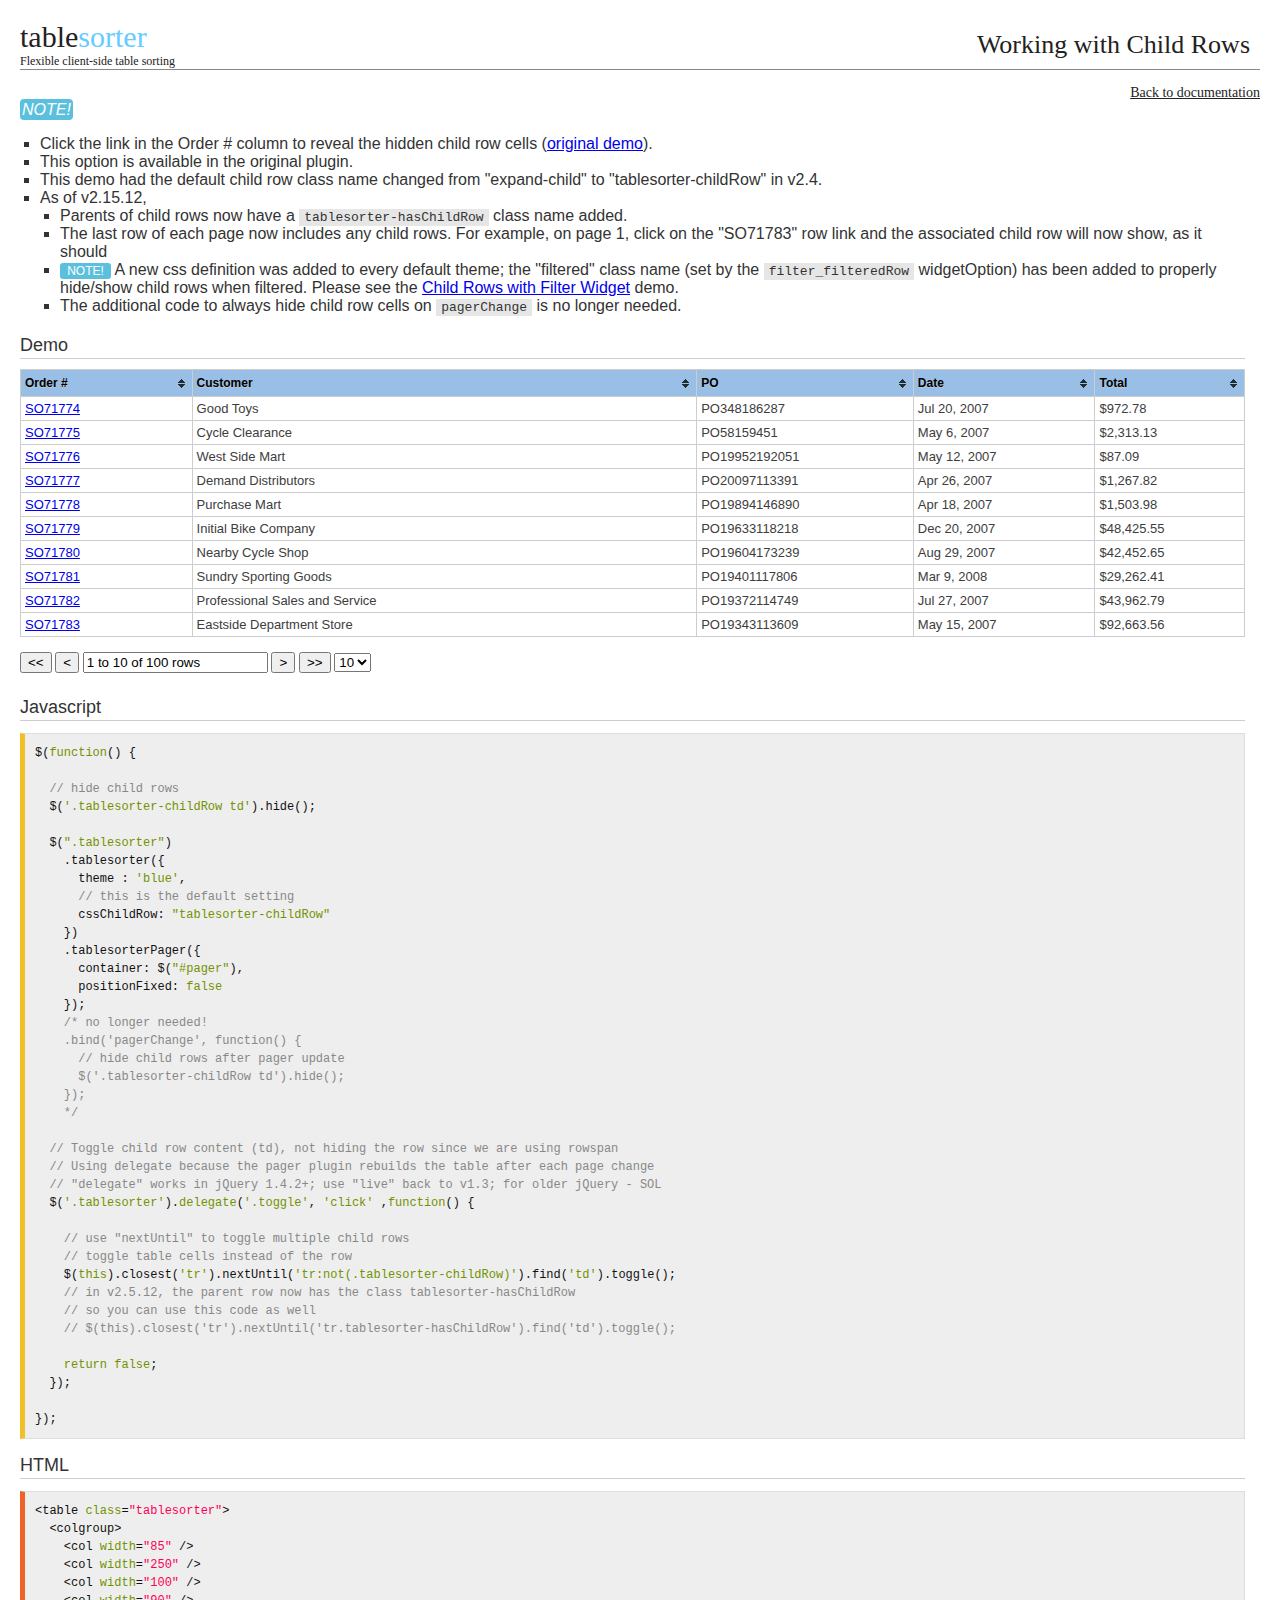
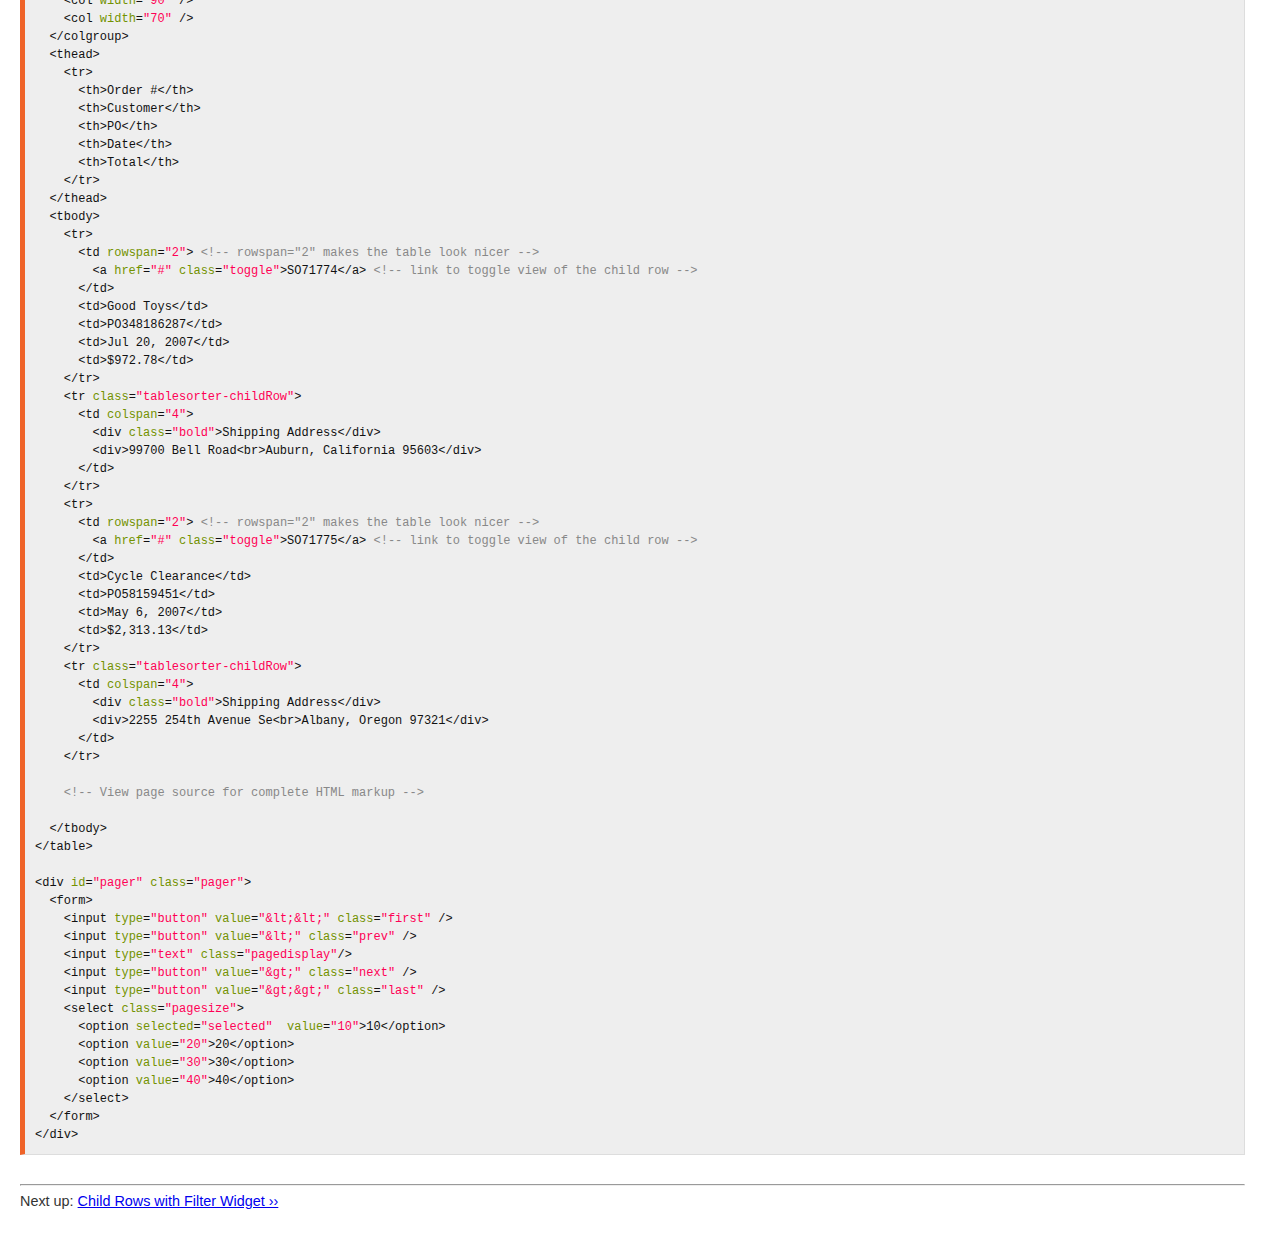
<file: app/assets/tablesorter/docs/example-child-rows.html>
<!DOCTYPE html>
<html>
<head>
	<meta charset="utf-8">
	<title>jQuery tablesorter 2.0 - Child Rows</title>

	<!-- jQuery -->
	<script src="js/jquery-latest.min.js"></script>

	<!-- Demo stuff -->
	<link rel="stylesheet" href="css/jq.css">
	<link href="css/prettify.css" rel="stylesheet">
	<script src="js/prettify.js"></script>
	<script src="js/docs.js"></script>

	<!-- Tablesorter: required -->
	<link rel="stylesheet" href="../css/theme.blue.css">
	<script src="../js/jquery.tablesorter.js"></script>

	<!-- Tablesorter: optional -->
	<script src="../addons/pager/jquery.tablesorter.pager.js"></script>

	<script id="js">$(function() {

	// hide child rows
	$('.tablesorter-childRow td').hide();

	$(".tablesorter")
		.tablesorter({
			theme : 'blue',
			// this is the default setting
			cssChildRow: "tablesorter-childRow"
		})
		.tablesorterPager({
			container: $("#pager"),
			positionFixed: false
		});
		/* no longer needed!
		.bind('pagerChange', function() {
			// hide child rows after pager update
			$('.tablesorter-childRow td').hide();
		});
		*/

	// Toggle child row content (td), not hiding the row since we are using rowspan
	// Using delegate because the pager plugin rebuilds the table after each page change
	// "delegate" works in jQuery 1.4.2+; use "live" back to v1.3; for older jQuery - SOL
	$('.tablesorter').delegate('.toggle', 'click' ,function() {

		// use "nextUntil" to toggle multiple child rows
		// toggle table cells instead of the row
		$(this).closest('tr').nextUntil('tr:not(.tablesorter-childRow)').find('td').toggle();
		// in v2.5.12, the parent row now has the class tablesorter-hasChildRow
		// so you can use this code as well
		// $(this).closest('tr').nextUntil('tr.tablesorter-hasChildRow').find('td').toggle();

		return false;
	});

});</script>
</head>
<body>

<div id="banner">
	<h1>table<em>sorter</em></h1>
	<h2>Working with Child Rows</h2>
	<h3>Flexible client-side table sorting</h3>
	<a href="index.html">Back to documentation</a>
</div>

<div id="main">

	<p class="tip">
		<em>NOTE!</em>
	</p>
	<ul>
		<li>Click the link in the Order # column to reveal the hidden child row cells
	(<a href="http://www.pengoworks.com/workshop/jquery/tablesorter/tablesorter.htm">original demo</a>).</li>
		<li>This option is available in the original plugin.</li>
		<li>This demo had the default child row class name changed from "expand-child" to "tablesorter-childRow" in v2.4.</li>
		<li>As of <span class="version updated">v2.15.12</span>,
			<ul>
				<li>Parents of child rows now have a <code>tablesorter-hasChildRow</code> class name added.</li>
				<li>The last row of each page now includes any child rows. For example, on page 1, click on the "SO71783" row link and the associated child row will now show, as it should</li>
				<li><span class="label label-info">NOTE!</span> A new css definition was added to every default theme; the "filtered" class name (set by the <code>filter_filteredRow</code> widgetOption) has been added to properly hide/show child rows when filtered. Please see the <a href="example-child-rows-filtered.html">Child Rows with Filter Widget</a> demo.</li>
				<li>The additional code to always hide child row cells on <code>pagerChange</code> is no longer needed.</li>
			</ul>
		</li>
	</ul>

	<h1>Demo</h1>
	<div id="demo"><table class="tablesorter">
	<colgroup>
		<col width="85" />
		<col width="250" />
		<col width="100" />
		<col width="90" />
		<col width="70" />
	</colgroup>
	<thead>
		<tr>
			<th>Order #</th>
			<th>Customer</th>
			<th>PO</th>
			<th>Date</th>
			<th>Total</th>
		</tr>
	</thead>
	<tbody>
		<!-- First row expanded to reveal the layout -->
		<tr>
			<td rowspan="2"> <!-- rowspan="2" makes the table look nicer -->
				<a href="#" class="toggle">SO71774</a> <!-- link to toggle view of the child row -->
			</td>
			<td>Good Toys</td>
			<td>PO348186287</td>
			<td>Jul 20, 2007</td>
			<td>$972.78</td>
		</tr>
		<tr class="tablesorter-childRow"><td colspan="4"><div class="bold">Shipping Address</div><div>99700 Bell Road<br>Auburn, California 95603</div></td></tr>
		<tr><td rowspan="2"><a href="#" class="toggle">SO71775</a></td><td>Cycle Clearance</td><td>PO58159451</td><td>May 6, 2007</td><td>$2,313.13</td></tr>
		<tr class="tablesorter-childRow"><td colspan="4"><div class="bold">Shipping Address</div><div>2255 254th Avenue Se<br>Albany, Oregon 97321</div></td></tr>
		<tr><td rowspan="2"><a href="#" class="toggle">SO71776</a></td><td>West Side Mart</td><td>PO19952192051</td><td>May 12, 2007</td><td>$87.09</td></tr>
		<tr class="tablesorter-childRow"><td colspan="4"><div class="bold">Shipping Address</div><div>251 The Metro Center<br>Wokingham, England RG41 1QW</div></td></tr>
		<tr><td rowspan="3"><a href="#" class="toggle">SO71777</a></td><td>Demand Distributors</td><td>PO20097113391</td><td>Apr 26, 2007</td><td>$1,267.82</td></tr>
		<tr class="tablesorter-childRow"><td colspan="4"><div class="bold">Comment</div><div>Please send ATTN: Judy</div></td></tr>
		<tr class="tablesorter-childRow"><td colspan="4"><div class="bold">Shipping Address</div><div>25102 Springwater<br>Wenatchee, Washington 98801</div></td></tr>
		<tr><td rowspan="2"><a href="#" class="toggle">SO71778</a></td><td>Purchase Mart</td><td>PO19894146890</td><td>Apr 18, 2007</td><td>$1,503.98</td></tr>
		<tr class="tablesorter-childRow"><td colspan="4"><div class="bold">Shipping Address</div><div>Wrentham Village<br>Wrentham, Massachusetts 02093</div></td></tr>
		<tr><td rowspan="2"><a href="#" class="toggle">SO71779</a></td><td>Initial Bike Company</td><td>PO19633118218</td><td>Dec 20, 2007</td><td>$48,425.55</td></tr>
		<tr class="tablesorter-childRow"><td colspan="4"><div class="bold">Shipping Address</div><div>789 West Alameda<br>Westminster, Colorado 80030</div></td></tr>
		<tr><td rowspan="2"><a href="#" class="toggle">SO71780</a></td><td>Nearby Cycle Shop</td><td>PO19604173239</td><td>Aug 29, 2007</td><td>$42,452.65</td></tr>
		<tr class="tablesorter-childRow"><td colspan="4"><div class="bold">Shipping Address</div><div>Burgess Hill<br>Edward Way<br>West Sussex, England RH15 9UD</div></td></tr>
		<tr><td rowspan="3"><a href="#" class="toggle">SO71781</a></td><td>Sundry Sporting Goods</td><td>PO19401117806</td><td>Mar 9, 2008</td><td>$29,262.41</td></tr>
		<tr class="tablesorter-childRow"><td colspan="4"><div class="bold">Comment</div><div>Please send ATTN: Rudolph</div></td></tr>
		<tr class="tablesorter-childRow"><td colspan="4"><div class="bold">Shipping Address</div><div>595 Burning Street<br>Vancouver, British Columbia V7L 4J4</div></td></tr>
		<tr><td rowspan="2"><a href="#" class="toggle">SO71782</a></td><td>Professional Sales and Service</td><td>PO19372114749</td><td>Jul 27, 2007</td><td>$43,962.79</td></tr>
		<tr class="tablesorter-childRow"><td colspan="4"><div class="bold">Shipping Address</div><div>57251 Serene Blvd<br>Van Nuys, California 91411</div></td></tr>
		<tr><td rowspan="2"><a href="#" class="toggle">SO71783</a></td><td>Eastside Department Store</td><td>PO19343113609</td><td>May 15, 2007</td><td>$92,663.56</td></tr>
		<tr class="tablesorter-childRow"><td colspan="4"><div class="bold">Shipping Address</div><div>9992 Whipple Rd<br>Union City, California 94587</div></td></tr>
		<tr><td rowspan="2"><a href="#" class="toggle">SO71784</a></td><td>Action Bicycle Specialists</td><td>PO19285135919</td><td>Nov 30, 2007</td><td>$119,960.82</td></tr>
		<tr class="tablesorter-childRow"><td colspan="4"><div class="bold">Shipping Address</div><div>Warrington Ldc Unit 25/2<br>Woolston, England WA1 4SY</div></td></tr>
		<tr><td rowspan="3"><a href="#" class="toggle">SO71785</a></td><td>Metro Cycle Shop</td><td>PO19169115427</td><td>Feb 1, 2008</td><td>$39,805.12</td></tr>
		<tr class="tablesorter-childRow"><td colspan="4"><div class="bold">Comment</div><div>Please send ATTN: Henry</div></td></tr>
		<tr class="tablesorter-childRow"><td colspan="4"><div class="bold">Shipping Address</div><div>2507 Pacific Ave S<br>Tacoma, Washington 98403</div></td></tr>
		<tr><td rowspan="2"><a href="#" class="toggle">SO71786</a></td><td>Greater Bike Store</td><td>PO17690128583</td><td>Dec 7, 2007</td><td>$4,657.19</td></tr>
		<tr class="tablesorter-childRow"><td colspan="4"><div class="bold">Shipping Address</div><div>55 Lakeshore Blvd East<br>Toronto, Ontario M4B 1V6</div></td></tr>
		<tr><td rowspan="2"><a href="#" class="toggle">SO71787</a></td><td>Fun Toys and Bikes</td><td>PO18038111279</td><td>Jun 1, 2007</td><td>$38,211.11</td></tr>
		<tr class="tablesorter-childRow"><td colspan="4"><div class="bold">Shipping Address</div><div>6500 East Grant Road<br>Tucson, Arizona 85701</div></td></tr>
		<tr><td rowspan="2"><a href="#" class="toggle">SO71788</a></td><td>Reliable Retail Center</td><td>PO17951176595</td><td>Jul 10, 2007</td><td>$1,806.12</td></tr>
		<tr class="tablesorter-childRow"><td colspan="4"><div class="bold">Shipping Address</div><div>609 Evans Avenue<br>Toronto, Ontario M4B 1V4</div></td></tr>
		<tr><td rowspan="3"><a href="#" class="toggle">SO71789</a></td><td>Eastside Parts Shop</td><td>PO17516128941</td><td>May 22, 2007</td><td>$143.50</td></tr>
		<tr class="tablesorter-childRow"><td colspan="4"><div class="bold">Comment</div><div>Please send ATTN: Andrew</div></td></tr>
		<tr class="tablesorter-childRow"><td colspan="4"><div class="bold">Shipping Address</div><div>7000 Victoria Park Avenue<br>Toronto, Ontario M4B 1V4</div></td></tr>
		<tr><td rowspan="2"><a href="#" class="toggle">SO71790</a></td><td>Successful Sales Company</td><td>PO17487184338</td><td>Apr 15, 2007</td><td>$5,306.48</td></tr>
		<tr class="tablesorter-childRow"><td colspan="4"><div class="bold">Shipping Address</div><div>7009 Sw Hall Blvd.<br>Tigard, Oregon 97223</div></td></tr>
		<tr><td rowspan="2"><a href="#" class="toggle">SO71791</a></td><td>Convenient Sales and Service</td><td>PO17139191080</td><td>Nov 14, 2007</td><td>$26,692.85</td></tr>
		<tr class="tablesorter-childRow"><td colspan="4"><div class="bold">Shipping Address</div><div>950 Gateway Street<br>Springfield, Oregon 97477</div></td></tr>
		<tr><td rowspan="2"><a href="#" class="toggle">SO71792</a></td><td>Corner Bicycle Supply</td><td>PO17545115036</td><td>Mar 17, 2008</td><td>$67,683.32</td></tr>
		<tr class="tablesorter-childRow"><td colspan="4"><div class="bold">Shipping Address</div><div>2511 Baker Road<br>Toronto, Ontario M4B 1V7</div></td></tr>
		<tr><td rowspan="3"><a href="#" class="toggle">SO71793</a></td><td>Mountain Toy Store</td><td>PO17226152414</td><td>Sep 5, 2007</td><td>$1,943.93</td></tr>
		<tr class="tablesorter-childRow"><td colspan="4"><div class="bold">Comment</div><div>Please send ATTN: Marvin</div></td></tr>
		<tr class="tablesorter-childRow"><td colspan="4"><div class="bold">Shipping Address</div><div>First Colony Mall<br>Sugar Land, Texas 77478</div></td></tr>
		<tr><td rowspan="2"><a href="#" class="toggle">SO71794</a></td><td>Vigorous Exercise Company</td><td>PO17574111985</td><td>Dec 14, 2007</td><td>$87,770.74</td></tr>
		<tr class="tablesorter-childRow"><td colspan="4"><div class="bold">Shipping Address</div><div>9950 Ferrand Drive, 9th Floor<br>Toronto, Ontario M4B 1V4</div></td></tr>
		<tr><td rowspan="2"><a href="#" class="toggle">SO71795</a></td><td>Bike Part Wholesalers</td><td>PO17371184627</td><td>Feb 6, 2008</td><td>$41,224.10</td></tr>
		<tr class="tablesorter-childRow"><td colspan="4"><div class="bold">Shipping Address</div><div>254a Baker Street<br>Botany<br>Sydney, New South Wales 1002</div></td></tr>
		<tr><td rowspan="2"><a href="#" class="toggle">SO71796</a></td><td>Extreme Riding Supplies</td><td>PO17052159664</td><td>Jul 13, 2007</td><td>$63,686.27</td></tr>
		<tr class="tablesorter-childRow"><td colspan="4"><div class="bold">Shipping Address</div><div>Riverside<br>Sherman Oaks, California 91403</div></td></tr>
		<tr><td rowspan="3"><a href="#" class="toggle">SO71797</a></td><td>Riding Cycles</td><td>PO16501134889</td><td>Dec 2, 2007</td><td>$86,222.81</td></tr>
		<tr class="tablesorter-childRow"><td colspan="4"><div class="bold">Comment</div><div>Please send ATTN: Jon</div></td></tr>
		<tr class="tablesorter-childRow"><td colspan="4"><div class="bold">Shipping Address</div><div>Galashiels<br>Liverpool, England L4 4HB</div></td></tr>
		<tr><td rowspan="2"><a href="#" class="toggle">SO71798</a></td><td>Work and Play Association</td><td>PO16994135863</td><td>Jan 20, 2008</td><td>$40,048.63</td></tr>
		<tr class="tablesorter-childRow"><td colspan="4"><div class="bold">Shipping Address</div><div>2533 Eureka Rd.<br>Southgate, Michigan 48195</div></td></tr>
		<tr><td rowspan="2"><a href="#" class="toggle">SO71799</a></td><td>Metro Sports Equipment</td><td>PO15486196616</td><td>Oct 18, 2007</td><td>$23,080.67</td></tr>
		<tr class="tablesorter-childRow"><td colspan="4"><div class="bold">Shipping Address</div><div>6, rue des Pyrenees<br>Saint Ouen, Loir et Cher 41100</div></td></tr>
		<tr><td rowspan="2"><a href="#" class="toggle">SO71800</a></td><td>Quick Parts and Service</td><td>PO15544127760</td><td>Feb 19, 2008</td><td>$37,253.44</td></tr>
		<tr class="tablesorter-childRow"><td colspan="4"><div class="bold">Shipping Address</div><div>99954 Boul. Laurier, Local 060, Place<br>Sainte-Foy, Quebec G1W</div></td></tr>
		<tr><td rowspan="3"><a href="#" class="toggle">SO71801</a></td><td>Getaway Inn</td><td>PO15515173664</td><td>Mar 6, 2008</td><td>$47,720.54</td></tr>
		<tr class="tablesorter-childRow"><td colspan="4"><div class="bold">Comment</div><div>Please send ATTN: Min</div></td></tr>
		<tr class="tablesorter-childRow"><td colspan="4"><div class="bold">Shipping Address</div><div>54, avenue des Ternes<br>Saint Ouen, Loir et Cher 41100</div></td></tr>
		<tr><td rowspan="2"><a href="#" class="toggle">SO71802</a></td><td>Blue-Ribbon Bike Company</td><td>PO15457184141</td><td>Sep 22, 2007</td><td>$42,013.42</td></tr>
		<tr class="tablesorter-childRow"><td colspan="4"><div class="bold">Shipping Address</div><div>790 Shelbyville Road<br>Saint Matthews, Kentucky 40207</div></td></tr>
		<tr><td rowspan="2"><a href="#" class="toggle">SO71803</a></td><td>World of Bikes</td><td>PO15341174104</td><td>Mar 1, 2008</td><td>$43,964.97</td></tr>
		<tr class="tablesorter-childRow"><td colspan="4"><div class="bold">Shipping Address</div><div>660 Lindbergh<br>Saint Louis, Missouri 63103</div></td></tr>
		<tr><td rowspan="2"><a href="#" class="toggle">SO71804</a></td><td>Bikes for Two</td><td>PO14906114459</td><td>Aug 18, 2007</td><td>$2,431.21</td></tr>
		<tr class="tablesorter-childRow"><td colspan="4"><div class="bold">Shipping Address</div><div>63 West Beaver Creek<br>Richmond Hill, Ontario L4E 3M5</div></td></tr>
		<tr><td rowspan="3"><a href="#" class="toggle">SO71805</a></td><td>Nationwide Supply</td><td>PO14703194514</td><td>Jun 27, 2007</td><td>$76,535.55</td></tr>
		<tr class="tablesorter-childRow"><td colspan="4"><div class="bold">Comment</div><div>Please send ATTN: Pilar</div></td></tr>
		<tr class="tablesorter-childRow"><td colspan="4"><div class="bold">Shipping Address</div><div>4250 Concord Road<br>Rhodes, New South Wales 2138</div></td></tr>
		<tr><td rowspan="2"><a href="#" class="toggle">SO71806</a></td><td>Valley Toy Store</td><td>PO14790111844</td><td>Jun 2, 2007</td><td>$20,261.90</td></tr>
		<tr class="tablesorter-childRow"><td colspan="4"><div class="bold">Shipping Address</div><div>252851 Rowan Place<br>Richmond, British Columbia V6B 3P7</div></td></tr>
		<tr><td rowspan="2"><a href="#" class="toggle">SO71807</a></td><td>Courteous Bicycle Specialists</td><td>PO14935135211</td><td>Oct 28, 2007</td><td>$656.84</td></tr>
		<tr class="tablesorter-childRow"><td colspan="4"><div class="bold">Shipping Address</div><div>995 Crescent<br>Richmond Hill, Ontario L4E 3M5</div></td></tr>
		<tr><td rowspan="2"><a href="#" class="toggle">SO71808</a></td><td>Odometers and Accessories Company</td><td>PO14761198562</td><td>Oct 28, 2007</td><td>$42,231.51</td></tr>
		<tr class="tablesorter-childRow"><td colspan="4"><div class="bold">Shipping Address</div><div>253711 Mayfield Place, Unit 150<br>Richmond, British Columbia V6B 3P7</div></td></tr>
		<tr><td rowspan="3"><a href="#" class="toggle">SO71809</a></td><td>Fitness Bike Accessories</td><td>PO14645153239</td><td>Jan 12, 2008</td><td>$3,743.42</td></tr>
		<tr class="tablesorter-childRow"><td colspan="4"><div class="bold">Comment</div><div>Please send ATTN: John</div></td></tr>
		<tr class="tablesorter-childRow"><td colspan="4"><div class="bold">Shipping Address</div><div>Level 7<br>114 Albert Road<br>Rhodes, New South Wales 2138</div></td></tr>
		<tr><td rowspan="2"><a href="#" class="toggle">SO71810</a></td><td>Two-Seater Bikes</td><td>PO13804148315</td><td>May 27, 2007</td><td>$1,093.53</td></tr>
		<tr class="tablesorter-childRow"><td colspan="4"><div class="bold">Shipping Address</div><div>5700 Legacy Dr<br>Plano, Texas 75074</div></td></tr>
		<tr><td rowspan="2"><a href="#" class="toggle">SO71811</a></td><td>Racing Toys</td><td>PO13717180066</td><td>Feb 26, 2008</td><td>$3,493.04</td></tr>
		<tr class="tablesorter-childRow"><td colspan="4"><div class="bold">Shipping Address</div><div>9228 Via Del Sol<br>Phoenix, Arizona 85004</div></td></tr>
		<tr><td rowspan="2"><a href="#" class="toggle">SO71812</a></td><td>Fashionable Bikes and Accessories</td><td>PO13543115747</td><td>Apr 28, 2007</td><td>$35,146.04</td></tr>
		<tr class="tablesorter-childRow"><td colspan="4"><div class="bold">Shipping Address</div><div>Sports Store At Park City<br>Park City, Utah 84098</div></td></tr>
		<tr><td rowspan="3"><a href="#" class="toggle">SO71813</a></td><td>Liquidation Sales</td><td>PO13630186295</td><td>Jan 17, 2008</td><td>$12,707.47</td></tr>
		<tr class="tablesorter-childRow"><td colspan="4"><div class="bold">Comment</div><div>Please send ATTN: Jenny</div></td></tr>
		<tr class="tablesorter-childRow"><td colspan="4"><div class="bold">Shipping Address</div><div>No. 6<br>Millenium Court<br>Perth, South Australia 6006</div></td></tr>
		<tr><td rowspan="2"><a href="#" class="toggle">SO71814</a></td><td>Our Sporting Goods Store</td><td>PO12818173864</td><td>May 31, 2007</td><td>$7,517.54</td></tr>
		<tr class="tablesorter-childRow"><td colspan="4"><div class="bold">Shipping Address</div><div>6030 Conroy Road<br>Ottawa, Ontario K4B 1S3</div></td></tr>
		<tr><td rowspan="2"><a href="#" class="toggle">SO71815</a></td><td>Thrifty Parts and Sales</td><td>PO13021155785</td><td>Jan 1, 2008</td><td>$1,261.44</td></tr>
		<tr class="tablesorter-childRow"><td colspan="4"><div class="bold">Shipping Address</div><div>Oxnard Outlet<br>Oxnard, California 93030</div></td></tr>
		<tr><td rowspan="2"><a href="#" class="toggle">SO71816</a></td><td>Engineered Bike Systems</td><td>PO12992180445</td><td>Jul 29, 2007</td><td>$3,754.97</td></tr>
		<tr class="tablesorter-childRow"><td colspan="4"><div class="bold">Shipping Address</div><div>123 Camelia Avenue<br>Oxnard, California 93030</div></td></tr>
		<tr><td rowspan="3"><a href="#" class="toggle">SO71817</a></td><td>Home Town Bike Store</td><td>PO12905185178</td><td>May 21, 2007</td><td>$689.96</td></tr>
		<tr class="tablesorter-childRow"><td colspan="4"><div class="bold">Comment</div><div>Please send ATTN: Danielle</div></td></tr>
		<tr class="tablesorter-childRow"><td colspan="4"><div class="bold">Shipping Address</div><div>955 Green Valley Crescent<br>Ottawa, Ontario K4B 1S1</div></td></tr>
		<tr><td rowspan="2"><a href="#" class="toggle">SO71818</a></td><td>Utilitarian Sporting Goods</td><td>PO12470139718</td><td>Apr 25, 2007</td><td>$61,356.31</td></tr>
		<tr class="tablesorter-childRow"><td colspan="4"><div class="bold">Shipping Address</div><div>4635 S. Harrison Blvd.<br>Ogden, Utah 84401</div></td></tr>
		<tr><td rowspan="2"><a href="#" class="toggle">SO71819</a></td><td>Fabrikam Inc., West</td><td>PO12354153257</td><td>May 19, 2007</td><td>$41,746.15</td></tr>
		<tr class="tablesorter-childRow"><td colspan="4"><div class="bold">Shipping Address</div><div>46460 West Oaks Drive<br>Novi, Michigan 48375</div></td></tr>
		<tr><td rowspan="2"><a href="#" class="toggle">SO71820</a></td><td>Racing Sales and Service</td><td>PO12673129941</td><td>Apr 26, 2007</td><td>$68,686.02</td></tr>
		<tr class="tablesorter-childRow"><td colspan="4"><div class="bold">Shipping Address</div><div>510, avenue de Villiers<br>Orleans, Loiret 45000</div></td></tr>
		<tr><td rowspan="3"><a href="#" class="toggle">SO71821</a></td><td>Bike Goods </td><td>PO11977190694</td><td>May 25, 2007</td><td>$5,904.88</td></tr>
		<tr class="tablesorter-childRow"><td colspan="4"><div class="bold">Comment</div><div>Please send ATTN: Gary</div></td></tr>
		<tr class="tablesorter-childRow"><td colspan="4"><div class="bold">Shipping Address</div><div>254075 Biscayne Blvd.<br>North Miami Beach, Florida 33162</div></td></tr>
		<tr><td rowspan="2"><a href="#" class="toggle">SO71822</a></td><td>Popular Bike Lines</td><td>PO11774139099</td><td>Dec 19, 2007</td><td>$31,191.60</td></tr>
		<tr class="tablesorter-childRow"><td colspan="4"><div class="bold">Shipping Address</div><div>Level 7<br>80 Arthur Street<br>Newcastle, New South Wales 2300</div></td></tr>
		<tr><td rowspan="2"><a href="#" class="toggle">SO71823</a></td><td>Enterprise Center</td><td>PO11310159994</td><td>Sep 7, 2007</td><td>$2,818.81</td></tr>
		<tr class="tablesorter-childRow"><td colspan="4"><div class="bold">Shipping Address</div><div>Kurfürstenstr 574<br>München, Hessen 80074</div></td></tr>
		<tr><td rowspan="2"><a href="#" class="toggle">SO71824</a></td><td>Outdoor Equipment Store</td><td>PO11455162600</td><td>Oct 29, 2007</td><td>$115,117.41</td></tr>
		<tr class="tablesorter-childRow"><td colspan="4"><div class="bold">Shipping Address</div><div>6 Cotton Road<br>Nashua, New Hampshire 03064</div></td></tr>
		<tr><td rowspan="3"><a href="#" class="toggle">SO71825</a></td><td>One Bike Company</td><td>PO11165197222</td><td>Dec 28, 2007</td><td>$4,824.62</td></tr>
		<tr class="tablesorter-childRow"><td colspan="4"><div class="bold">Comment</div><div>Please send ATTN: Shanay</div></td></tr>
		<tr class="tablesorter-childRow"><td colspan="4"><div class="bold">Shipping Address</div><div>5 place Ville-Marie<br>Montreal, Quebec H1Y 2H7</div></td></tr>
		<tr><td rowspan="2"><a href="#" class="toggle">SO71826</a></td><td>Rodeway Bike Store</td><td>PO11397155355</td><td>Oct 29, 2007</td><td>$40,083.06</td></tr>
		<tr class="tablesorter-childRow"><td colspan="4"><div class="bold">Shipping Address</div><div>Winterfeldtstr 5557<br>Kreditorenbuchhaltung<br>Münster, Saarland 48001</div></td></tr>
		<tr><td rowspan="2"><a href="#" class="toggle">SO71827</a></td><td>Metal Processing Company</td><td>PO11107195325</td><td>Aug 22, 2007</td><td>$9,247.52</td></tr>
		<tr class="tablesorter-childRow"><td colspan="4"><div class="bold">Shipping Address</div><div>770 Notre Datme Quest Bureau 800<br>Montreal, Quebec H1Y 2H7</div></td></tr>
		<tr><td rowspan="2"><a href="#" class="toggle">SO71828</a></td><td>Grand Industries</td><td>PO11194153355</td><td>Aug 10, 2007</td><td>$52,553.87</td></tr>
		<tr class="tablesorter-childRow"><td colspan="4"><div class="bold">Shipping Address</div><div>6333 Cote Vertu<br>Montreal, Quebec H1Y 2H7</div></td></tr>
		<tr><td rowspan="3"><a href="#" class="toggle">SO71829</a></td><td>Family Cycle Store</td><td>PO10962123279</td><td>Jul 16, 2007</td><td>$40,095.88</td></tr>
		<tr class="tablesorter-childRow"><td colspan="4"><div class="bold">Comment</div><div>Please send ATTN: James</div></td></tr>
		<tr class="tablesorter-childRow"><td colspan="4"><div class="bold">Shipping Address</div><div>660 Saint-Jacques, Bureau 400<br>Montreal, Quebec H1Y 2H8</div></td></tr>
		<tr><td rowspan="2"><a href="#" class="toggle">SO71830</a></td><td>Petroleum Products Distributors</td><td>PO10875112195</td><td>Nov 8, 2007</td><td>$55,088.00</td></tr>
		<tr class="tablesorter-childRow"><td colspan="4"><div class="bold">Shipping Address</div><div>20225 Lansing Ave<br>Montreal, Quebec H1Y 2H7</div></td></tr>
		<tr><td rowspan="2"><a href="#" class="toggle">SO71831</a></td><td>Tachometers and Accessories</td><td>PO10295111084</td><td>Aug 8, 2007</td><td>$2,228.06</td></tr>
		<tr class="tablesorter-childRow"><td colspan="4"><div class="bold">Shipping Address</div><div>Wymbush<br>Milton Keynes, England MK8 8DF</div></td></tr>
		<tr><td rowspan="2"><a href="#" class="toggle">SO71832</a></td><td>Closest Bicycle Store</td><td>PO10353140756</td><td>Sep 3, 2007</td><td>$39,531.61</td></tr>
		<tr class="tablesorter-childRow"><td colspan="4"><div class="bold">Shipping Address</div><div>Garamonde Drive, Wymbush<br>PO Box 4023<br>Milton Keynes, England MK8 8ZD</div></td></tr>
		<tr><td rowspan="3"><a href="#" class="toggle">SO71833</a></td><td>Another Bicycle Company</td><td>PO10411123072</td><td>Jan 26, 2008</td><td>$70,377.54</td></tr>
		<tr class="tablesorter-childRow"><td colspan="4"><div class="bold">Comment</div><div>Please send ATTN: Stanley</div></td></tr>
		<tr class="tablesorter-childRow"><td colspan="4"><div class="bold">Shipping Address</div><div>567 Sw Mcloughlin Blvd<br>Milwaukie, Oregon 97222</div></td></tr>
		<tr><td rowspan="2"><a href="#" class="toggle">SO71834</a></td><td>Rustic Bike Store</td><td>PO377116268</td><td>Feb 22, 2008</td><td>$2,310.51</td></tr>
		<tr class="tablesorter-childRow"><td colspan="4"><div class="bold">Shipping Address</div><div>Buergermeister-ulrich-str 3000<br>Buchhaltung<br>Augsburg, Bayern 86150</div></td></tr>
		<tr><td rowspan="2"><a href="#" class="toggle">SO71835</a></td><td>Running and Cycling Gear</td><td>PO870120974</td><td>Jun 13, 2007</td><td>$71,605.92</td></tr>
		<tr class="tablesorter-childRow"><td colspan="4"><div class="bold">Shipping Address</div><div>No. 60 Bellis Fair Parkway<br>Bellingham, Washington 98225</div></td></tr>
		<tr><td rowspan="2"><a href="#" class="toggle">SO71836</a></td><td>Safe Cycles Shop</td><td>PO841118259</td><td>Sep 13, 2007</td><td>$90,216.85</td></tr>
		<tr class="tablesorter-childRow"><td colspan="4"><div class="bold">Shipping Address</div><div>2681 Eagle Peak<br>Bellevue, Washington 98004</div></td></tr>
		<tr><td rowspan="3"><a href="#" class="toggle">SO71837</a></td><td>Riders Company</td><td>PO1624180133</td><td>Aug 24, 2007</td><td>$39,989.36</td></tr>
		<tr class="tablesorter-childRow"><td colspan="4"><div class="bold">Comment</div><div>Please send ATTN: Kim</div></td></tr>
		<tr class="tablesorter-childRow"><td colspan="4"><div class="bold">Shipping Address</div><div>Tanger Factory<br>Branch, Minnesota 55056</div></td></tr>
		<tr><td rowspan="2"><a href="#" class="toggle">SO71838</a></td><td>Cycles Sales and Repair</td><td>PO1305123041</td><td>Sep 7, 2007</td><td>$15,165.23</td></tr>
		<tr class="tablesorter-childRow"><td colspan="4"><div class="bold">Shipping Address</div><div>3387, rue Marbeuf<br>Bobigny, Seine Saint Denis 93000</div></td></tr>
		<tr><td rowspan="2"><a href="#" class="toggle">SO71839</a></td><td>Front Runner Bikes</td><td>PO1537119063</td><td>Jan 26, 2008</td><td>$75,173.33</td></tr>
		<tr class="tablesorter-childRow"><td colspan="4"><div class="bold">Shipping Address</div><div>DeSouth Square<br>Bradenton, Florida 34205</div></td></tr>
		<tr><td rowspan="2"><a href="#" class="toggle">SO71840</a></td><td>Community Department Stores</td><td>PO1450191043</td><td>Oct 2, 2007</td><td>$1,234.39</td></tr>
		<tr class="tablesorter-childRow"><td colspan="4"><div class="bold">Shipping Address</div><div>3639, rue des Grands Champs<br>Boulogne-sur-Mer, Pas de Calais 62200</div></td></tr>
		<tr><td rowspan="3"><a href="#" class="toggle">SO71841</a></td><td>Rural Cycle Emporium</td><td>PO1798133189</td><td>Nov 23, 2007</td><td>$112,758.77</td></tr>
		<tr class="tablesorter-childRow"><td colspan="4"><div class="bold">Comment</div><div>Please send ATTN: Kathleen</div></td></tr>
		<tr class="tablesorter-childRow"><td colspan="4"><div class="bold">Shipping Address</div><div>6388 Lake City Way<br>Burnaby, British Columbia V5A 3A6</div></td></tr>
		<tr><td rowspan="2"><a href="#" class="toggle">SO71842</a></td><td>Price-Cutter Discount Bikes</td><td>PO1740169151</td><td>Nov 22, 2007</td><td>$12.91</td></tr>
		<tr class="tablesorter-childRow"><td colspan="4"><div class="bold">Shipping Address</div><div>6700 Boul Taschereau<br>Brossard, Quebec J4Z 1C5</div></td></tr>
		<tr><td rowspan="2"><a href="#" class="toggle">SO71843</a></td><td>Future Bikes</td><td>PO2001122796</td><td>Jun 24, 2007</td><td>$7,775.72</td></tr>
		<tr class="tablesorter-childRow"><td colspan="4"><div class="bold">Shipping Address</div><div>67255 - 8th Street N.E., Suite 350<br>Calgary, Alberta T2P 2G8</div></td></tr>
		<tr><td rowspan="2"><a href="#" class="toggle">SO71844</a></td><td>Sales and Supply Company</td><td>PO2813198985</td><td>Jun 12, 2007</td><td>$48,077.41</td></tr>
		<tr class="tablesorter-childRow"><td colspan="4"><div class="bold">Shipping Address</div><div>Corporate Ofc A/p<br>123 Fourth Ave<br>Chantilly, Virginia 20151</div></td></tr>
		<tr><td rowspan="3"><a href="#" class="toggle">SO71845</a></td><td>Trailblazing Sports</td><td>PO2697119362</td><td>Mar 4, 2008</td><td>$45,992.37</td></tr>
		<tr class="tablesorter-childRow"><td colspan="4"><div class="bold">Comment</div><div>Please send ATTN: Frank</div></td></tr>
		<tr class="tablesorter-childRow"><td colspan="4"><div class="bold">Shipping Address</div><div>251340 E. South St.<br>Cerritos, California 90703</div></td></tr>
		<tr><td rowspan="2"><a href="#" class="toggle">SO71846</a></td><td>Sports Store</td><td>PO2378131604</td><td>Jul 2, 2007</td><td>$2,711.41</td></tr>
		<tr class="tablesorter-childRow"><td colspan="4"><div class="bold">Shipping Address</div><div>Internet House, 3399 Science Park<br>Cambridge, England CB4 4BZ</div></td></tr>
		<tr><td rowspan="2"><a href="#" class="toggle">SO71847</a></td><td>Camping and Sports Store</td><td>PO18502143784</td><td>Jul 15, 2007</td><td>$119,981.15</td></tr>
		<tr class="tablesorter-childRow"><td colspan="4"><div class="bold">Shipping Address</div><div>400-25155 West Pender St<br>Vancouver, British Columbia V7L 4J4</div></td></tr>
		<tr><td rowspan="2"><a href="#" class="toggle">SO71848</a></td><td>Locks Company</td><td>PO18763153352</td><td>Nov 9, 2007</td><td>$16,667.88</td></tr>
		<tr class="tablesorter-childRow"><td colspan="4"><div class="bold">Shipping Address</div><div>70259 West Sunnyview Ave<br>Visalia, California 93291</div></td></tr>
		<tr><td rowspan="3"><a href="#" class="toggle">SO71849</a></td><td>Principal Bike Company</td><td>PO18125130930</td><td>Jan 18, 2008</td><td>$25,746.16</td></tr>
		<tr class="tablesorter-childRow"><td colspan="4"><div class="bold">Comment</div><div>Please send ATTN: Alvaro</div></td></tr>
		<tr class="tablesorter-childRow"><td colspan="4"><div class="bold">Shipping Address</div><div>Mountain Square<br>Upland, California 91786</div></td></tr>
		<tr><td rowspan="2"><a href="#" class="toggle">SO71850</a></td><td>Quitting Business Distributors</td><td>PO18241134627</td><td>Aug 28, 2007</td><td>$10,492.47</td></tr>
		<tr class="tablesorter-childRow"><td colspan="4"><div class="bold">Shipping Address</div><div>University Plaza<br>Tampa, Florida 33602</div></td></tr>
		<tr><td rowspan="2"><a href="#" class="toggle">SO71851</a></td><td>Rapid Bikes</td><td>PO18299133687</td><td>Jun 17, 2007</td><td>$51,104.88</td></tr>
		<tr class="tablesorter-childRow"><td colspan="4"><div class="bold">Shipping Address</div><div>992 St Clair Ave East<br>Toronto, Ontario M4B 1V7</div></td></tr>
		<tr><td rowspan="2"><a href="#" class="toggle">SO71852</a></td><td>Painters Bicycle Specialists</td><td>PO20213171866</td><td>Mar 24, 2008</td><td>$10,406.62</td></tr>
		<tr class="tablesorter-childRow"><td colspan="4"><div class="bold">Shipping Address</div><div>9975 Union St.<br>Waterbury, Connecticut 06710</div></td></tr>
		<tr><td rowspan="3"><a href="#" class="toggle">SO71853</a></td><td>Famous Bike Shop</td><td>PO18531164420</td><td>May 3, 2007</td><td>$4,578.20</td></tr>
		<tr class="tablesorter-childRow"><td colspan="4"><div class="bold">Comment</div><div>Please send ATTN: Jim</div></td></tr>
		<tr class="tablesorter-childRow"><td colspan="4"><div class="bold">Shipping Address</div><div>999 West Georgia St.<br>Vancouver, Ontario V5T 1Y9</div></td></tr>
		<tr><td rowspan="2"><a href="#" class="toggle">SO71854</a></td><td>Helpful Sales and Repair Service </td><td>PO16385143469</td><td>Nov 11, 2007</td><td>$36,819.69</td></tr>
		<tr class="tablesorter-childRow"><td colspan="4"><div class="bold">Shipping Address</div><div>Licensing Account<br>Seaford, Victoria 3198</div></td></tr>
		<tr><td rowspan="2"><a href="#" class="toggle">SO71855</a></td><td>Self-Contained Cycle Parts Company</td><td>PO18589189353</td><td>Jun 23, 2007</td><td>$429.62</td></tr>
		<tr class="tablesorter-childRow"><td colspan="4"><div class="bold">Shipping Address</div><div>12, rue des Grands Champs<br>Verrieres Le Buisson, Essonne 91370</div></td></tr>
		<tr><td rowspan="2"><a href="#" class="toggle">SO71856</a></td><td>Transport Bikes</td><td>PO16530177647</td><td>Nov 18, 2007</td><td>$665.43</td></tr>
		<tr class="tablesorter-childRow"><td colspan="4"><div class="bold">Shipping Address</div><div>25130 South State Street<br>Sandy, Utah 84070</div></td></tr>
		<tr><td rowspan="3"><a href="#" class="toggle">SO71857</a></td><td>First Cycle Store</td><td>PO16269151631</td><td>Jan 4, 2008</td><td>$37,400.41</td></tr>
		<tr class="tablesorter-childRow"><td colspan="4"><div class="bold">Comment</div><div>Please send ATTN: Mike</div></td></tr>
		<tr class="tablesorter-childRow"><td colspan="4"><div class="bold">Shipping Address</div><div>25250 N 90th St<br>Scottsdale, Arizona 85257</div></td></tr>
		<tr><td rowspan="2"><a href="#" class="toggle">SO71858</a></td><td>Thrilling Bike Tours</td><td>PO16153112278</td><td>Oct 6, 2007</td><td>$15,275.20</td></tr>
		<tr class="tablesorter-childRow"><td colspan="4"><div class="bold">Shipping Address</div><div>4660 Rodeo Road<br>Santa Fe, New Mexico 87501</div></td></tr>
		<tr><td rowspan="2"><a href="#" class="toggle">SO71859</a></td><td>Bike World</td><td>PO16182112142</td><td>Apr 11, 2007</td><td>$8,654.14</td></tr>
		<tr class="tablesorter-childRow"><td colspan="4"><div class="bold">Shipping Address</div><div>60025 Bollinger Canyon Road<br>San Ramon, California 94583</div></td></tr>
		<tr><td rowspan="2"><a href="#" class="toggle">SO71860</a></td><td>Vinyl and Plastic Goods Corporation</td><td>PO17835163979</td><td>Feb 20, 2008</td><td>$3,651.79</td></tr>
		<tr class="tablesorter-childRow"><td colspan="4"><div class="bold">Shipping Address</div><div>No. 25800-130 King Street West<br>Toronto, Ontario M4B 1V5</div></td></tr>
		<tr><td rowspan="3"><a href="#" class="toggle">SO71861</a></td><td>Two Bike Shops</td><td>PO14152156429</td><td>Nov 30, 2007</td><td>$2,430.32</td></tr>
		<tr class="tablesorter-childRow"><td colspan="4"><div class="bold">Comment</div><div>Please send ATTN: Jim</div></td></tr>
		<tr class="tablesorter-childRow"><td colspan="4"><div class="bold">Shipping Address</div><div>35525-9th Street Sw<br>Puyallup, Washington 98371</div></td></tr>
		<tr><td rowspan="2"><a href="#" class="toggle">SO71862</a></td><td>Fad Outlet</td><td>PO14065190039</td><td>Feb 19, 2008</td><td>$1,622.62</td></tr>
		<tr class="tablesorter-childRow"><td colspan="4"><div class="bold">Shipping Address</div><div>2550 Ne Sandy Blvd<br>Portland, Oregon 97205</div></td></tr>
		<tr><td rowspan="2"><a href="#" class="toggle">SO71863</a></td><td>Sports Products Store</td><td>PO16124166561</td><td>Apr 30, 2007</td><td>$3,673.32</td></tr>
		<tr class="tablesorter-childRow"><td colspan="4"><div class="bold">Shipping Address</div><div>Po Box 252525<br>Santa Ana, California 92701</div></td></tr>
		<tr><td rowspan="2"><a href="#" class="toggle">SO71864</a></td><td>Good Bike Shop</td><td>PO14268188903</td><td>Oct 9, 2007</td><td>$37,623.76</td></tr>
		<tr class="tablesorter-childRow"><td colspan="4"><div class="bold">Shipping Address</div><div>99433 S. Greenbay Rd.<br>Racine, Wisconsin 53182</div></td></tr>
		<tr><td rowspan="3"><a href="#" class="toggle">SO71865</a></td><td>Neighborhood Bicycle Storehouse</td><td>PO15109136609</td><td>May 30, 2007</td><td>$290.23</td></tr>
		<tr class="tablesorter-childRow"><td colspan="4"><div class="bold">Comment</div><div>Please send ATTN: Cecilia</div></td></tr>
		<tr class="tablesorter-childRow"><td colspan="4"><div class="bold">Shipping Address</div><div>69, boulevard Tremblay<br>Roncq, Nord 59223</div></td></tr>
		<tr><td rowspan="2"><a href="#" class="toggle">SO71866</a></td><td>Exchange Parts Inc.</td><td>PO14297151936</td><td>Jan 27, 2008</td><td>$43,277.65</td></tr>
		<tr class="tablesorter-childRow"><td colspan="4"><div class="bold">Shipping Address</div><div>7700 Green Road<br>Raleigh, North Carolina 27603</div></td></tr>
		<tr><td rowspan="2"><a href="#" class="toggle">SO71867</a></td><td>Vigorous Sports Store</td><td>PO13050111529</td><td>Jul 29, 2007</td><td>$1,170.54</td></tr>
		<tr class="tablesorter-childRow"><td colspan="4"><div class="bold">Shipping Address</div><div>Banbury<br>Oxon, England OX16 8RS</div></td></tr>
		<tr><td rowspan="2"><a href="#" class="toggle">SO71868</a></td><td>Cycle Merchants</td><td>PO14210134527</td><td>Aug 15, 2007</td><td>$1,932.67</td></tr>
		<tr class="tablesorter-childRow"><td colspan="4"><div class="bold">Shipping Address</div><div>575 Rue St Amable<br>Quebec, Quebec G1R</div></td></tr>
		<tr><td rowspan="3"><a href="#" class="toggle">SO71869</a></td><td>Certified Sports Supply</td><td>PO14877155420</td><td>Feb 21, 2008</td><td>$143.50</td></tr>
		<tr class="tablesorter-childRow"><td colspan="4"><div class="bold">Comment</div><div>Please send ATTN: Gabriele</div></td></tr>
		<tr class="tablesorter-childRow"><td colspan="4"><div class="bold">Shipping Address</div><div>250551 Shellbridge Way<br>Richmond, British Columbia V6B 3P7</div></td></tr>
		<tr><td rowspan="2"><a href="#" class="toggle">SO71870</a></td><td>Accessories Network</td><td>PO13195134898</td><td>Feb 1, 2008</td><td>$1,903.38</td></tr>
		<tr class="tablesorter-childRow"><td colspan="4"><div class="bold">Shipping Address</div><div>699bis, rue des Peupliers<br>Paris, Seine (Paris) 75008</div></td></tr>
		<tr><td rowspan="2"><a href="#" class="toggle">SO71871</a></td><td>Remote Bicycle Specialists</td><td>PO14239120760</td><td>Aug 10, 2007</td><td>$2,168.53</td></tr>
		<tr class="tablesorter-childRow"><td colspan="4"><div class="bold">Shipping Address</div><div>No. 2000-25080 Beaver Hall Hill<br>Quebec, Quebec G1R</div></td></tr>
		<tr><td rowspan="2"><a href="#" class="toggle">SO71872</a></td><td>First Center</td><td>PO13137112099</td><td>Jan 2, 2008</td><td>$215.91</td></tr>
		<tr class="tablesorter-childRow"><td colspan="4"><div class="bold">Shipping Address</div><div>22, rue Lafayette<br>Pantin, Seine Saint Denis 93500</div></td></tr>
		<tr><td rowspan="3"><a href="#" class="toggle">SO71873</a></td><td>Incomparable Bicycle Store</td><td>PO12325121185</td><td>Jul 5, 2007</td><td>$5,941.29</td></tr>
		<tr class="tablesorter-childRow"><td colspan="4"><div class="bold">Comment</div><div>Please send ATTN: Faith</div></td></tr>
		<tr class="tablesorter-childRow"><td colspan="4"><div class="bold">Shipping Address</div><div>99 Edgewater Drive<br>Norwood, Massachusetts 02062</div></td></tr>
	</tbody>
</table>

<div id="pager" class="pager">
	<form>
		<input type="button" value="&lt;&lt;" class="first" />
		<input type="button" value="&lt;" class="prev" />
		<input type="text" class="pagedisplay" readonly/>
		<input type="button" value="&gt;" class="next" />
		<input type="button" value="&gt;&gt;" class="last" />
		<select class="pagesize">
			<option selected="selected"  value="10">10</option>
			<option value="20">20</option>
			<option value="30">30</option>
			<option value="40">40</option>
		</select>
	</form>
</div></div>

	<h1>Javascript</h1>
	<div id="javascript">
		<pre class="prettyprint lang-javascript"></pre>
	</div>
	<h1>HTML</h1>
	<div>
		<pre class="prettyprint lang-html">&lt;table class=&quot;tablesorter&quot;&gt;
  &lt;colgroup&gt;
    &lt;col width=&quot;85&quot; /&gt;
    &lt;col width=&quot;250&quot; /&gt;
    &lt;col width=&quot;100&quot; /&gt;
    &lt;col width=&quot;90&quot; /&gt;
    &lt;col width=&quot;70&quot; /&gt;
  &lt;/colgroup&gt;
  &lt;thead&gt;
    &lt;tr&gt;
      &lt;th&gt;Order #&lt;/th&gt;
      &lt;th&gt;Customer&lt;/th&gt;
      &lt;th&gt;PO&lt;/th&gt;
      &lt;th&gt;Date&lt;/th&gt;
      &lt;th&gt;Total&lt;/th&gt;
    &lt;/tr&gt;
  &lt;/thead&gt;
  &lt;tbody&gt;
    &lt;tr&gt;
      &lt;td rowspan=&quot;2&quot;&gt; &lt;!-- rowspan=&quot;2&quot; makes the table look nicer --&gt;
        &lt;a href=&quot;#&quot; class=&quot;toggle&quot;&gt;SO71774&lt;/a&gt; &lt;!-- link to toggle view of the child row --&gt;
      &lt;/td&gt;
      &lt;td&gt;Good Toys&lt;/td&gt;
      &lt;td&gt;PO348186287&lt;/td&gt;
      &lt;td&gt;Jul 20, 2007&lt;/td&gt;
      &lt;td&gt;$972.78&lt;/td&gt;
    &lt;/tr&gt;
    &lt;tr class=&quot;tablesorter-childRow&quot;&gt;
      &lt;td colspan=&quot;4&quot;&gt;
        &lt;div class=&quot;bold&quot;&gt;Shipping Address&lt;/div&gt;
        &lt;div&gt;99700 Bell Road&lt;br&gt;Auburn, California 95603&lt;/div&gt;
      &lt;/td&gt;
    &lt;/tr&gt;
    &lt;tr&gt;
      &lt;td rowspan=&quot;2&quot;&gt; &lt;!-- rowspan=&quot;2&quot; makes the table look nicer --&gt;
        &lt;a href=&quot;#&quot; class=&quot;toggle&quot;&gt;SO71775&lt;/a&gt; &lt;!-- link to toggle view of the child row --&gt;
      &lt;/td&gt;
      &lt;td&gt;Cycle Clearance&lt;/td&gt;
      &lt;td&gt;PO58159451&lt;/td&gt;
      &lt;td&gt;May 6, 2007&lt;/td&gt;
      &lt;td&gt;$2,313.13&lt;/td&gt;
    &lt;/tr&gt;
    &lt;tr class=&quot;tablesorter-childRow&quot;&gt;
      &lt;td colspan=&quot;4&quot;&gt;
        &lt;div class=&quot;bold&quot;&gt;Shipping Address&lt;/div&gt;
        &lt;div&gt;2255 254th Avenue Se&lt;br&gt;Albany, Oregon 97321&lt;/div&gt;
      &lt;/td&gt;
    &lt;/tr&gt;

    &lt;!-- View page source for complete HTML markup --&gt;

  &lt;/tbody&gt;
&lt;/table&gt;

&lt;div id=&quot;pager&quot; class=&quot;pager&quot;&gt;
  &lt;form&gt;
    &lt;input type=&quot;button&quot; value=&quot;&amp;lt;&amp;lt;&quot; class=&quot;first&quot; /&gt;
    &lt;input type=&quot;button&quot; value=&quot;&amp;lt;&quot; class=&quot;prev&quot; /&gt;
    &lt;input type=&quot;text&quot; class=&quot;pagedisplay&quot;/&gt;
    &lt;input type=&quot;button&quot; value=&quot;&amp;gt;&quot; class=&quot;next&quot; /&gt;
    &lt;input type=&quot;button&quot; value=&quot;&amp;gt;&amp;gt;&quot; class=&quot;last&quot; /&gt;
    &lt;select class=&quot;pagesize&quot;&gt;
      &lt;option selected=&quot;selected&quot;  value=&quot;10&quot;&gt;10&lt;/option&gt;
      &lt;option value=&quot;20&quot;&gt;20&lt;/option&gt;
      &lt;option value=&quot;30&quot;&gt;30&lt;/option&gt;
      &lt;option value=&quot;40&quot;&gt;40&lt;/option&gt;
    &lt;/select&gt;
  &lt;/form&gt;
&lt;/div&gt;</pre>
	</div>

<div class="next-up">
	<hr />
	Next up: <a href="example-child-rows-filtered.html">Child Rows with Filter Widget &rsaquo;&rsaquo;</a>
</div>

</div>

</body>
</html>
</file>
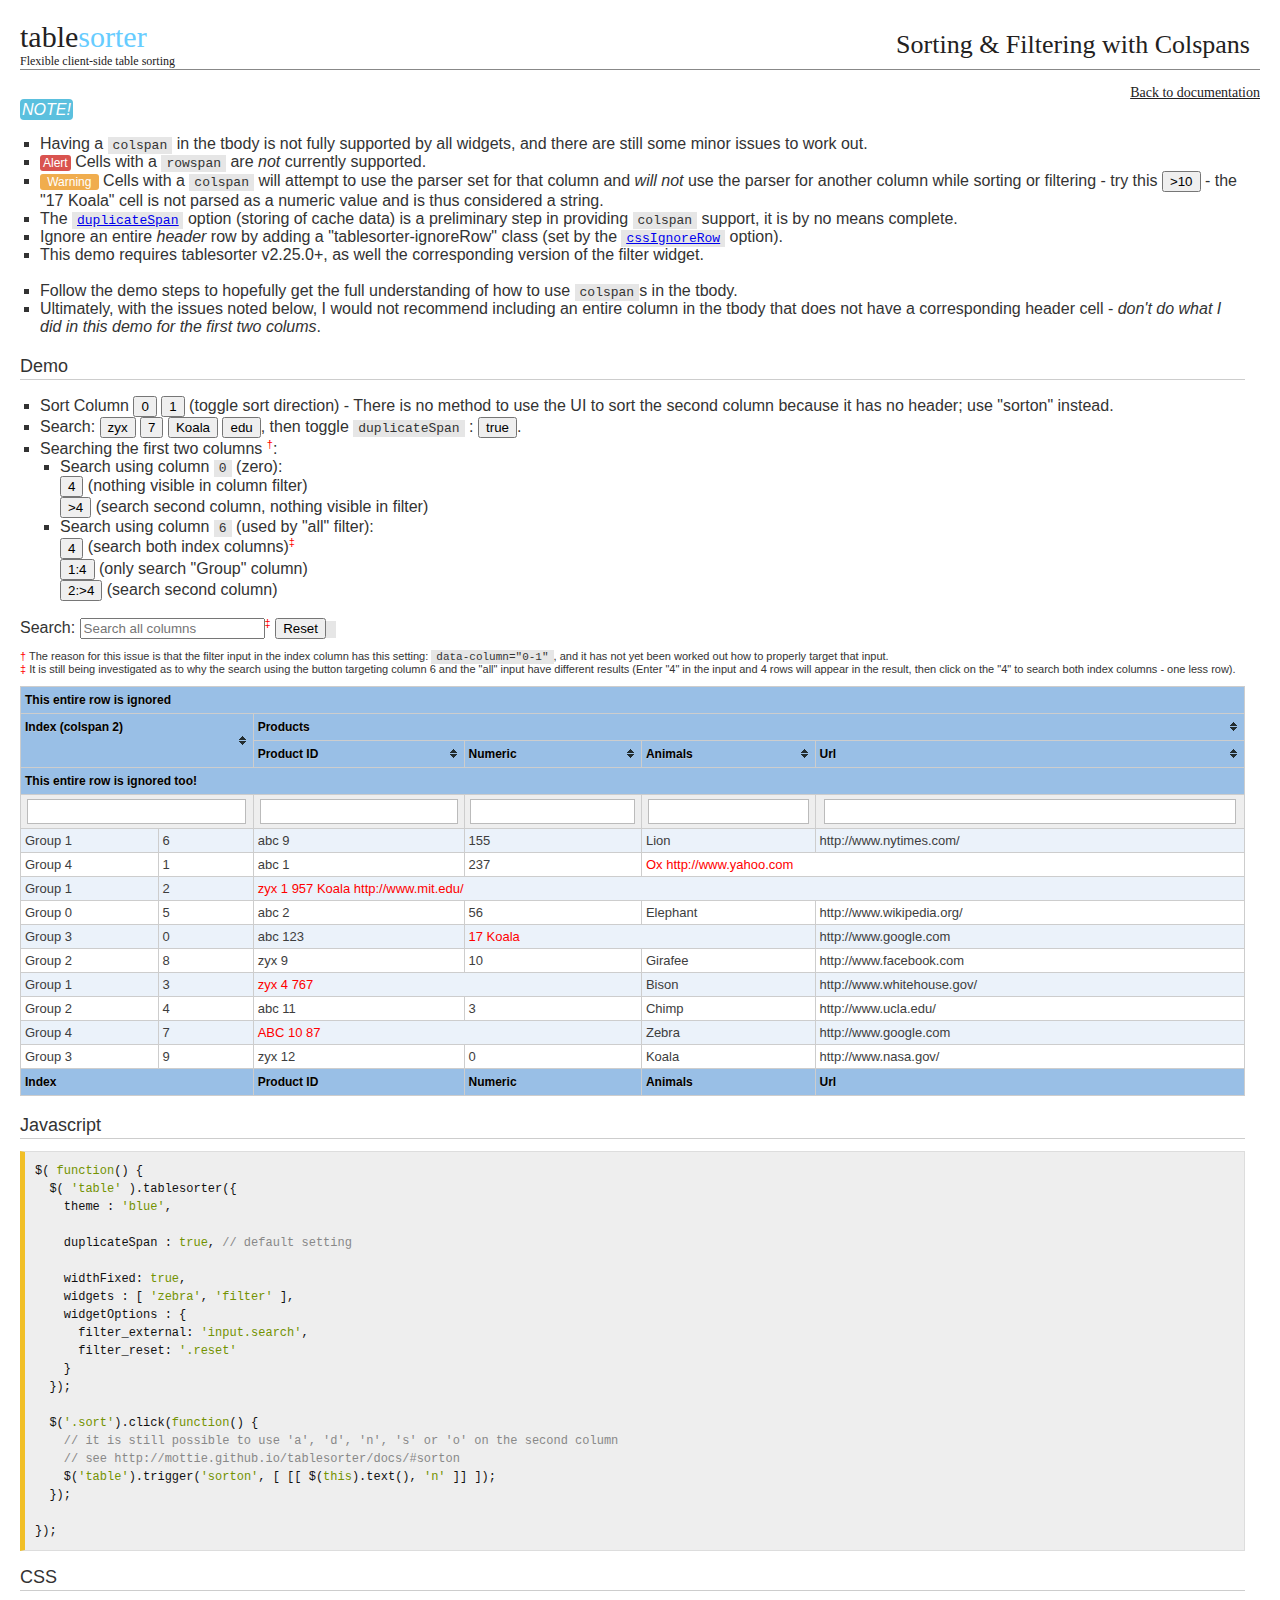
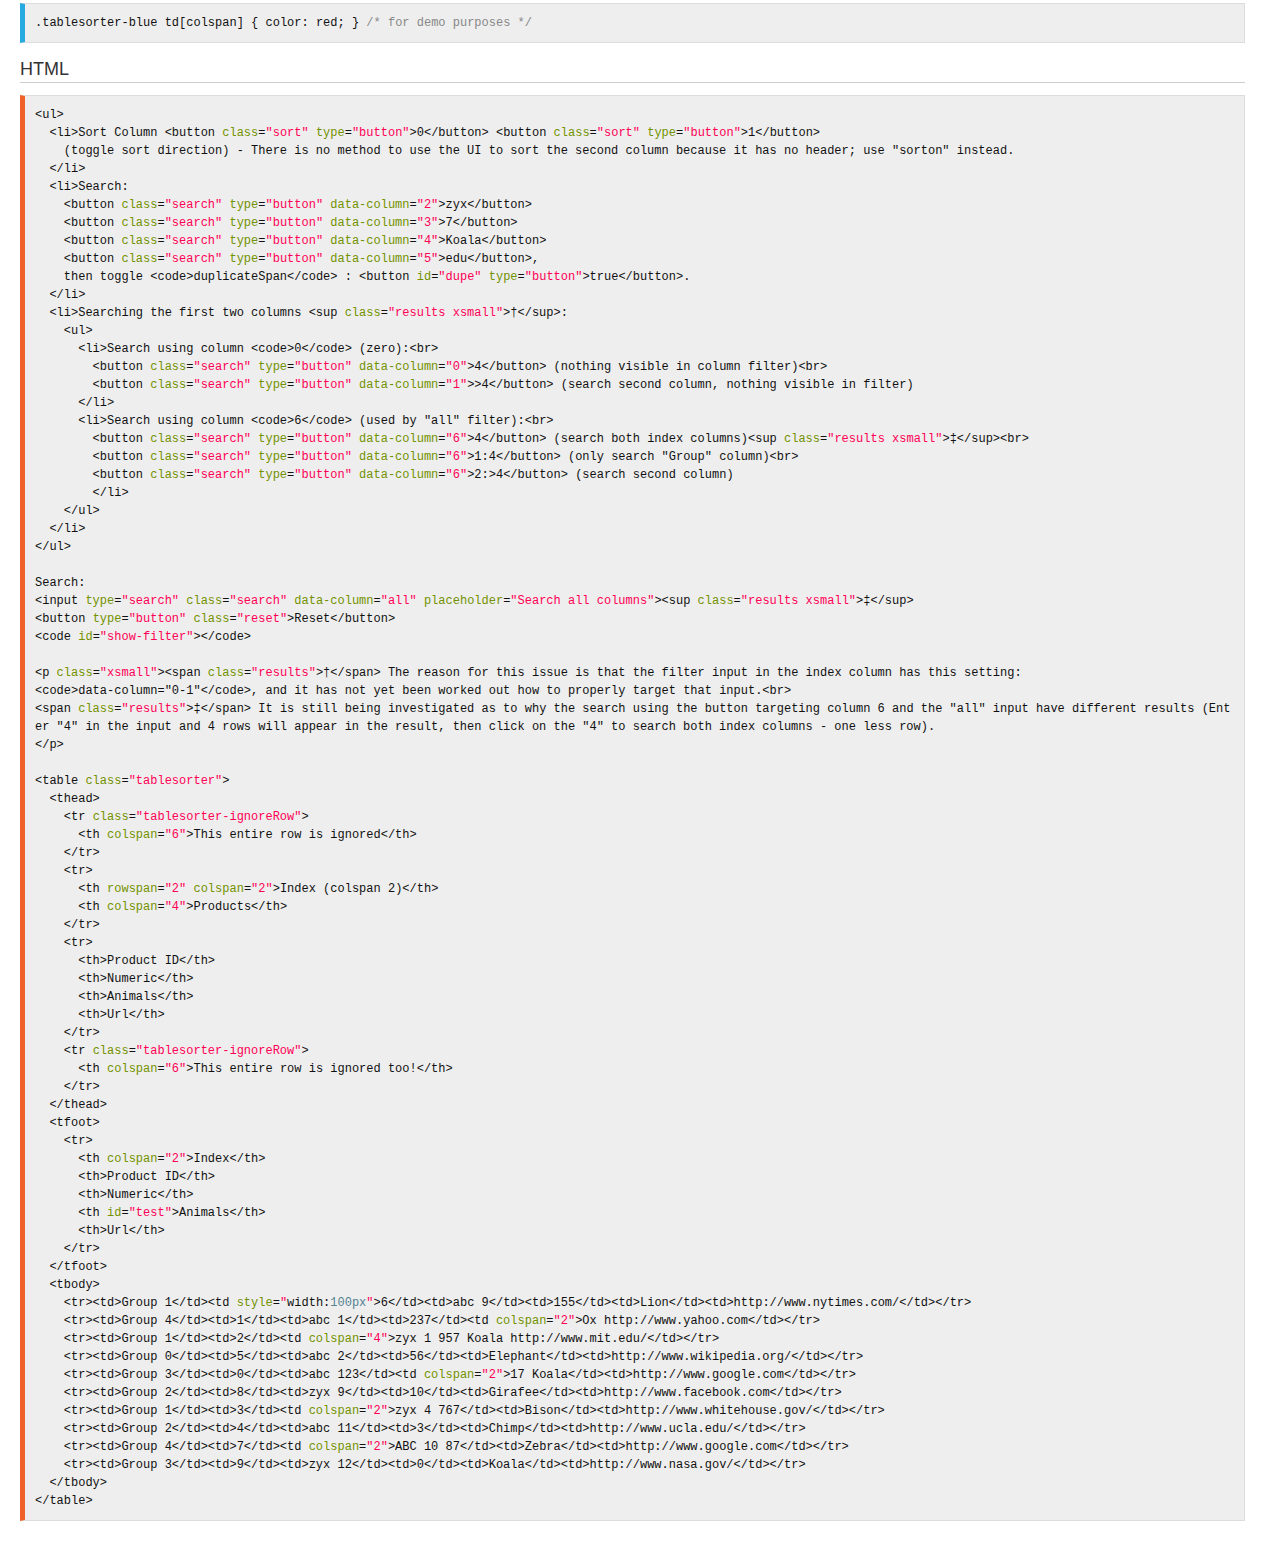
<file: app/assets/tablesorter/docs/example-colspan.html>
<!DOCTYPE html>
<html>
<head>
	<meta charset="utf-8">
	<title>jQuery tablesorter 2.0 - Sorting &amp; Filtering with Colspans</title>

	<!-- jQuery -->
	<script src="js/jquery-latest.min.js"></script>

	<!-- Demo stuff -->
	<link rel="stylesheet" href="css/jq.css">
	<link href="css/prettify.css" rel="stylesheet">
	<script src="js/prettify.js"></script>
	<script src="js/docs.js"></script>

	<!-- Tablesorter: required -->
	<link rel="stylesheet" href="../css/theme.blue.css">
	<style id="css">.tablesorter-blue td[colspan] { color: red; } /* for demo purposes */</style>

	<script src="../js/jquery.tablesorter.js"></script>
	<script src="../js/widgets/widget-filter.js"></script>

	<script>
	$(function() {
		var dupe = true;
		$( '#dupe' ).click( function() {
			dupe = !dupe;
			$( this ).text( '' + dupe );
			$( 'table' )[0].config.duplicateSpan = dupe;
			$( 'table' ).trigger( 'update' );
		});
		$('table').on('filterEnd', function( event, c ) {
			$( '#show-filter' ).html( '[ "' + c.lastSearch.join('", "') + '" ]' );
		});
		$('.search').click(function() {
			var $this = $(this),
				filter = [],
				col = $this.attr( 'data-column' );
			if ( col === 'all' ) {
				col = $('table')[0].config.columns;
			}
			filter[ col ] = $this.text();
			$.tablesorter.setFilters( $('table'), filter );
		});
	});
	</script>

	<script id="js">$( function() {
	$( 'table' ).tablesorter({
		theme : 'blue',

		duplicateSpan : true, // default setting

		widthFixed: true,
		widgets : [ 'zebra', 'filter' ],
		widgetOptions : {
			filter_external: 'input.search',
			filter_reset: '.reset'
		}
	});

	$('.sort').click(function() {
		// it is still possible to use 'a', 'd', 'n', 's' or 'o' on the second column
		// see http://mottie.github.io/tablesorter/docs/#sorton
		$('table').trigger('sorton', [ [[ $(this).text(), 'n' ]] ]);
	});

});</script>
</head>
<body>
<div id="banner">
	<h1>table<em>sorter</em></h1>
	<h2>Sorting &amp; Filtering with Colspans</h2>
	<h3>Flexible client-side table sorting</h3>
	<a href="index.html">Back to documentation</a>
</div>
<div id="main">

	<p class="tip">
		<em>NOTE!</em>
	</p>
	<ul>
		<li>Having a <code>colspan</code> in the tbody is not fully supported by all widgets, and there are still some minor issues to work out.</li>
		<li><span class="label alert">Alert</span> Cells with a <code>rowspan</code> are <em>not</em> currently supported.</li>
		<li><span class="label warning">Warning</span> Cells with a <code>colspan</code> will attempt to use the parser set for that column and <em>will not</em> use the parser for another column while sorting or filtering - try this <button class="search" data-column="3" type="button">&gt;10</button> - the "17 Koala" cell is not parsed as a numeric value and is thus considered a string.</li>
		<li>The <a href="index.html#duplicatespan"><code>duplicateSpan</code></a> option (storing of cache data) is a preliminary step in providing <code>colspan</code> support, it is by no means complete.</li>
		<li>Ignore an entire <em>header</em> row by adding a "tablesorter-ignoreRow" class (set by the <a href="index.html#cssignorerow"><code>cssIgnoreRow</code></a> option).</li>
		<li>This demo requires tablesorter v2.25.0+, as well the corresponding version of the filter widget.<br><br></li>

		<li>Follow the demo steps to hopefully get the full understanding of how to use <code>colspan</code>s in the tbody.</li>
		<li>Ultimately, with the issues noted below, I would not recommend including an entire column in the tbody that does not have a corresponding header cell - <em>don't do what I did in this demo for the first two colums</em>.</li>
	</ul>

<h1>Demo</h1>
<div id="demo"><ul>
	<li>Sort Column <button class="sort" type="button">0</button> <button class="sort" type="button">1</button>
		(toggle sort direction) - There is no method to use the UI to sort the second column because it has no header; use "sorton" instead.
	</li>
	<li>Search:
		<button class="search" type="button" data-column="2">zyx</button>
		<button class="search" type="button" data-column="3">7</button>
		<button class="search" type="button" data-column="4">Koala</button>
		<button class="search" type="button" data-column="5">edu</button>,
		then toggle <code>duplicateSpan</code> : <button id="dupe" type="button">true</button>.
	</li>
	<li>Searching the first two columns <sup class="results xsmall">&dagger;</sup>:
		<ul>
			<li>Search using column <code>0</code> (zero):<br>
				<button class="search" type="button" data-column="0">4</button> (nothing visible in column filter)<br>
				<button class="search" type="button" data-column="1">&gt;4</button> (search second column, nothing visible in filter)
			</li>
			<li>Search using column <code>6</code> (used by "all" filter):<br>
				<button class="search" type="button" data-column="6">4</button> (search both index columns)<sup class="results xsmall">&Dagger;</sup><br>
				<button class="search" type="button" data-column="6">1:4</button> (only search "Group" column)<br>
				<button class="search" type="button" data-column="6">2:&gt;4</button> (search second column)
				</li>
		</ul>
	</li>
</ul>

Search:
<input type="search" class="search" data-column="all" placeholder="Search all columns"><sup class="results xsmall">&Dagger;</sup>
<button type="button" class="reset">Reset</button>
<code id="show-filter"></code>

<p class="xsmall"><span class="results">&dagger;</span> The reason for this issue is that the filter input in the index column has this setting:
<code>data-column="0-1"</code>, and it has not yet been worked out how to properly target that input.<br>
<span class="results">&Dagger;</span> It is still being investigated as to why the search using the button targeting column 6 and the "all" input have different results (Enter "4" in the input and 4 rows will appear in the result, then click on the "4" to search both index columns - one less row).
</p>

<table class="tablesorter">
	<thead>
		<tr class="tablesorter-ignoreRow">
			<th colspan="6">This entire row is ignored</th>
		</tr>
		<tr>
			<th rowspan="2" colspan="2">Index (colspan 2)</th>
			<th colspan="4">Products</th>
		</tr>
		<tr>
			<th>Product ID</th>
			<th>Numeric</th>
			<th>Animals</th>
			<th>Url</th>
		</tr>
		<tr class="tablesorter-ignoreRow">
			<th colspan="6">This entire row is ignored too!</th>
		</tr>
	</thead>
	<tfoot>
		<tr>
			<th colspan="2">Index</th>
			<th>Product ID</th>
			<th>Numeric</th>
			<th id="test">Animals</th>
			<th>Url</th>
		</tr>
	</tfoot>
	<tbody>
		<tr><td>Group 1</td><td style="width:100px">6</td><td>abc 9</td><td>155</td><td>Lion</td><td>http://www.nytimes.com/</td></tr>
		<tr><td>Group 4</td><td>1</td><td>abc 1</td><td>237</td><td colspan="2">Ox http://www.yahoo.com</td></tr>
		<tr><td>Group 1</td><td>2</td><td colspan="4">zyx 1 957 Koala http://www.mit.edu/</td></tr>
		<tr><td>Group 0</td><td>5</td><td>abc 2</td><td>56</td><td>Elephant</td><td>http://www.wikipedia.org/</td></tr>
		<tr><td>Group 3</td><td>0</td><td>abc 123</td><td colspan="2">17 Koala</td><td>http://www.google.com</td></tr>
		<tr><td>Group 2</td><td>8</td><td>zyx 9</td><td>10</td><td>Girafee</td><td>http://www.facebook.com</td></tr>
		<tr><td>Group 1</td><td>3</td><td colspan="2">zyx 4 767</td><td>Bison</td><td>http://www.whitehouse.gov/</td></tr>
		<tr><td>Group 2</td><td>4</td><td>abc 11</td><td>3</td><td>Chimp</td><td>http://www.ucla.edu/</td></tr>
		<tr><td>Group 4</td><td>7</td><td colspan="2">ABC 10 87</td><td>Zebra</td><td>http://www.google.com</td></tr>
		<tr><td>Group 3</td><td>9</td><td>zyx 12</td><td>0</td><td>Koala</td><td>http://www.nasa.gov/</td></tr>
	</tbody>
</table></div>

	<h1>Javascript</h1>
	<div id="javascript">
		<pre class="prettyprint lang-javascript"></pre>
	</div>
	<h1>CSS</h1>
	<div id="css">
		<pre class="prettyprint lang-css"></pre>
	</div>
	<h1>HTML</h1>
	<div id="html">
		<pre class="prettyprint lang-html"></pre>
	</div>

</div>

</body>
</html>
</file>
<file: app/assets/tablesorter/docs/css/jq.css>
html { box-sizing: border-box; }
*, *:before, *:after { box-sizing: inherit; }
body,div,h1 {font-family:'trebuchet ms', verdana, arial;margin:0;padding:0;}
body {background-color:#fff;color:#333;margin:0;padding:0;}
h1,h2 {font-family: "Helvetica Neue", Helvetica, Arial, sans-serif;margin:0;}
h1 {font-size:large;font-weight:400;}
h2 {color:#333;font-size:small;font-weight:400;}
h3 {color:#444;}
kbd {margin:0px 0.1em; padding:0.1em 0.6em;border-radius: 3px;border: 1px solid rgb(204, 204, 204);color: rgb(51, 51, 51);line-height: 1.4;font-family: Arial,Helvetica,sans-serif;font-size: 10px;display: inline-block;box-shadow: 0px 1px 0px rgba(0,0,0,0.2), inset 0px 0px 0px 2px #ffffff;background-color: rgb(247, 247, 247);-moz-box-shadow: 0 1px 0px rgba(0, 0, 0, 0.2), 0 0 0 2px #ffffff inset;-webkit-box-shadow: 0 1px 0px rgba(0, 0, 0, 0.2), 0 0 0 2px #ffffff inset;-moz-border-radius: 3px;-webkit-border-radius: 3px;text-shadow: 0 1px 0 #fff;}
.demo {width:600px;margin:20px auto;}
.demo h1,.demo h1 a {font-size:120%;text-align:center;text-decoration:none;color:#000;}
.demo p,.center {text-align:center;}
.demo table.tablesorter {font-size:14px;}
table th {vertical-align:top;}
#config th {text-shadow:none;}
table td.info { background: #eee; }
table.info {border:#000 1px solid;border-collapse:collapse;margin:10px 0 0 10px;}
table.tablesorter table.info tbody th,table.tablesorter table.info td {border:#000 1px solid;}
table.tablesorter table.info tbody th {background:#eee;}
table.options {width:100%;}
table.options pre {width:95%;}
table.options .property, .setwidth {width:115px;}
table.options .type {width:100px; }
table.options .defaults {width:160px;}
table.options .examples {width:60px;}
table.options thead th:nth-child(1) { width: 1%; }
table.options thead .defaults { width: 1%; }
table.compatibility { width: 50%; float: right; font-size: .8em; margin-left: 20px; }
table.compatibility th,table.compatibility td { text-align: center; padding: 2px; }
pre,#display {overflow-x:auto;padding:15px;border:1px solid #ddd;border-left-width:5px;}
pre.lang-js, pre.lang-javascript {border-left-color: #f1bf26;}
pre.lang-html {border-left-color: #ef6328;}
pre.lang-css {border-left-color: #27aae2;}
pre,#display {background-color:#eee;font-size:small;list-style:none;}
pre.prettyprint {padding:5px; white-space: pre-wrap; word-break: break-all; }
code {background-color: #e6e6e6; padding: 1px 5px;}
a code {text-decoration:underline;}
pre.normal {background-color:transparent;border:none;border-left-width:0;overflow-x:auto;}
#logo {background:url(images/jq.png);display:block;float:right;height:31px;margin-right:10px;margin-top:10px;width:110px;}
#main {margin:0 20px 20px;padding:0 15px 15px 0;clear:both;}
#content {padding:20px;}
#busy {background-color:#e95555;border:1px ridge #ccc;color:#eee;display:none;padding:3px;position:absolute;right:7px;top:7px;}
#start,#case,.bright {color:#007baa;}
#demo strong {color:#a00;}
hr {height:1px;}
ul {list-style:square;padding-left:20px;}
#banner {margin:20px 20px 5px 20px;padding:0;text-align:left;}
#banner *,.demo h1,.demo h1 em {color:#232121;font-family:Georgia, Palatino, Times New Roman;font-size:30px;font-style:normal;font-weight:400;margin:0;padding:0;}
#banner h1 {display:block;float:left;}
#banner h1 em,.demo h1 em {color:#6cf;}
#banner h2 {float:right;font-size:26px;margin:10px 10px -10px -10px;}
#root #banner h2 { margin-right: 100px; }
#banner h3 {clear:both;display:block;font-size:12px;margin-top:-20px;border-bottom:1px solid #888;}
#banner a {display:block;font-size:14px;margin:5px 0 0;padding:10px 0 0;float:right;}
.github-btn {border:0;overflow:hidden;vertical-align: middle;}
a.external {background-image:url(../img/external.png);background-position:center right;background-repeat:no-repeat;padding-right:12px;}
a.link {background-image:url(../img/link.png);background-position:center right;background-repeat:no-repeat;padding-right:12px;}
form {font-size:10pt;margin-bottom:20px;width:auto;}
form fieldset {padding:10px;text-align:left;width:140px;}
div#main h1 {border-bottom:1px solid #cdcdcd;display:block;padding:4px 0 2px;}
table#tablesorter-demo {margin: 10px 0 0 0;}
table, p.small,.smallcode code {font-size:small;}
p.small {padding-left: 25px;}
.xsmall {font-size:11px;}
p.tip em, div.tip em,.label-info {padding: 2px; background-color: #5bc0de; color: #fff; border-radius: .25em;}
.label { padding: 0.1em 0.6em 0.1em; font-size: 75%; color: #fff; border-radius: .25em; }
span.tip em, .label-success, .version .label-success { background-color: #2b7e7e; } /*5cb85c*/
.older .label-success { background-color: #8eCe8e; }
span.tip.old em, .label-default { background-color: #999; }
span.warning { background-color: #f0ad4e; } /* orange */
span.warn em, .label.alert { background-color: #d9534f; } /* red */
.label.warning { background-color: #f0ad4e; }
tr td.lookhere, span.lookhere { background-color: rgba(230,191,153,0.5); }
div.ui-slider .ui-slider-handle { width: 0.8em; height: 0.8em; }
.next-up { padding-top: 10px; font-size: 90%; }
.narrow-block { width: 50%; margin: 50px auto; }
.spacer { height: 800px; }
.halfspacer { height: 400px; }
.right { text-align:right; }
#pager-demo th.remove { width: 20px; } /* pager demo */
#pager-demo button.remove { width: 20px; height: 20px; font-size: 10px; color: #800; }
.box { width: 50%; min-width: 300px; float: left; padding: 1%; }
a.alert, a.permalink.alert { color: #a00; padding: 0; }
span.alert { padding: 1px 3px; }
.hidden { display: none; }
.ts-fade { opacity: 0.5; } /* don't effect Bootstrap's fade class */
.results { color: red; }
.clear { clear: both; }
.good { color: #080; }
.bad { color: #800; }
.bootstrap_buttons button { margin: 5px 0 0 0; }
#main .ui-accordion-header a, #main .ui-accordion-content { font-size: 14px; }
#banner small { font-size: 16px; vertical-align: super; }
.accordion { position: relative; }
.accordion .accordion-link { position: absolute; right: 1%; margin-top: 0.9em; z-index: 1; width: 12px; height: 12px;}
.accordion .accordion .accordion-link { margin-top: 12px; } /* nested accordion */
.tablesorter .accordion .accordion-link { margin-top: 11px; }
.remark, .error { font-weight: bold; color: red; font-size: 18px; }
table th.nobold { font-weight: normal; }
table th a { text-decoration: underline; color: #000; }
#group .ui-slider,#align .ui-slider { width: 100px; height: 3px; font-size: 0.8em; display: inline-block; margin-left: 10px; }
#group .demo-label,#align .demo-label { display: inline-block; min-width: 125px; }
#align .demo-label { display: inline-block; min-width: 150px; }
@media all and (max-width: 700px) {
 table.compatibility, div.box { float: none; width: 100%; margin: 0; }
}
</file>
<file: app/assets/tablesorter/testing/testing.css>
/* tables */
.tester { /* */
	position: absolute;
	top: -999em;
}
</file>
<file: app/assets/tablesorter/docs/css/prettify.css>
/* Hemisu Light */
/* Original theme - http://noahfrederick.com/vim-color-scheme-hemisu/ */
/* Pretty printing styles. Used with prettify.js. */
/* SPAN elements with the classes below are added by prettyprint. */
/* plain text */
.pln { color: #111111; }

@media screen {
	.str { color: #739200; } /* string content */
	.kwd { color: #739200; } /* a keyword */
	.com { color: #888888; } /* a comment */
	.typ { color: #ff0055; } /* a type name */
	.lit { color: #538192; } /* a literal value */
	.pun { color: #111111; } /* punctuation */
	.opn { color: #111111; } /* lisp open bracket */
	.clo { color: #111111; } /* lisp close bracket */
	.tag { color: #111111; } /* a markup tag name */
	.atn { color: #739200; } /* a markup attribute name */
	.atv { color: #ff0055; } /* a markup attribute value */
	.dec { color: #111111; } /* a declaration */
	.var { color: #111111; } /* a variable name */
	.fun { color: #538192; } /* a function name */
}
/* Use higher contrast and text-weight for printable form. */
@media print, projection {
	.str { color: #060; }
	.kwd { color: #006; font-weight: bold; }
	.com { color: #600; font-style: italic; }
	.typ { color: #404; font-weight: bold; }
	.lit { color: #044; }
	.pun, .opn, .clo { color: #440; }
	.tag { color: #006; font-weight: bold; }
	.atn { color: #404; }
	.atv { color: #060; }
}
/* Style */
pre.prettyprint {
	font-family: Menlo, Monaco, Consolas, monospace;
	font-size: 12px;
	line-height: 1.5;
	padding: 10px;
}

/* Specify class=linenums on a pre to get line numbering */
ol.linenums { margin-top: 0; margin-bottom: 0; }

/* IE indents via margin-left */
li.L0, li.L1, li.L2, li.L3, li.L4, li.L5, li.L6, li.L7, li.L8, li.L9 {
	/* */
}

/* Alternate shading for lines */
li.L1, li.L3, li.L5, li.L7, li.L9 {
	/* */
}
</file>
<file: app/assets/tablesorter/css/theme.blue.css>
/*************
  Blue Theme
 *************/
/* overall */
.tablesorter-blue {
	width: 100%;
	background-color: #fff;
	margin: 10px 0 15px;
	text-align: left;
	border-spacing: 0;
	border: #cdcdcd 1px solid;
	border-width: 1px 0 0 1px;
}
.tablesorter-blue th,
.tablesorter-blue td {
	border: #cdcdcd 1px solid;
	border-width: 0 1px 1px 0;
}

/* header */
.tablesorter-blue th,
.tablesorter-blue thead td {
	font: 12px/18px Arial, Sans-serif;
	font-weight: bold;
	color: #000;
	background-color: #99bfe6;
	border-collapse: collapse;
	padding: 4px;
	text-shadow: 0 1px 0 rgba(204, 204, 204, 0.7);
}
.tablesorter-blue tbody td,
.tablesorter-blue tfoot th,
.tablesorter-blue tfoot td {
	padding: 4px;
	vertical-align: top;
}
.tablesorter-blue .header,
.tablesorter-blue .tablesorter-header {
	/* black (unsorted) double arrow */
	background-image: url([data-uri]);
	/* white (unsorted) double arrow */
	/* background-image: url([data-uri]); */
	/* image */
	/* background-image: url(images/black-unsorted.gif); */
	background-repeat: no-repeat;
	background-position: center right;
	padding: 4px 18px 4px 4px;
	white-space: normal;
	cursor: pointer;
}
.tablesorter-blue .headerSortUp,
.tablesorter-blue .tablesorter-headerSortUp,
.tablesorter-blue .tablesorter-headerAsc {
	background-color: #9fbfdf;
	/* black asc arrow */
	background-image: url([data-uri]);
	/* white asc arrow */
	/* background-image: url([data-uri]); */
	/* image */
	/* background-image: url(images/black-asc.gif); */
}
.tablesorter-blue .headerSortDown,
.tablesorter-blue .tablesorter-headerSortDown,
.tablesorter-blue .tablesorter-headerDesc {
	background-color: #8cb3d9;
	/* black desc arrow */
	background-image: url([data-uri]);
	/* white desc arrow */
	/* background-image: url([data-uri]); */
	/* image */
	/* background-image: url(images/black-desc.gif); */
}
.tablesorter-blue thead .sorter-false {
	background-image: none;
	cursor: default;
	padding: 4px;
}

/* tfoot */
.tablesorter-blue tfoot .tablesorter-headerSortUp,
.tablesorter-blue tfoot .tablesorter-headerSortDown,
.tablesorter-blue tfoot .tablesorter-headerAsc,
.tablesorter-blue tfoot .tablesorter-headerDesc {
	/* remove sort arrows from footer */
	background-image: none;
}

/* tbody */
.tablesorter-blue td {
	color: #3d3d3d;
	background-color: #fff;
	padding: 4px;
	vertical-align: top;
}

/* hovered row colors
 you'll need to add additional lines for
 rows with more than 2 child rows
 */
.tablesorter-blue tbody > tr.hover > td,
.tablesorter-blue tbody > tr:hover > td,
.tablesorter-blue tbody > tr:hover + tr.tablesorter-childRow > td,
.tablesorter-blue tbody > tr:hover + tr.tablesorter-childRow + tr.tablesorter-childRow > td,
.tablesorter-blue tbody > tr.even.hover > td,
.tablesorter-blue tbody > tr.even:hover > td,
.tablesorter-blue tbody > tr.even:hover + tr.tablesorter-childRow > td,
.tablesorter-blue tbody > tr.even:hover + tr.tablesorter-childRow + tr.tablesorter-childRow > td {
	background-color: #d9d9d9;
}
.tablesorter-blue tbody > tr.odd.hover > td,
.tablesorter-blue tbody > tr.odd:hover > td,
.tablesorter-blue tbody > tr.odd:hover + tr.tablesorter-childRow > td,
.tablesorter-blue tbody > tr.odd:hover + tr.tablesorter-childRow + tr.tablesorter-childRow > td {
	background-color: #bfbfbf;
}

/* table processing indicator */
.tablesorter-blue .tablesorter-processing {
	background-position: center center !important;
	background-repeat: no-repeat !important;
	/* background-image: url(images/loading.gif) !important; */
	background-image: url('[data-uri]') !important;
}

/* Zebra Widget - row alternating colors */
.tablesorter-blue tbody tr.odd > td {
	background-color: #ebf2fa;
}
.tablesorter-blue tbody tr.even > td {
	background-color: #fff;
}

/* Column Widget - column sort colors */
.tablesorter-blue td.primary,
.tablesorter-blue tr.odd td.primary {
	background-color: #99b3e6;
}
.tablesorter-blue tr.even td.primary {
	background-color: #c2d1f0;
}
.tablesorter-blue td.secondary,
.tablesorter-blue tr.odd td.secondary {
	background-color: #c2d1f0;
}
.tablesorter-blue tr.even td.secondary {
	background-color: #d6e0f5;
}
.tablesorter-blue td.tertiary,
.tablesorter-blue tr.odd td.tertiary {
	background-color: #d6e0f5;
}
.tablesorter-blue tr.even td.tertiary {
	background-color: #ebf0fa;
}

/* caption */
.tablesorter-blue > caption {
	background-color: #fff;
}

/* filter widget */
.tablesorter-blue .tablesorter-filter-row {
	background-color: #eee;
}
.tablesorter-blue .tablesorter-filter-row td {
	background-color: #eee;
	line-height: normal;
	text-align: center; /* center the input */
	-webkit-transition: line-height 0.1s ease;
	-moz-transition: line-height 0.1s ease;
	-o-transition: line-height 0.1s ease;
	transition: line-height 0.1s ease;
}
/* optional disabled input styling */
.tablesorter-blue .tablesorter-filter-row .disabled {
	opacity: 0.5;
	filter: alpha(opacity=50);
	cursor: not-allowed;
}
/* hidden filter row */
.tablesorter-blue .tablesorter-filter-row.hideme td {
	/*** *********************************************** ***/
	/*** change this padding to modify the thickness     ***/
	/*** of the closed filter row (height = padding x 2) ***/
	padding: 2px;
	/*** *********************************************** ***/
	margin: 0;
	line-height: 0;
	cursor: pointer;
}
.tablesorter-blue .tablesorter-filter-row.hideme * {
	height: 1px;
	min-height: 0;
	border: 0;
	padding: 0;
	margin: 0;
	/* don't use visibility: hidden because it disables tabbing */
	opacity: 0;
	filter: alpha(opacity=0);
}
/* filters */
.tablesorter-blue input.tablesorter-filter,
.tablesorter-blue select.tablesorter-filter {
	width: 98%;
	height: auto;
	margin: 0;
	padding: 4px;
	background-color: #fff;
	border: 1px solid #bbb;
	color: #333;
	-webkit-box-sizing: border-box;
	-moz-box-sizing: border-box;
	box-sizing: border-box;
	-webkit-transition: height 0.1s ease;
	-moz-transition: height 0.1s ease;
	-o-transition: height 0.1s ease;
	transition: height 0.1s ease;
}
/* rows hidden by filtering (needed for child rows) */
.tablesorter .filtered {
	display: none;
}

/* ajax error row */
.tablesorter .tablesorter-errorRow td {
	text-align: center;
	cursor: pointer;
	background-color: #e6bf99;
}
</file>
<file: app/assets/tablesorter/dist/css/theme.default.min.css>
.tablesorter-default{width:100%;font:12px/18px Arial,Sans-serif;color:#333;background-color:#fff;border-spacing:0;margin:10px 0 15px;text-align:left}.tablesorter-default th,.tablesorter-default thead td{font-weight:700;color:#000;background-color:#fff;border-collapse:collapse;border-bottom:#ccc 2px solid;padding:0}.tablesorter-default tfoot td,.tablesorter-default tfoot th{border:0}.tablesorter-default .header,.tablesorter-default .tablesorter-header{background-image:url([data-uri]);background-position:center right;background-repeat:no-repeat;cursor:pointer;white-space:normal;padding:4px 20px 4px 4px}.tablesorter-default thead .headerSortUp,.tablesorter-default thead .tablesorter-headerAsc,.tablesorter-default thead .tablesorter-headerSortUp{background-image:url([data-uri]);border-bottom:#000 2px solid}.tablesorter-default thead .headerSortDown,.tablesorter-default thead .tablesorter-headerDesc,.tablesorter-default thead .tablesorter-headerSortDown{background-image:url([data-uri]);border-bottom:#000 2px solid}.tablesorter-default thead .sorter-false{background-image:none;cursor:default;padding:4px}.tablesorter-default tfoot .tablesorter-headerAsc,.tablesorter-default tfoot .tablesorter-headerDesc,.tablesorter-default tfoot .tablesorter-headerSortDown,.tablesorter-default tfoot .tablesorter-headerSortUp{border-top:#000 2px solid}.tablesorter-default td{background-color:#fff;border-bottom:#ccc 1px solid;padding:4px;vertical-align:top}.tablesorter-default tbody>tr.even:hover>td,.tablesorter-default tbody>tr.hover>td,.tablesorter-default tbody>tr.odd:hover>td,.tablesorter-default tbody>tr:hover>td{background-color:#fff;color:#000}.tablesorter-default .tablesorter-processing{background-position:center center!important;background-repeat:no-repeat!important;background-image:url([data-uri])!important}.tablesorter-default tr.odd>td{background-color:#dfdfdf}.tablesorter-default tr.even>td{background-color:#efefef}.tablesorter-default tr.odd td.primary{background-color:#bfbfbf}.tablesorter-default td.primary,.tablesorter-default tr.even td.primary{background-color:#d9d9d9}.tablesorter-default tr.odd td.secondary{background-color:#d9d9d9}.tablesorter-default td.secondary,.tablesorter-default tr.even td.secondary{background-color:#e6e6e6}.tablesorter-default tr.odd td.tertiary{background-color:#e6e6e6}.tablesorter-default td.tertiary,.tablesorter-default tr.even td.tertiary{background-color:#f2f2f2}.tablesorter-default>caption{background-color:#fff}.tablesorter-default .tablesorter-filter-row{background-color:#eee}.tablesorter-default .tablesorter-filter-row td{background-color:#eee;border-bottom:#ccc 1px solid;line-height:normal;text-align:center;-webkit-transition:line-height .1s ease;-moz-transition:line-height .1s ease;-o-transition:line-height .1s ease;transition:line-height .1s ease}.tablesorter-default .tablesorter-filter-row .disabled{opacity:.5;cursor:not-allowed}.tablesorter-default .tablesorter-filter-row.hideme td{padding:2px;margin:0;line-height:0;cursor:pointer}.tablesorter-default .tablesorter-filter-row.hideme *{height:1px;min-height:0;border:0;padding:0;margin:0;opacity:0}.tablesorter-default input.tablesorter-filter,.tablesorter-default select.tablesorter-filter{width:95%;height:auto;margin:4px auto;padding:4px;background-color:#fff;border:1px solid #bbb;color:#333;-webkit-box-sizing:border-box;-moz-box-sizing:border-box;box-sizing:border-box;-webkit-transition:height .1s ease;-moz-transition:height .1s ease;-o-transition:height .1s ease;transition:height .1s ease}.tablesorter .filtered{display:none}.tablesorter .tablesorter-errorRow td{text-align:center;cursor:pointer;background-color:#e6bf99}
</file>
<file: app/assets/tablesorter/testing/qunit-2.4.0.css>
/*!
 * QUnit 2.4.0
 * https://qunitjs.com/
 *
 * Copyright jQuery Foundation and other contributors
 * Released under the MIT license
 * https://jquery.org/license
 *
 * Date: 2017-07-08T15:20Z
 */

/** Font Family and Sizes */

#qunit-tests, #qunit-header, #qunit-banner, #qunit-testrunner-toolbar, #qunit-filteredTest, #qunit-userAgent, #qunit-testresult {
	font-family: "Helvetica Neue Light", "HelveticaNeue-Light", "Helvetica Neue", Calibri, Helvetica, Arial, sans-serif;
}

#qunit-testrunner-toolbar, #qunit-filteredTest, #qunit-userAgent, #qunit-testresult, #qunit-tests li { font-size: small; }
#qunit-tests { font-size: smaller; }


/** Resets */

#qunit-tests, #qunit-header, #qunit-banner, #qunit-filteredTest, #qunit-userAgent, #qunit-testresult, #qunit-modulefilter {
	margin: 0;
	padding: 0;
}


/** Header (excluding toolbar) */

#qunit-header {
	padding: 0.5em 0 0.5em 1em;

	color: #8699A4;
	background-color: #0D3349;

	font-size: 1.5em;
	line-height: 1em;
	font-weight: 400;

	border-radius: 5px 5px 0 0;
}

#qunit-header a {
	text-decoration: none;
	color: #C2CCD1;
}

#qunit-header a:hover,
#qunit-header a:focus {
	color: #FFF;
}

#qunit-banner {
	height: 5px;
}

#qunit-filteredTest {
	padding: 0.5em 1em 0.5em 1em;
	color: #366097;
	background-color: #F4FF77;
}

#qunit-userAgent {
	padding: 0.5em 1em 0.5em 1em;
	color: #FFF;
	background-color: #2B81AF;
	text-shadow: rgba(0, 0, 0, 0.5) 2px 2px 1px;
}


/** Toolbar */

#qunit-testrunner-toolbar {
	padding: 0.5em 1em 0.5em 1em;
	color: #5E740B;
	background-color: #EEE;
}

#qunit-testrunner-toolbar .clearfix {
	height: 0;
	clear: both;
}

#qunit-testrunner-toolbar label {
	display: inline-block;
}

#qunit-testrunner-toolbar input[type=checkbox],
#qunit-testrunner-toolbar input[type=radio] {
	margin: 3px;
	vertical-align: -2px;
}

#qunit-testrunner-toolbar input[type=text] {
	box-sizing: border-box;
	height: 1.6em;
}

.qunit-url-config,
.qunit-filter,
#qunit-modulefilter {
	display: inline-block;
	line-height: 2.1em;
}

.qunit-filter,
#qunit-modulefilter {
	float: right;
	position: relative;
	margin-left: 1em;
}

.qunit-url-config label {
	margin-right: 0.5em;
}

#qunit-modulefilter-search {
	box-sizing: border-box;
	width: 400px;
}

#qunit-modulefilter-search-container:after {
	position: absolute;
	right: 0.3em;
	content: "\25bc";
	color: black;
}

#qunit-modulefilter-dropdown {
	/* align with #qunit-modulefilter-search */
	box-sizing: border-box;
	width: 400px;
	position: absolute;
	right: 0;
	top: 50%;
	margin-top: 0.8em;

	border: 1px solid #D3D3D3;
	border-top: none;
	border-radius: 0 0 .25em .25em;
	color: #000;
	background-color: #F5F5F5;
	z-index: 99;
}

#qunit-modulefilter-dropdown a {
	color: inherit;
	text-decoration: none;
}

#qunit-modulefilter-dropdown .clickable.checked {
	font-weight: bold;
	color: #000;
	background-color: #D2E0E6;
}

#qunit-modulefilter-dropdown .clickable:hover {
	color: #FFF;
	background-color: #0D3349;
}

#qunit-modulefilter-actions {
	display: block;
	overflow: auto;

	/* align with #qunit-modulefilter-dropdown-list */
	font: smaller/1.5em sans-serif;
}

#qunit-modulefilter-dropdown #qunit-modulefilter-actions > * {
	box-sizing: border-box;
	max-height: 2.8em;
	display: block;
	padding: 0.4em;
}

#qunit-modulefilter-dropdown #qunit-modulefilter-actions > button {
	float: right;
	font: inherit;
}

#qunit-modulefilter-dropdown #qunit-modulefilter-actions > :last-child {
	/* insert padding to align with checkbox margins */
	padding-left: 3px;
}

#qunit-modulefilter-dropdown-list {
	max-height: 200px;
	overflow-y: auto;
	margin: 0;
	border-top: 2px groove threedhighlight;
	padding: 0.4em 0 0;
	font: smaller/1.5em sans-serif;
}

#qunit-modulefilter-dropdown-list li {
	white-space: nowrap;
	overflow: hidden;
	text-overflow: ellipsis;
}

#qunit-modulefilter-dropdown-list .clickable {
	display: block;
	padding-left: 0.15em;
}


/** Tests: Pass/Fail */

#qunit-tests {
	list-style-position: inside;
}

#qunit-tests li {
	padding: 0.4em 1em 0.4em 1em;
	border-bottom: 1px solid #FFF;
	list-style-position: inside;
}

#qunit-tests > li {
	display: none;
}

#qunit-tests li.running,
#qunit-tests li.pass,
#qunit-tests li.fail,
#qunit-tests li.skipped,
#qunit-tests li.aborted {
	display: list-item;
}

#qunit-tests.hidepass {
	position: relative;
}

#qunit-tests.hidepass li.running,
#qunit-tests.hidepass li.pass:not(.todo) {
	visibility: hidden;
	position: absolute;
	width:   0;
	height:  0;
	padding: 0;
	border:  0;
	margin:  0;
}

#qunit-tests li strong {
	cursor: pointer;
}

#qunit-tests li.skipped strong {
	cursor: default;
}

#qunit-tests li a {
	padding: 0.5em;
	color: #C2CCD1;
	text-decoration: none;
}

#qunit-tests li p a {
	padding: 0.25em;
	color: #6B6464;
}
#qunit-tests li a:hover,
#qunit-tests li a:focus {
	color: #000;
}

#qunit-tests li .runtime {
	float: right;
	font-size: smaller;
}

.qunit-assert-list {
	margin-top: 0.5em;
	padding: 0.5em;

	background-color: #FFF;

	border-radius: 5px;
}

.qunit-source {
	margin: 0.6em 0 0.3em;
}

.qunit-collapsed {
	display: none;
}

#qunit-tests table {
	border-collapse: collapse;
	margin-top: 0.2em;
}

#qunit-tests th {
	text-align: right;
	vertical-align: top;
	padding: 0 0.5em 0 0;
}

#qunit-tests td {
	vertical-align: top;
}

#qunit-tests pre {
	margin: 0;
	white-space: pre-wrap;
	word-wrap: break-word;
}

#qunit-tests del {
	color: #374E0C;
	background-color: #E0F2BE;
	text-decoration: none;
}

#qunit-tests ins {
	color: #500;
	background-color: #FFCACA;
	text-decoration: none;
}

/*** Test Counts */

#qunit-tests b.counts                       { color: #000; }
#qunit-tests b.passed                       { color: #5E740B; }
#qunit-tests b.failed                       { color: #710909; }

#qunit-tests li li {
	padding: 5px;
	background-color: #FFF;
	border-bottom: none;
	list-style-position: inside;
}

/*** Passing Styles */

#qunit-tests li li.pass {
	color: #3C510C;
	background-color: #FFF;
	border-left: 10px solid #C6E746;
}

#qunit-tests .pass                          { color: #528CE0; background-color: #D2E0E6; }
#qunit-tests .pass .test-name               { color: #366097; }

#qunit-tests .pass .test-actual,
#qunit-tests .pass .test-expected           { color: #999; }

#qunit-banner.qunit-pass                    { background-color: #C6E746; }

/*** Failing Styles */

#qunit-tests li li.fail {
	color: #710909;
	background-color: #FFF;
	border-left: 10px solid #EE5757;
	white-space: pre;
}

#qunit-tests > li:last-child {
	border-radius: 0 0 5px 5px;
}

#qunit-tests .fail                          { color: #000; background-color: #EE5757; }
#qunit-tests .fail .test-name,
#qunit-tests .fail .module-name             { color: #000; }

#qunit-tests .fail .test-actual             { color: #EE5757; }
#qunit-tests .fail .test-expected           { color: #008000; }

#qunit-banner.qunit-fail                    { background-color: #EE5757; }


/*** Aborted tests */
#qunit-tests .aborted { color: #000; background-color: orange; }
/*** Skipped tests */

#qunit-tests .skipped {
	background-color: #EBECE9;
}

#qunit-tests .qunit-todo-label,
#qunit-tests .qunit-skipped-label {
	background-color: #F4FF77;
	display: inline-block;
	font-style: normal;
	color: #366097;
	line-height: 1.8em;
	padding: 0 0.5em;
	margin: -0.4em 0.4em -0.4em 0;
}

#qunit-tests .qunit-todo-label {
	background-color: #EEE;
}

/** Result */

#qunit-testresult {
	color: #2B81AF;
	background-color: #D2E0E6;

	border-bottom: 1px solid #FFF;
}
#qunit-testresult .clearfix {
	height: 0;
	clear: both;
}
#qunit-testresult .module-name {
	font-weight: 700;
}
#qunit-testresult-display {
	padding: 0.5em 1em 0.5em 1em;
	width: 85%;
	float:left;
}
#qunit-testresult-controls {
	padding: 0.5em 1em 0.5em 1em;
  width: 10%;
	float:left;
}

/** Fixture */

#qunit-fixture {
	position: absolute;
	top: -10000px;
	left: -10000px;
	width: 1000px;
	height: 1000px;
}
</file>
